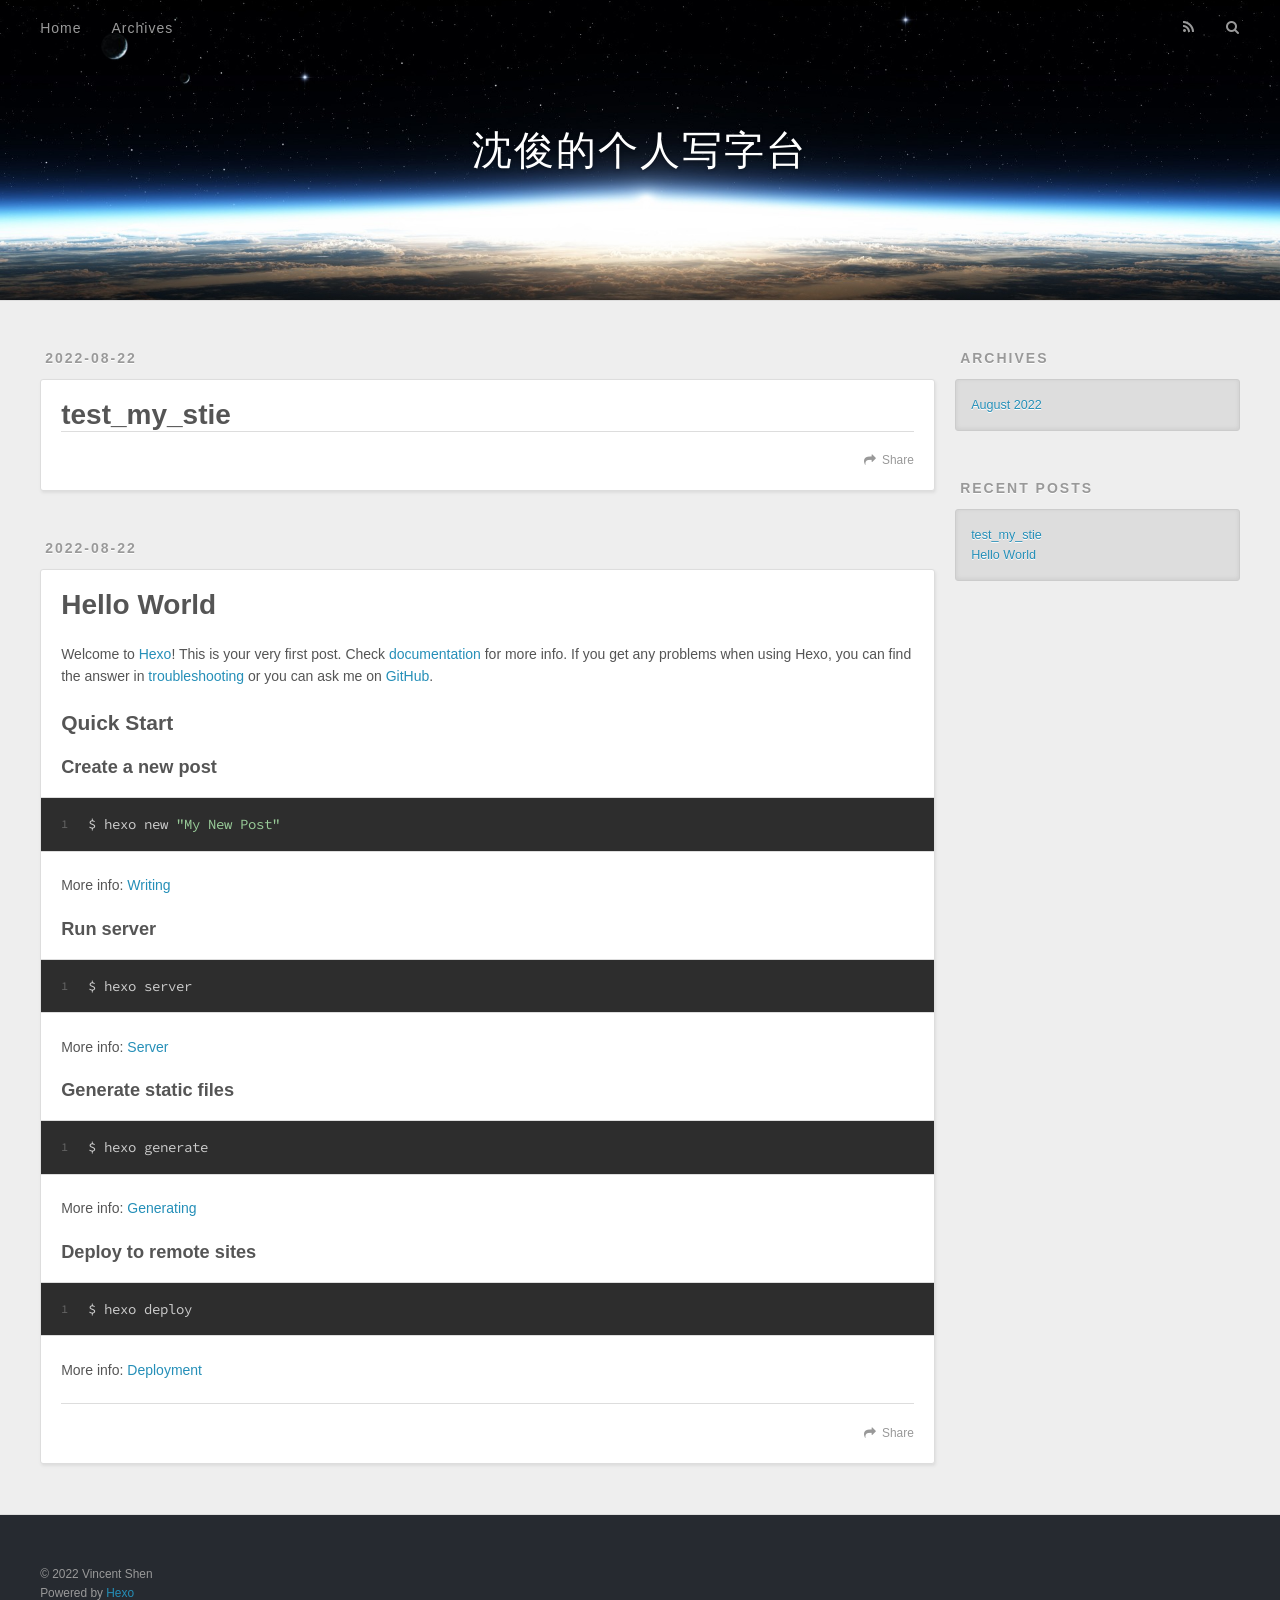
<file: index.html>
<!DOCTYPE html>
<html>
<head>
  <meta charset="utf-8">
  

  
  <title>沈俊的个人写字台</title>
  <meta name="viewport" content="width=device-width, initial-scale=1, maximum-scale=1">
  <meta property="og:type" content="website">
<meta property="og:title" content="沈俊的个人写字台">
<meta property="og:url" content="http://example.com/index.html">
<meta property="og:site_name" content="沈俊的个人写字台">
<meta property="og:locale" content="en_US">
<meta property="article:author" content="Vincent Shen">
<meta name="twitter:card" content="summary">
  
    <link rel="alternate" href="/atom.xml" title="沈俊的个人写字台" type="application/atom+xml">
  
  
    <link rel="icon" href="/favicon.png">
  
  
    <link href="//fonts.googleapis.com/css?family=Source+Code+Pro" rel="stylesheet" type="text/css">
  
  
<link rel="stylesheet" href="/css/style.css">

<meta name="generator" content="Hexo 5.4.2"></head>

<body>
  <div id="container">
    <div id="wrap">
      <header id="header">
  <div id="banner"></div>
  <div id="header-outer" class="outer">
    <div id="header-title" class="inner">
      <h1 id="logo-wrap">
        <a href="/" id="logo">沈俊的个人写字台</a>
      </h1>
      
    </div>
    <div id="header-inner" class="inner">
      <nav id="main-nav">
        <a id="main-nav-toggle" class="nav-icon"></a>
        
          <a class="main-nav-link" href="/">Home</a>
        
          <a class="main-nav-link" href="/archives">Archives</a>
        
      </nav>
      <nav id="sub-nav">
        
          <a id="nav-rss-link" class="nav-icon" href="/atom.xml" title="RSS Feed"></a>
        
        <a id="nav-search-btn" class="nav-icon" title="Search"></a>
      </nav>
      <div id="search-form-wrap">
        <form action="//google.com/search" method="get" accept-charset="UTF-8" class="search-form"><input type="search" name="q" class="search-form-input" placeholder="Search"><button type="submit" class="search-form-submit">&#xF002;</button><input type="hidden" name="sitesearch" value="http://example.com"></form>
      </div>
    </div>
  </div>
</header>
      <div class="outer">
        <section id="main">
  
    <article id="post-test-my-stie" class="article article-type-post" itemscope itemprop="blogPost">
  <div class="article-meta">
    <a href="/2022/08/22/test-my-stie/" class="article-date">
  <time datetime="2022-08-22T14:03:19.000Z" itemprop="datePublished">2022-08-22</time>
</a>
    
  </div>
  <div class="article-inner">
    
    
      <header class="article-header">
        
  
    <h1 itemprop="name">
      <a class="article-title" href="/2022/08/22/test-my-stie/">test_my_stie</a>
    </h1>
  

      </header>
    
    <div class="article-entry" itemprop="articleBody">
      
        
      
    </div>
    <footer class="article-footer">
      <a data-url="http://example.com/2022/08/22/test-my-stie/" data-id="cl74vc26k0001e6zw1lbbgifw" class="article-share-link">Share</a>
      
      
    </footer>
  </div>
  
</article>


  
    <article id="post-hello-world" class="article article-type-post" itemscope itemprop="blogPost">
  <div class="article-meta">
    <a href="/2022/08/22/hello-world/" class="article-date">
  <time datetime="2022-08-22T13:41:41.845Z" itemprop="datePublished">2022-08-22</time>
</a>
    
  </div>
  <div class="article-inner">
    
    
      <header class="article-header">
        
  
    <h1 itemprop="name">
      <a class="article-title" href="/2022/08/22/hello-world/">Hello World</a>
    </h1>
  

      </header>
    
    <div class="article-entry" itemprop="articleBody">
      
        <p>Welcome to <a target="_blank" rel="noopener" href="https://hexo.io/">Hexo</a>! This is your very first post. Check <a target="_blank" rel="noopener" href="https://hexo.io/docs/">documentation</a> for more info. If you get any problems when using Hexo, you can find the answer in <a target="_blank" rel="noopener" href="https://hexo.io/docs/troubleshooting.html">troubleshooting</a> or you can ask me on <a target="_blank" rel="noopener" href="https://github.com/hexojs/hexo/issues">GitHub</a>.</p>
<h2 id="Quick-Start"><a href="#Quick-Start" class="headerlink" title="Quick Start"></a>Quick Start</h2><h3 id="Create-a-new-post"><a href="#Create-a-new-post" class="headerlink" title="Create a new post"></a>Create a new post</h3><figure class="highlight bash"><table><tr><td class="gutter"><pre><span class="line">1</span><br></pre></td><td class="code"><pre><span class="line">$ hexo new <span class="string">&quot;My New Post&quot;</span></span><br></pre></td></tr></table></figure>

<p>More info: <a target="_blank" rel="noopener" href="https://hexo.io/docs/writing.html">Writing</a></p>
<h3 id="Run-server"><a href="#Run-server" class="headerlink" title="Run server"></a>Run server</h3><figure class="highlight bash"><table><tr><td class="gutter"><pre><span class="line">1</span><br></pre></td><td class="code"><pre><span class="line">$ hexo server</span><br></pre></td></tr></table></figure>

<p>More info: <a target="_blank" rel="noopener" href="https://hexo.io/docs/server.html">Server</a></p>
<h3 id="Generate-static-files"><a href="#Generate-static-files" class="headerlink" title="Generate static files"></a>Generate static files</h3><figure class="highlight bash"><table><tr><td class="gutter"><pre><span class="line">1</span><br></pre></td><td class="code"><pre><span class="line">$ hexo generate</span><br></pre></td></tr></table></figure>

<p>More info: <a target="_blank" rel="noopener" href="https://hexo.io/docs/generating.html">Generating</a></p>
<h3 id="Deploy-to-remote-sites"><a href="#Deploy-to-remote-sites" class="headerlink" title="Deploy to remote sites"></a>Deploy to remote sites</h3><figure class="highlight bash"><table><tr><td class="gutter"><pre><span class="line">1</span><br></pre></td><td class="code"><pre><span class="line">$ hexo deploy</span><br></pre></td></tr></table></figure>

<p>More info: <a target="_blank" rel="noopener" href="https://hexo.io/docs/one-command-deployment.html">Deployment</a></p>

      
    </div>
    <footer class="article-footer">
      <a data-url="http://example.com/2022/08/22/hello-world/" data-id="cl74vc26h0000e6zwdfj83pm4" class="article-share-link">Share</a>
      
      
    </footer>
  </div>
  
</article>


  


</section>
        
          <aside id="sidebar">
  
    

  
    

  
    
  
    
  <div class="widget-wrap">
    <h3 class="widget-title">Archives</h3>
    <div class="widget">
      <ul class="archive-list"><li class="archive-list-item"><a class="archive-list-link" href="/archives/2022/08/">August 2022</a></li></ul>
    </div>
  </div>


  
    
  <div class="widget-wrap">
    <h3 class="widget-title">Recent Posts</h3>
    <div class="widget">
      <ul>
        
          <li>
            <a href="/2022/08/22/test-my-stie/">test_my_stie</a>
          </li>
        
          <li>
            <a href="/2022/08/22/hello-world/">Hello World</a>
          </li>
        
      </ul>
    </div>
  </div>

  
</aside>
        
      </div>
      <footer id="footer">
  
  <div class="outer">
    <div id="footer-info" class="inner">
      &copy; 2022 Vincent Shen<br>
      Powered by <a href="http://hexo.io/" target="_blank">Hexo</a>
    </div>
  </div>
</footer>
    </div>
    <nav id="mobile-nav">
  
    <a href="/" class="mobile-nav-link">Home</a>
  
    <a href="/archives" class="mobile-nav-link">Archives</a>
  
</nav>
    

<script src="//ajax.googleapis.com/ajax/libs/jquery/2.0.3/jquery.min.js"></script>


  
<link rel="stylesheet" href="/fancybox/jquery.fancybox.css">

  
<script src="/fancybox/jquery.fancybox.pack.js"></script>




<script src="/js/script.js"></script>




  </div>
</body>
</html>
</file>
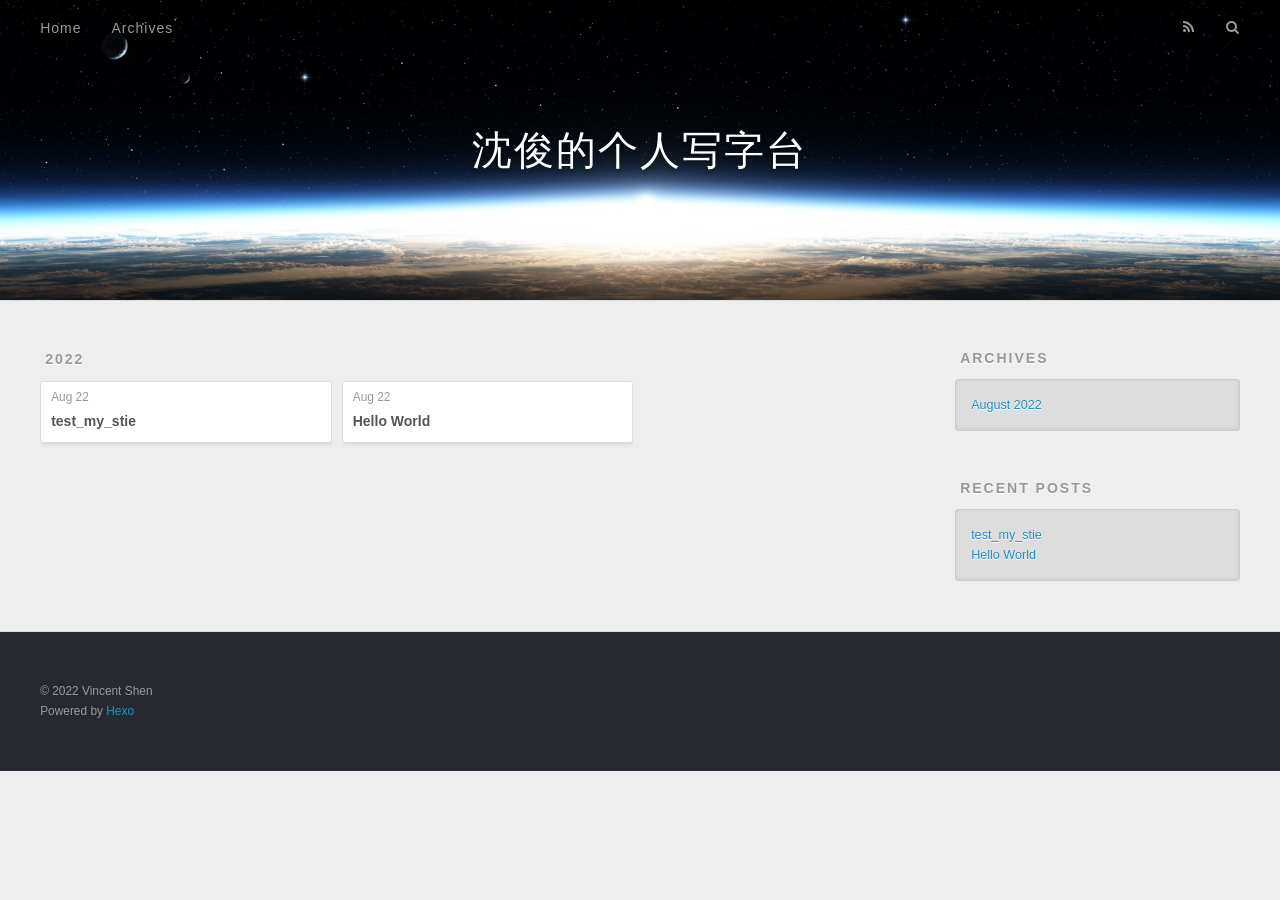
<file: archives/index.html>
<!DOCTYPE html>
<html>
<head>
  <meta charset="utf-8">
  

  
  <title>Archives | 沈俊的个人写字台</title>
  <meta name="viewport" content="width=device-width, initial-scale=1, maximum-scale=1">
  <meta property="og:type" content="website">
<meta property="og:title" content="沈俊的个人写字台">
<meta property="og:url" content="http://example.com/archives/index.html">
<meta property="og:site_name" content="沈俊的个人写字台">
<meta property="og:locale" content="en_US">
<meta property="article:author" content="Vincent Shen">
<meta name="twitter:card" content="summary">
  
    <link rel="alternate" href="/atom.xml" title="沈俊的个人写字台" type="application/atom+xml">
  
  
    <link rel="icon" href="/favicon.png">
  
  
    <link href="//fonts.googleapis.com/css?family=Source+Code+Pro" rel="stylesheet" type="text/css">
  
  
<link rel="stylesheet" href="/css/style.css">

<meta name="generator" content="Hexo 5.4.2"></head>

<body>
  <div id="container">
    <div id="wrap">
      <header id="header">
  <div id="banner"></div>
  <div id="header-outer" class="outer">
    <div id="header-title" class="inner">
      <h1 id="logo-wrap">
        <a href="/" id="logo">沈俊的个人写字台</a>
      </h1>
      
    </div>
    <div id="header-inner" class="inner">
      <nav id="main-nav">
        <a id="main-nav-toggle" class="nav-icon"></a>
        
          <a class="main-nav-link" href="/">Home</a>
        
          <a class="main-nav-link" href="/archives">Archives</a>
        
      </nav>
      <nav id="sub-nav">
        
          <a id="nav-rss-link" class="nav-icon" href="/atom.xml" title="RSS Feed"></a>
        
        <a id="nav-search-btn" class="nav-icon" title="Search"></a>
      </nav>
      <div id="search-form-wrap">
        <form action="//google.com/search" method="get" accept-charset="UTF-8" class="search-form"><input type="search" name="q" class="search-form-input" placeholder="Search"><button type="submit" class="search-form-submit">&#xF002;</button><input type="hidden" name="sitesearch" value="http://example.com"></form>
      </div>
    </div>
  </div>
</header>
      <div class="outer">
        <section id="main">
  
  
    
    
      
      
      <section class="archives-wrap">
        <div class="archive-year-wrap">
          <a href="/archives/2022" class="archive-year">2022</a>
        </div>
        <div class="archives">
    
    <article class="archive-article archive-type-post">
  <div class="archive-article-inner">
    <header class="archive-article-header">
      <a href="/2022/08/22/test-my-stie/" class="archive-article-date">
  <time datetime="2022-08-22T14:03:19.000Z" itemprop="datePublished">Aug 22</time>
</a>
      
  
    <h1 itemprop="name">
      <a class="archive-article-title" href="/2022/08/22/test-my-stie/">test_my_stie</a>
    </h1>
  

    </header>
  </div>
</article>
  
    
    
    <article class="archive-article archive-type-post">
  <div class="archive-article-inner">
    <header class="archive-article-header">
      <a href="/2022/08/22/hello-world/" class="archive-article-date">
  <time datetime="2022-08-22T13:41:41.845Z" itemprop="datePublished">Aug 22</time>
</a>
      
  
    <h1 itemprop="name">
      <a class="archive-article-title" href="/2022/08/22/hello-world/">Hello World</a>
    </h1>
  

    </header>
  </div>
</article>
  
  
    </div></section>
  


</section>
        
          <aside id="sidebar">
  
    

  
    

  
    
  
    
  <div class="widget-wrap">
    <h3 class="widget-title">Archives</h3>
    <div class="widget">
      <ul class="archive-list"><li class="archive-list-item"><a class="archive-list-link" href="/archives/2022/08/">August 2022</a></li></ul>
    </div>
  </div>


  
    
  <div class="widget-wrap">
    <h3 class="widget-title">Recent Posts</h3>
    <div class="widget">
      <ul>
        
          <li>
            <a href="/2022/08/22/test-my-stie/">test_my_stie</a>
          </li>
        
          <li>
            <a href="/2022/08/22/hello-world/">Hello World</a>
          </li>
        
      </ul>
    </div>
  </div>

  
</aside>
        
      </div>
      <footer id="footer">
  
  <div class="outer">
    <div id="footer-info" class="inner">
      &copy; 2022 Vincent Shen<br>
      Powered by <a href="http://hexo.io/" target="_blank">Hexo</a>
    </div>
  </div>
</footer>
    </div>
    <nav id="mobile-nav">
  
    <a href="/" class="mobile-nav-link">Home</a>
  
    <a href="/archives" class="mobile-nav-link">Archives</a>
  
</nav>
    

<script src="//ajax.googleapis.com/ajax/libs/jquery/2.0.3/jquery.min.js"></script>


  
<link rel="stylesheet" href="/fancybox/jquery.fancybox.css">

  
<script src="/fancybox/jquery.fancybox.pack.js"></script>




<script src="/js/script.js"></script>




  </div>
</body>
</html>
</file>
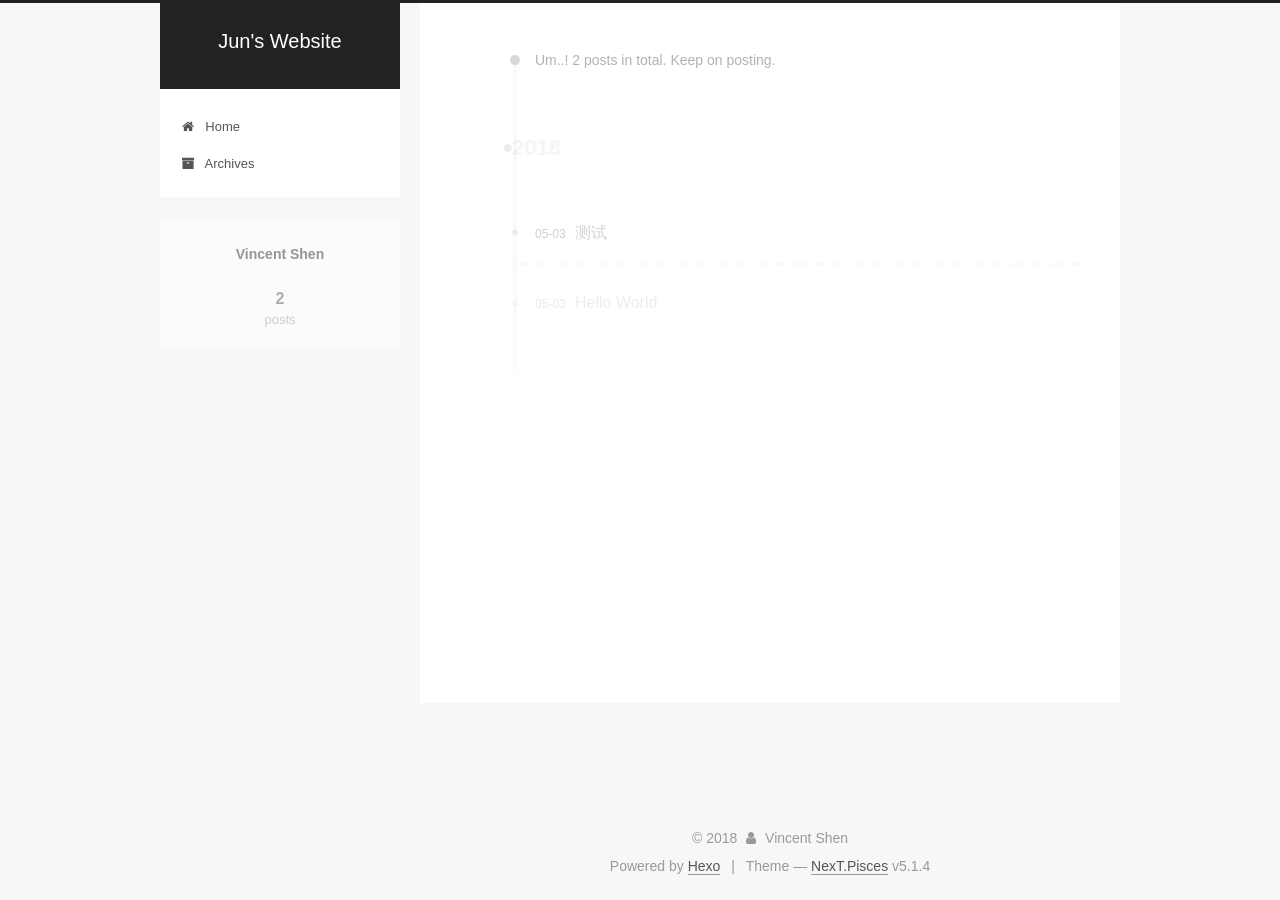
<file: archives/2018/index.html>
<!DOCTYPE html>



  


<html class="theme-next pisces use-motion" lang="">
<head>
  <meta charset="UTF-8"/>
<meta http-equiv="X-UA-Compatible" content="IE=edge" />
<meta name="viewport" content="width=device-width, initial-scale=1, maximum-scale=1"/>
<meta name="theme-color" content="#222">









<meta http-equiv="Cache-Control" content="no-transform" />
<meta http-equiv="Cache-Control" content="no-siteapp" />
















  
  
  <link href="/lib/fancybox/source/jquery.fancybox.css?v=2.1.5" rel="stylesheet" type="text/css" />







<link href="/lib/font-awesome/css/font-awesome.min.css?v=4.6.2" rel="stylesheet" type="text/css" />

<link href="/css/main.css?v=5.1.4" rel="stylesheet" type="text/css" />


  <link rel="apple-touch-icon" sizes="180x180" href="/images/apple-touch-icon-next.png?v=5.1.4">


  <link rel="icon" type="image/png" sizes="32x32" href="/images/favicon-32x32-next.png?v=5.1.4">


  <link rel="icon" type="image/png" sizes="16x16" href="/images/favicon-16x16-next.png?v=5.1.4">


  <link rel="mask-icon" href="/images/logo.svg?v=5.1.4" color="#222">





  <meta name="keywords" content="Hexo, NexT" />










<meta property="og:type" content="website">
<meta property="og:title" content="Jun&#39;s Website">
<meta property="og:url" content="http://yoursite.com/archives/2018/index.html">
<meta property="og:site_name" content="Jun&#39;s Website">
<meta property="og:locale" content="default">
<meta name="twitter:card" content="summary">
<meta name="twitter:title" content="Jun&#39;s Website">



<script type="text/javascript" id="hexo.configurations">
  var NexT = window.NexT || {};
  var CONFIG = {
    root: '/',
    scheme: 'Pisces',
    version: '5.1.4',
    sidebar: {"position":"left","display":"post","offset":12,"b2t":false,"scrollpercent":false,"onmobile":false},
    fancybox: true,
    tabs: true,
    motion: {"enable":true,"async":false,"transition":{"post_block":"fadeIn","post_header":"slideDownIn","post_body":"slideDownIn","coll_header":"slideLeftIn","sidebar":"slideUpIn"}},
    duoshuo: {
      userId: '0',
      author: 'Author'
    },
    algolia: {
      applicationID: '',
      apiKey: '',
      indexName: '',
      hits: {"per_page":10},
      labels: {"input_placeholder":"Search for Posts","hits_empty":"We didn't find any results for the search: ${query}","hits_stats":"${hits} results found in ${time} ms"}
    }
  };
</script>



  <link rel="canonical" href="http://yoursite.com/archives/2018/"/>





  <title>Archive | Jun's Website</title>
  








</head>

<body itemscope itemtype="http://schema.org/WebPage" lang="default">

  
  
    
  

  <div class="container sidebar-position-left page-archive">
    <div class="headband"></div>

    <header id="header" class="header" itemscope itemtype="http://schema.org/WPHeader">
      <div class="header-inner"><div class="site-brand-wrapper">
  <div class="site-meta ">
    

    <div class="custom-logo-site-title">
      <a href="/"  class="brand" rel="start">
        <span class="logo-line-before"><i></i></span>
        <span class="site-title">Jun's Website</span>
        <span class="logo-line-after"><i></i></span>
      </a>
    </div>
      
        <p class="site-subtitle"></p>
      
  </div>

  <div class="site-nav-toggle">
    <button>
      <span class="btn-bar"></span>
      <span class="btn-bar"></span>
      <span class="btn-bar"></span>
    </button>
  </div>
</div>

<nav class="site-nav">
  

  
    <ul id="menu" class="menu">
      
        
        <li class="menu-item menu-item-home">
          <a href="/" rel="section">
            
              <i class="menu-item-icon fa fa-fw fa-home"></i> <br />
            
            Home
          </a>
        </li>
      
        
        <li class="menu-item menu-item-archives">
          <a href="/archives/" rel="section">
            
              <i class="menu-item-icon fa fa-fw fa-archive"></i> <br />
            
            Archives
          </a>
        </li>
      

      
    </ul>
  

  
</nav>



 </div>
    </header>

    <main id="main" class="main">
      <div class="main-inner">
        <div class="content-wrap">
          <div id="content" class="content">
            

  
  
  
  <div class="post-block archive">
    <div id="posts" class="posts-collapse">
      <span class="archive-move-on"></span>

      <span class="archive-page-counter">
        
        
        
          
        
        Um..! 2 posts in total. Keep on posting.
      </span>

      

        
        
        

        
          
          <div class="collection-title">
            <h1 class="archive-year" id="archive-year-2018">2018</h1>
          </div>
        
        

        

  <article class="post post-type-normal" itemscope itemtype="http://schema.org/Article">
    <header class="post-header">

      <h2 class="post-title">
        
            <a class="post-title-link" href="/2018/05/03/测试/" itemprop="url">
              
                <span itemprop="name">测试</span>
              
            </a>
        
      </h2>

      <div class="post-meta">
        <time class="post-time" itemprop="dateCreated"
              datetime="2018-05-03T17:46:08+08:00"
              content="2018-05-03" >
          05-03
        </time>
      </div>

    </header>
  </article>



      

        
        
        

        
        

        

  <article class="post post-type-normal" itemscope itemtype="http://schema.org/Article">
    <header class="post-header">

      <h2 class="post-title">
        
            <a class="post-title-link" href="/2018/05/03/hello-world/" itemprop="url">
              
                <span itemprop="name">Hello World</span>
              
            </a>
        
      </h2>

      <div class="post-meta">
        <time class="post-time" itemprop="dateCreated"
              datetime="2018-05-03T16:20:05+08:00"
              content="2018-05-03" >
          05-03
        </time>
      </div>

    </header>
  </article>



      

    </div>
  </div>
  
  
  

  



          </div>
          


          

        </div>
        
          
  
  <div class="sidebar-toggle">
    <div class="sidebar-toggle-line-wrap">
      <span class="sidebar-toggle-line sidebar-toggle-line-first"></span>
      <span class="sidebar-toggle-line sidebar-toggle-line-middle"></span>
      <span class="sidebar-toggle-line sidebar-toggle-line-last"></span>
    </div>
  </div>

  <aside id="sidebar" class="sidebar">
    
    <div class="sidebar-inner">

      

      

      <section class="site-overview-wrap sidebar-panel sidebar-panel-active">
        <div class="site-overview">
          <div class="site-author motion-element" itemprop="author" itemscope itemtype="http://schema.org/Person">
            
              <p class="site-author-name" itemprop="name">Vincent Shen</p>
              <p class="site-description motion-element" itemprop="description"></p>
          </div>

          <nav class="site-state motion-element">

            
              <div class="site-state-item site-state-posts">
              
                <a href="/archives/">
              
                  <span class="site-state-item-count">2</span>
                  <span class="site-state-item-name">posts</span>
                </a>
              </div>
            

            

            

          </nav>

          

          

          
          

          
          

          

        </div>
      </section>

      

      

    </div>
  </aside>


        
      </div>
    </main>

    <footer id="footer" class="footer">
      <div class="footer-inner">
        <div class="copyright">&copy; <span itemprop="copyrightYear">2018</span>
  <span class="with-love">
    <i class="fa fa-user"></i>
  </span>
  <span class="author" itemprop="copyrightHolder">Vincent Shen</span>

  
</div>


  <div class="powered-by">Powered by <a class="theme-link" target="_blank" href="https://hexo.io">Hexo</a></div>



  <span class="post-meta-divider">|</span>



  <div class="theme-info">Theme &mdash; <a class="theme-link" target="_blank" href="https://github.com/iissnan/hexo-theme-next">NexT.Pisces</a> v5.1.4</div>




        







        
      </div>
    </footer>

    
      <div class="back-to-top">
        <i class="fa fa-arrow-up"></i>
        
      </div>
    

    

  </div>

  

<script type="text/javascript">
  if (Object.prototype.toString.call(window.Promise) !== '[object Function]') {
    window.Promise = null;
  }
</script>









  












  
  
    <script type="text/javascript" src="/lib/jquery/index.js?v=2.1.3"></script>
  

  
  
    <script type="text/javascript" src="/lib/fastclick/lib/fastclick.min.js?v=1.0.6"></script>
  

  
  
    <script type="text/javascript" src="/lib/jquery_lazyload/jquery.lazyload.js?v=1.9.7"></script>
  

  
  
    <script type="text/javascript" src="/lib/velocity/velocity.min.js?v=1.2.1"></script>
  

  
  
    <script type="text/javascript" src="/lib/velocity/velocity.ui.min.js?v=1.2.1"></script>
  

  
  
    <script type="text/javascript" src="/lib/fancybox/source/jquery.fancybox.pack.js?v=2.1.5"></script>
  


  


  <script type="text/javascript" src="/js/src/utils.js?v=5.1.4"></script>

  <script type="text/javascript" src="/js/src/motion.js?v=5.1.4"></script>



  
  


  <script type="text/javascript" src="/js/src/affix.js?v=5.1.4"></script>

  <script type="text/javascript" src="/js/src/schemes/pisces.js?v=5.1.4"></script>



  

  


  <script type="text/javascript" src="/js/src/bootstrap.js?v=5.1.4"></script>



  


  




	





  





  












  





  

  

  

  
  

  

  

  

</body>
</html>
</file>
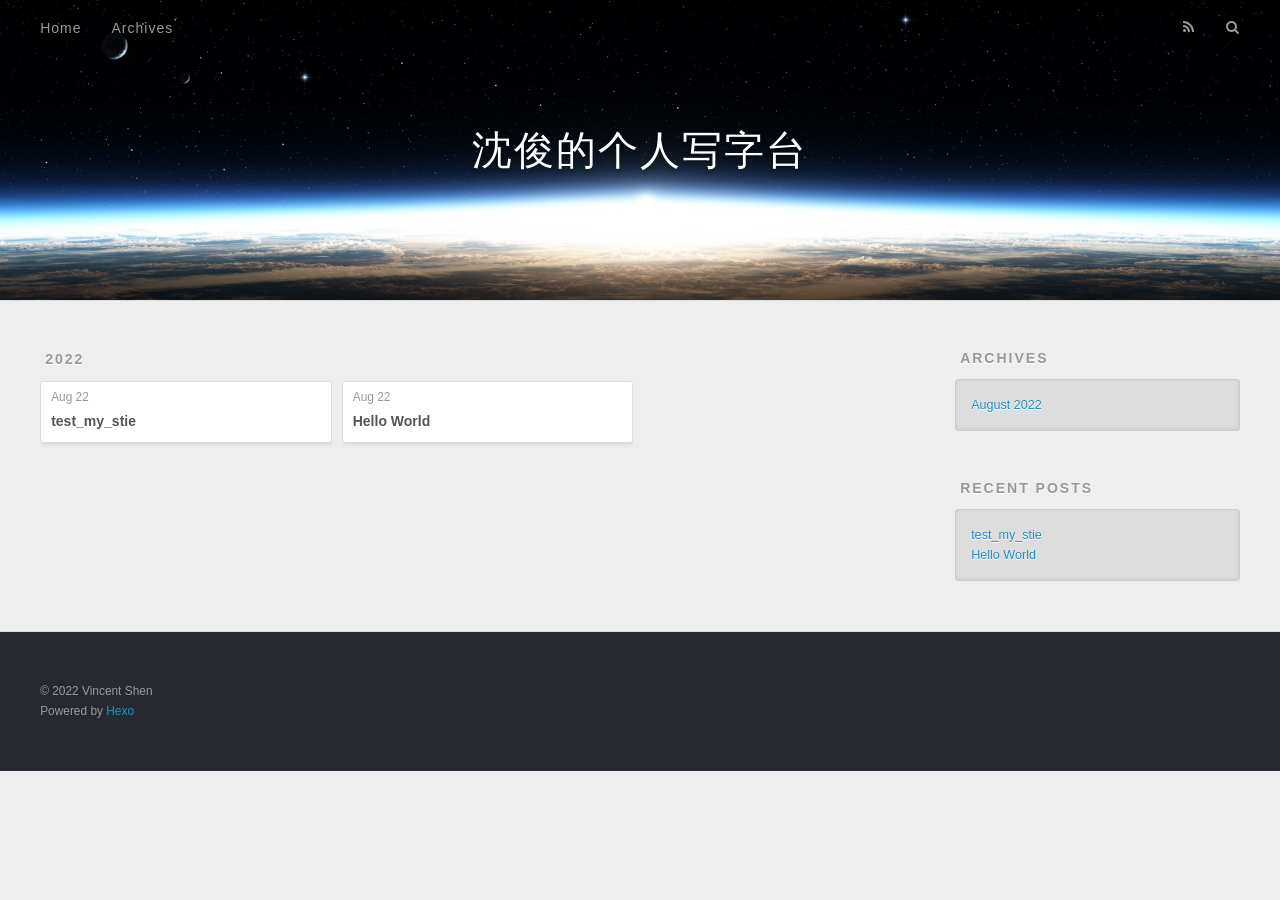
<file: archives/2022/index.html>
<!DOCTYPE html>
<html>
<head>
  <meta charset="utf-8">
  

  
  <title>Archives: 2022 | 沈俊的个人写字台</title>
  <meta name="viewport" content="width=device-width, initial-scale=1, maximum-scale=1">
  <meta property="og:type" content="website">
<meta property="og:title" content="沈俊的个人写字台">
<meta property="og:url" content="http://example.com/archives/2022/index.html">
<meta property="og:site_name" content="沈俊的个人写字台">
<meta property="og:locale" content="en_US">
<meta property="article:author" content="Vincent Shen">
<meta name="twitter:card" content="summary">
  
    <link rel="alternate" href="/atom.xml" title="沈俊的个人写字台" type="application/atom+xml">
  
  
    <link rel="icon" href="/favicon.png">
  
  
    <link href="//fonts.googleapis.com/css?family=Source+Code+Pro" rel="stylesheet" type="text/css">
  
  
<link rel="stylesheet" href="/css/style.css">

<meta name="generator" content="Hexo 5.4.2"></head>

<body>
  <div id="container">
    <div id="wrap">
      <header id="header">
  <div id="banner"></div>
  <div id="header-outer" class="outer">
    <div id="header-title" class="inner">
      <h1 id="logo-wrap">
        <a href="/" id="logo">沈俊的个人写字台</a>
      </h1>
      
    </div>
    <div id="header-inner" class="inner">
      <nav id="main-nav">
        <a id="main-nav-toggle" class="nav-icon"></a>
        
          <a class="main-nav-link" href="/">Home</a>
        
          <a class="main-nav-link" href="/archives">Archives</a>
        
      </nav>
      <nav id="sub-nav">
        
          <a id="nav-rss-link" class="nav-icon" href="/atom.xml" title="RSS Feed"></a>
        
        <a id="nav-search-btn" class="nav-icon" title="Search"></a>
      </nav>
      <div id="search-form-wrap">
        <form action="//google.com/search" method="get" accept-charset="UTF-8" class="search-form"><input type="search" name="q" class="search-form-input" placeholder="Search"><button type="submit" class="search-form-submit">&#xF002;</button><input type="hidden" name="sitesearch" value="http://example.com"></form>
      </div>
    </div>
  </div>
</header>
      <div class="outer">
        <section id="main">
  
  
    
    
      
      
      <section class="archives-wrap">
        <div class="archive-year-wrap">
          <a href="/archives/2022" class="archive-year">2022</a>
        </div>
        <div class="archives">
    
    <article class="archive-article archive-type-post">
  <div class="archive-article-inner">
    <header class="archive-article-header">
      <a href="/2022/08/22/test-my-stie/" class="archive-article-date">
  <time datetime="2022-08-22T14:03:19.000Z" itemprop="datePublished">Aug 22</time>
</a>
      
  
    <h1 itemprop="name">
      <a class="archive-article-title" href="/2022/08/22/test-my-stie/">test_my_stie</a>
    </h1>
  

    </header>
  </div>
</article>
  
    
    
    <article class="archive-article archive-type-post">
  <div class="archive-article-inner">
    <header class="archive-article-header">
      <a href="/2022/08/22/hello-world/" class="archive-article-date">
  <time datetime="2022-08-22T13:41:41.845Z" itemprop="datePublished">Aug 22</time>
</a>
      
  
    <h1 itemprop="name">
      <a class="archive-article-title" href="/2022/08/22/hello-world/">Hello World</a>
    </h1>
  

    </header>
  </div>
</article>
  
  
    </div></section>
  


</section>
        
          <aside id="sidebar">
  
    

  
    

  
    
  
    
  <div class="widget-wrap">
    <h3 class="widget-title">Archives</h3>
    <div class="widget">
      <ul class="archive-list"><li class="archive-list-item"><a class="archive-list-link" href="/archives/2022/08/">August 2022</a></li></ul>
    </div>
  </div>


  
    
  <div class="widget-wrap">
    <h3 class="widget-title">Recent Posts</h3>
    <div class="widget">
      <ul>
        
          <li>
            <a href="/2022/08/22/test-my-stie/">test_my_stie</a>
          </li>
        
          <li>
            <a href="/2022/08/22/hello-world/">Hello World</a>
          </li>
        
      </ul>
    </div>
  </div>

  
</aside>
        
      </div>
      <footer id="footer">
  
  <div class="outer">
    <div id="footer-info" class="inner">
      &copy; 2022 Vincent Shen<br>
      Powered by <a href="http://hexo.io/" target="_blank">Hexo</a>
    </div>
  </div>
</footer>
    </div>
    <nav id="mobile-nav">
  
    <a href="/" class="mobile-nav-link">Home</a>
  
    <a href="/archives" class="mobile-nav-link">Archives</a>
  
</nav>
    

<script src="//ajax.googleapis.com/ajax/libs/jquery/2.0.3/jquery.min.js"></script>


  
<link rel="stylesheet" href="/fancybox/jquery.fancybox.css">

  
<script src="/fancybox/jquery.fancybox.pack.js"></script>




<script src="/js/script.js"></script>




  </div>
</body>
</html>
</file>
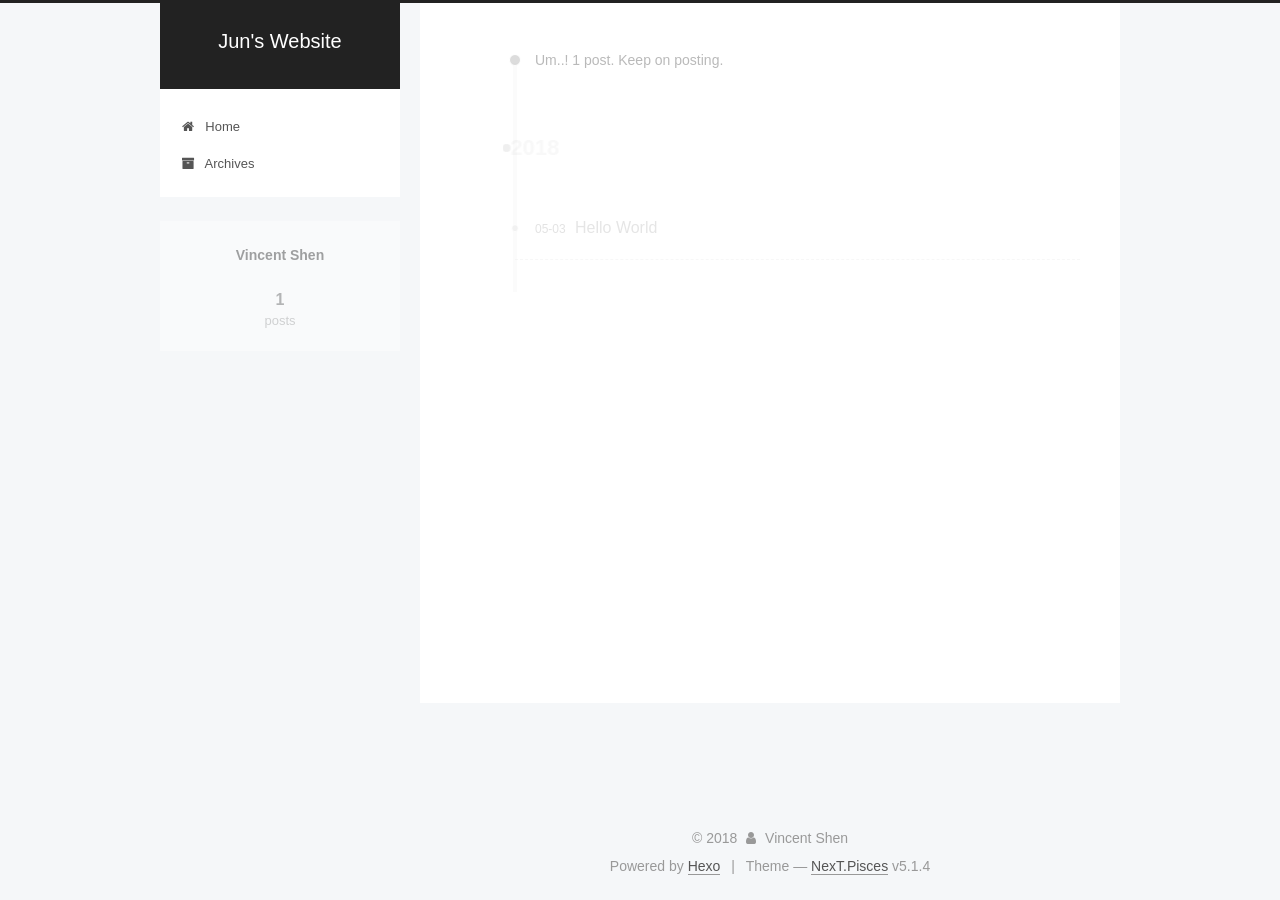
<file: archives/2018/05/index.html>
<!DOCTYPE html>



  


<html class="theme-next pisces use-motion" lang="">
<head>
  <meta charset="UTF-8"/>
<meta http-equiv="X-UA-Compatible" content="IE=edge" />
<meta name="viewport" content="width=device-width, initial-scale=1, maximum-scale=1"/>
<meta name="theme-color" content="#222">









<meta http-equiv="Cache-Control" content="no-transform" />
<meta http-equiv="Cache-Control" content="no-siteapp" />
















  
  
  <link href="/lib/fancybox/source/jquery.fancybox.css?v=2.1.5" rel="stylesheet" type="text/css" />







<link href="/lib/font-awesome/css/font-awesome.min.css?v=4.6.2" rel="stylesheet" type="text/css" />

<link href="/css/main.css?v=5.1.4" rel="stylesheet" type="text/css" />


  <link rel="apple-touch-icon" sizes="180x180" href="/images/apple-touch-icon-next.png?v=5.1.4">


  <link rel="icon" type="image/png" sizes="32x32" href="/images/favicon-32x32-next.png?v=5.1.4">


  <link rel="icon" type="image/png" sizes="16x16" href="/images/favicon-16x16-next.png?v=5.1.4">


  <link rel="mask-icon" href="/images/logo.svg?v=5.1.4" color="#222">





  <meta name="keywords" content="Hexo, NexT" />










<meta property="og:type" content="website">
<meta property="og:title" content="Jun&#39;s Website">
<meta property="og:url" content="http://yoursite.com/archives/2018/05/index.html">
<meta property="og:site_name" content="Jun&#39;s Website">
<meta property="og:locale" content="default">
<meta name="twitter:card" content="summary">
<meta name="twitter:title" content="Jun&#39;s Website">



<script type="text/javascript" id="hexo.configurations">
  var NexT = window.NexT || {};
  var CONFIG = {
    root: '/',
    scheme: 'Pisces',
    version: '5.1.4',
    sidebar: {"position":"left","display":"post","offset":12,"b2t":false,"scrollpercent":false,"onmobile":false},
    fancybox: true,
    tabs: true,
    motion: {"enable":true,"async":false,"transition":{"post_block":"fadeIn","post_header":"slideDownIn","post_body":"slideDownIn","coll_header":"slideLeftIn","sidebar":"slideUpIn"}},
    duoshuo: {
      userId: '0',
      author: 'Author'
    },
    algolia: {
      applicationID: '',
      apiKey: '',
      indexName: '',
      hits: {"per_page":10},
      labels: {"input_placeholder":"Search for Posts","hits_empty":"We didn't find any results for the search: ${query}","hits_stats":"${hits} results found in ${time} ms"}
    }
  };
</script>



  <link rel="canonical" href="http://yoursite.com/archives/2018/05/"/>





  <title>Archive | Jun's Website</title>
  








</head>

<body itemscope itemtype="http://schema.org/WebPage" lang="default">

  
  
    
  

  <div class="container sidebar-position-left page-archive">
    <div class="headband"></div>

    <header id="header" class="header" itemscope itemtype="http://schema.org/WPHeader">
      <div class="header-inner"><div class="site-brand-wrapper">
  <div class="site-meta ">
    

    <div class="custom-logo-site-title">
      <a href="/"  class="brand" rel="start">
        <span class="logo-line-before"><i></i></span>
        <span class="site-title">Jun's Website</span>
        <span class="logo-line-after"><i></i></span>
      </a>
    </div>
      
        <p class="site-subtitle"></p>
      
  </div>

  <div class="site-nav-toggle">
    <button>
      <span class="btn-bar"></span>
      <span class="btn-bar"></span>
      <span class="btn-bar"></span>
    </button>
  </div>
</div>

<nav class="site-nav">
  

  
    <ul id="menu" class="menu">
      
        
        <li class="menu-item menu-item-home">
          <a href="/" rel="section">
            
              <i class="menu-item-icon fa fa-fw fa-home"></i> <br />
            
            Home
          </a>
        </li>
      
        
        <li class="menu-item menu-item-archives">
          <a href="/archives/" rel="section">
            
              <i class="menu-item-icon fa fa-fw fa-archive"></i> <br />
            
            Archives
          </a>
        </li>
      

      
    </ul>
  

  
</nav>



 </div>
    </header>

    <main id="main" class="main">
      <div class="main-inner">
        <div class="content-wrap">
          <div id="content" class="content">
            

  
  
  
  <div class="post-block archive">
    <div id="posts" class="posts-collapse">
      <span class="archive-move-on"></span>

      <span class="archive-page-counter">
        
        
        
          
        
        Um..! 1 post. Keep on posting.
      </span>

      

        
        
        

        
          
          <div class="collection-title">
            <h1 class="archive-year" id="archive-year-2018">2018</h1>
          </div>
        
        

        

  <article class="post post-type-normal" itemscope itemtype="http://schema.org/Article">
    <header class="post-header">

      <h2 class="post-title">
        
            <a class="post-title-link" href="/2018/05/03/hello-world/" itemprop="url">
              
                <span itemprop="name">Hello World</span>
              
            </a>
        
      </h2>

      <div class="post-meta">
        <time class="post-time" itemprop="dateCreated"
              datetime="2018-05-03T16:20:05+08:00"
              content="2018-05-03" >
          05-03
        </time>
      </div>

    </header>
  </article>



      

    </div>
  </div>
  
  
  

  



          </div>
          


          

        </div>
        
          
  
  <div class="sidebar-toggle">
    <div class="sidebar-toggle-line-wrap">
      <span class="sidebar-toggle-line sidebar-toggle-line-first"></span>
      <span class="sidebar-toggle-line sidebar-toggle-line-middle"></span>
      <span class="sidebar-toggle-line sidebar-toggle-line-last"></span>
    </div>
  </div>

  <aside id="sidebar" class="sidebar">
    
    <div class="sidebar-inner">

      

      

      <section class="site-overview-wrap sidebar-panel sidebar-panel-active">
        <div class="site-overview">
          <div class="site-author motion-element" itemprop="author" itemscope itemtype="http://schema.org/Person">
            
              <p class="site-author-name" itemprop="name">Vincent Shen</p>
              <p class="site-description motion-element" itemprop="description"></p>
          </div>

          <nav class="site-state motion-element">

            
              <div class="site-state-item site-state-posts">
              
                <a href="/archives/">
              
                  <span class="site-state-item-count">1</span>
                  <span class="site-state-item-name">posts</span>
                </a>
              </div>
            

            

            

          </nav>

          

          

          
          

          
          

          

        </div>
      </section>

      

      

    </div>
  </aside>


        
      </div>
    </main>

    <footer id="footer" class="footer">
      <div class="footer-inner">
        <div class="copyright">&copy; <span itemprop="copyrightYear">2018</span>
  <span class="with-love">
    <i class="fa fa-user"></i>
  </span>
  <span class="author" itemprop="copyrightHolder">Vincent Shen</span>

  
</div>


  <div class="powered-by">Powered by <a class="theme-link" target="_blank" href="https://hexo.io">Hexo</a></div>



  <span class="post-meta-divider">|</span>



  <div class="theme-info">Theme &mdash; <a class="theme-link" target="_blank" href="https://github.com/iissnan/hexo-theme-next">NexT.Pisces</a> v5.1.4</div>




        







        
      </div>
    </footer>

    
      <div class="back-to-top">
        <i class="fa fa-arrow-up"></i>
        
      </div>
    

    

  </div>

  

<script type="text/javascript">
  if (Object.prototype.toString.call(window.Promise) !== '[object Function]') {
    window.Promise = null;
  }
</script>









  












  
  
    <script type="text/javascript" src="/lib/jquery/index.js?v=2.1.3"></script>
  

  
  
    <script type="text/javascript" src="/lib/fastclick/lib/fastclick.min.js?v=1.0.6"></script>
  

  
  
    <script type="text/javascript" src="/lib/jquery_lazyload/jquery.lazyload.js?v=1.9.7"></script>
  

  
  
    <script type="text/javascript" src="/lib/velocity/velocity.min.js?v=1.2.1"></script>
  

  
  
    <script type="text/javascript" src="/lib/velocity/velocity.ui.min.js?v=1.2.1"></script>
  

  
  
    <script type="text/javascript" src="/lib/fancybox/source/jquery.fancybox.pack.js?v=2.1.5"></script>
  


  


  <script type="text/javascript" src="/js/src/utils.js?v=5.1.4"></script>

  <script type="text/javascript" src="/js/src/motion.js?v=5.1.4"></script>



  
  


  <script type="text/javascript" src="/js/src/affix.js?v=5.1.4"></script>

  <script type="text/javascript" src="/js/src/schemes/pisces.js?v=5.1.4"></script>



  

  


  <script type="text/javascript" src="/js/src/bootstrap.js?v=5.1.4"></script>



  


  




	





  





  












  





  

  

  

  
  

  

  

  

</body>
</html>
</file>
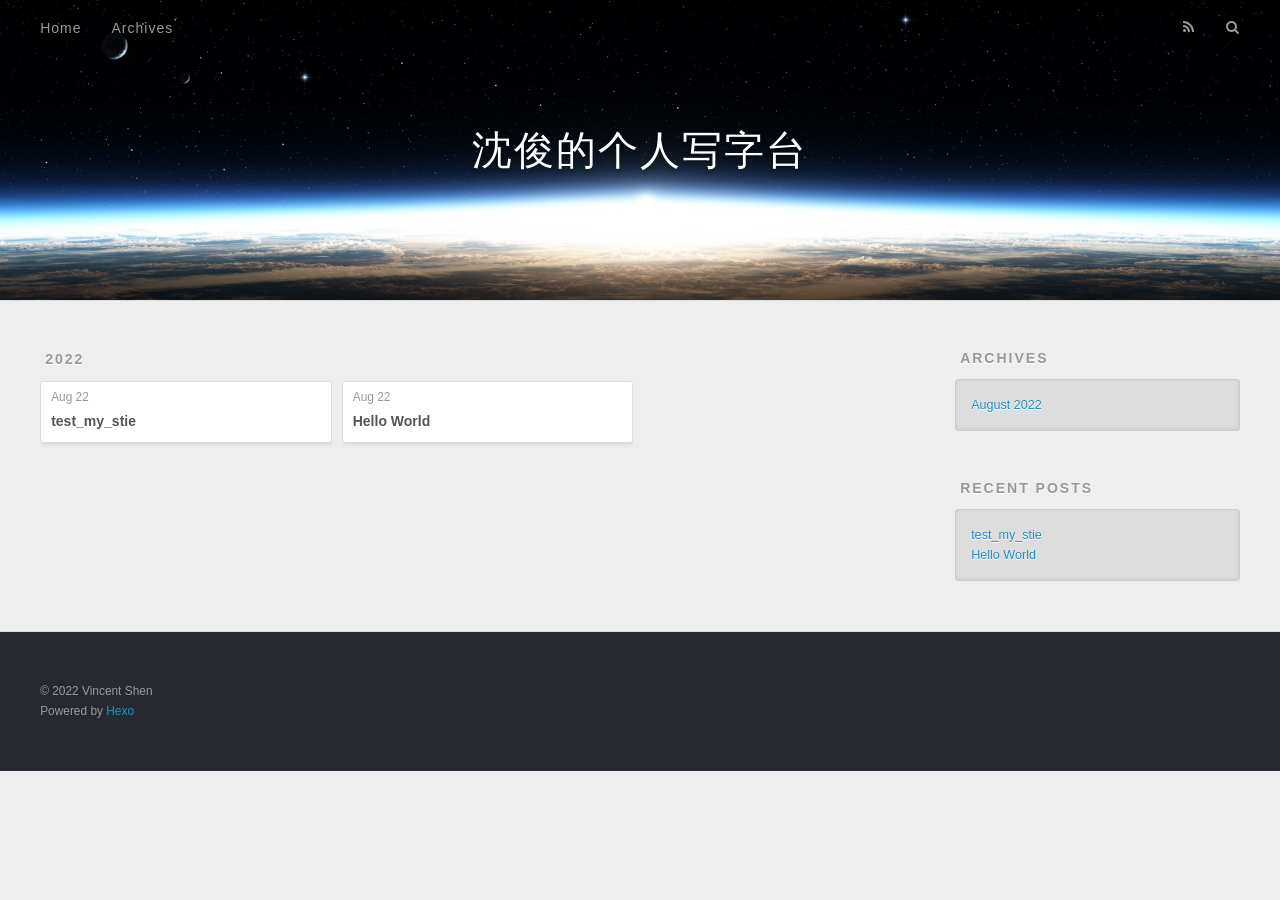
<file: archives/2022/08/index.html>
<!DOCTYPE html>
<html>
<head>
  <meta charset="utf-8">
  

  
  <title>Archives: 2022/8 | 沈俊的个人写字台</title>
  <meta name="viewport" content="width=device-width, initial-scale=1, maximum-scale=1">
  <meta property="og:type" content="website">
<meta property="og:title" content="沈俊的个人写字台">
<meta property="og:url" content="http://example.com/archives/2022/08/index.html">
<meta property="og:site_name" content="沈俊的个人写字台">
<meta property="og:locale" content="en_US">
<meta property="article:author" content="Vincent Shen">
<meta name="twitter:card" content="summary">
  
    <link rel="alternate" href="/atom.xml" title="沈俊的个人写字台" type="application/atom+xml">
  
  
    <link rel="icon" href="/favicon.png">
  
  
    <link href="//fonts.googleapis.com/css?family=Source+Code+Pro" rel="stylesheet" type="text/css">
  
  
<link rel="stylesheet" href="/css/style.css">

<meta name="generator" content="Hexo 5.4.2"></head>

<body>
  <div id="container">
    <div id="wrap">
      <header id="header">
  <div id="banner"></div>
  <div id="header-outer" class="outer">
    <div id="header-title" class="inner">
      <h1 id="logo-wrap">
        <a href="/" id="logo">沈俊的个人写字台</a>
      </h1>
      
    </div>
    <div id="header-inner" class="inner">
      <nav id="main-nav">
        <a id="main-nav-toggle" class="nav-icon"></a>
        
          <a class="main-nav-link" href="/">Home</a>
        
          <a class="main-nav-link" href="/archives">Archives</a>
        
      </nav>
      <nav id="sub-nav">
        
          <a id="nav-rss-link" class="nav-icon" href="/atom.xml" title="RSS Feed"></a>
        
        <a id="nav-search-btn" class="nav-icon" title="Search"></a>
      </nav>
      <div id="search-form-wrap">
        <form action="//google.com/search" method="get" accept-charset="UTF-8" class="search-form"><input type="search" name="q" class="search-form-input" placeholder="Search"><button type="submit" class="search-form-submit">&#xF002;</button><input type="hidden" name="sitesearch" value="http://example.com"></form>
      </div>
    </div>
  </div>
</header>
      <div class="outer">
        <section id="main">
  
  
    
    
      
      
      <section class="archives-wrap">
        <div class="archive-year-wrap">
          <a href="/archives/2022" class="archive-year">2022</a>
        </div>
        <div class="archives">
    
    <article class="archive-article archive-type-post">
  <div class="archive-article-inner">
    <header class="archive-article-header">
      <a href="/2022/08/22/test-my-stie/" class="archive-article-date">
  <time datetime="2022-08-22T14:03:19.000Z" itemprop="datePublished">Aug 22</time>
</a>
      
  
    <h1 itemprop="name">
      <a class="archive-article-title" href="/2022/08/22/test-my-stie/">test_my_stie</a>
    </h1>
  

    </header>
  </div>
</article>
  
    
    
    <article class="archive-article archive-type-post">
  <div class="archive-article-inner">
    <header class="archive-article-header">
      <a href="/2022/08/22/hello-world/" class="archive-article-date">
  <time datetime="2022-08-22T13:41:41.845Z" itemprop="datePublished">Aug 22</time>
</a>
      
  
    <h1 itemprop="name">
      <a class="archive-article-title" href="/2022/08/22/hello-world/">Hello World</a>
    </h1>
  

    </header>
  </div>
</article>
  
  
    </div></section>
  


</section>
        
          <aside id="sidebar">
  
    

  
    

  
    
  
    
  <div class="widget-wrap">
    <h3 class="widget-title">Archives</h3>
    <div class="widget">
      <ul class="archive-list"><li class="archive-list-item"><a class="archive-list-link" href="/archives/2022/08/">August 2022</a></li></ul>
    </div>
  </div>


  
    
  <div class="widget-wrap">
    <h3 class="widget-title">Recent Posts</h3>
    <div class="widget">
      <ul>
        
          <li>
            <a href="/2022/08/22/test-my-stie/">test_my_stie</a>
          </li>
        
          <li>
            <a href="/2022/08/22/hello-world/">Hello World</a>
          </li>
        
      </ul>
    </div>
  </div>

  
</aside>
        
      </div>
      <footer id="footer">
  
  <div class="outer">
    <div id="footer-info" class="inner">
      &copy; 2022 Vincent Shen<br>
      Powered by <a href="http://hexo.io/" target="_blank">Hexo</a>
    </div>
  </div>
</footer>
    </div>
    <nav id="mobile-nav">
  
    <a href="/" class="mobile-nav-link">Home</a>
  
    <a href="/archives" class="mobile-nav-link">Archives</a>
  
</nav>
    

<script src="//ajax.googleapis.com/ajax/libs/jquery/2.0.3/jquery.min.js"></script>


  
<link rel="stylesheet" href="/fancybox/jquery.fancybox.css">

  
<script src="/fancybox/jquery.fancybox.pack.js"></script>




<script src="/js/script.js"></script>




  </div>
</body>
</html>
</file>
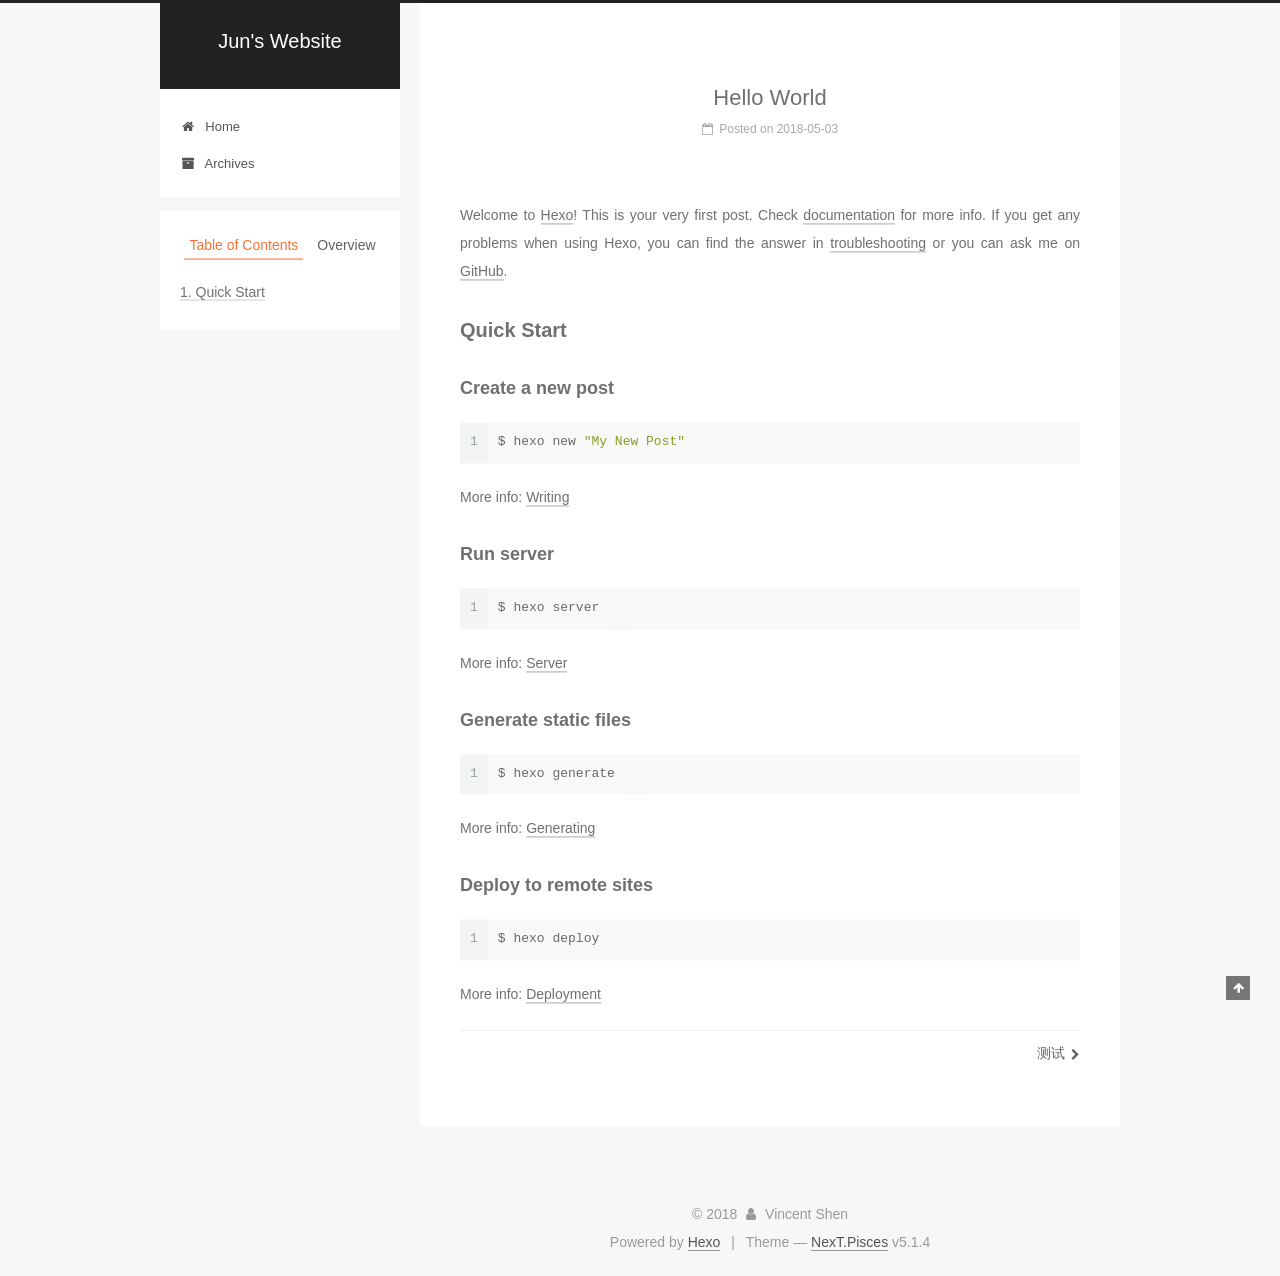
<file: 2018/05/03/hello-world/index.html>
<!DOCTYPE html>



  


<html class="theme-next pisces use-motion" lang="">
<head>
  <meta charset="UTF-8"/>
<meta http-equiv="X-UA-Compatible" content="IE=edge" />
<meta name="viewport" content="width=device-width, initial-scale=1, maximum-scale=1"/>
<meta name="theme-color" content="#222">









<meta http-equiv="Cache-Control" content="no-transform" />
<meta http-equiv="Cache-Control" content="no-siteapp" />
















  
  
  <link href="/lib/fancybox/source/jquery.fancybox.css?v=2.1.5" rel="stylesheet" type="text/css" />







<link href="/lib/font-awesome/css/font-awesome.min.css?v=4.6.2" rel="stylesheet" type="text/css" />

<link href="/css/main.css?v=5.1.4" rel="stylesheet" type="text/css" />


  <link rel="apple-touch-icon" sizes="180x180" href="/images/apple-touch-icon-next.png?v=5.1.4">


  <link rel="icon" type="image/png" sizes="32x32" href="/images/favicon-32x32-next.png?v=5.1.4">


  <link rel="icon" type="image/png" sizes="16x16" href="/images/favicon-16x16-next.png?v=5.1.4">


  <link rel="mask-icon" href="/images/logo.svg?v=5.1.4" color="#222">





  <meta name="keywords" content="Hexo, NexT" />










<meta name="description" content="Welcome to Hexo! This is your very first post. Check documentation for more info. If you get any problems when using Hexo, you can find the answer in troubleshooting or you can ask me on GitHub. Quick">
<meta property="og:type" content="article">
<meta property="og:title" content="Hello World">
<meta property="og:url" content="http://yoursite.com/2018/05/03/hello-world/index.html">
<meta property="og:site_name" content="Jun&#39;s Website">
<meta property="og:description" content="Welcome to Hexo! This is your very first post. Check documentation for more info. If you get any problems when using Hexo, you can find the answer in troubleshooting or you can ask me on GitHub. Quick">
<meta property="og:locale" content="default">
<meta property="og:updated_time" content="2018-05-03T08:20:05.978Z">
<meta name="twitter:card" content="summary">
<meta name="twitter:title" content="Hello World">
<meta name="twitter:description" content="Welcome to Hexo! This is your very first post. Check documentation for more info. If you get any problems when using Hexo, you can find the answer in troubleshooting or you can ask me on GitHub. Quick">



<script type="text/javascript" id="hexo.configurations">
  var NexT = window.NexT || {};
  var CONFIG = {
    root: '/',
    scheme: 'Pisces',
    version: '5.1.4',
    sidebar: {"position":"left","display":"post","offset":12,"b2t":false,"scrollpercent":false,"onmobile":false},
    fancybox: true,
    tabs: true,
    motion: {"enable":true,"async":false,"transition":{"post_block":"fadeIn","post_header":"slideDownIn","post_body":"slideDownIn","coll_header":"slideLeftIn","sidebar":"slideUpIn"}},
    duoshuo: {
      userId: '0',
      author: 'Author'
    },
    algolia: {
      applicationID: '',
      apiKey: '',
      indexName: '',
      hits: {"per_page":10},
      labels: {"input_placeholder":"Search for Posts","hits_empty":"We didn't find any results for the search: ${query}","hits_stats":"${hits} results found in ${time} ms"}
    }
  };
</script>



  <link rel="canonical" href="http://yoursite.com/2018/05/03/hello-world/"/>





  <title>Hello World | Jun's Website</title>
  








</head>

<body itemscope itemtype="http://schema.org/WebPage" lang="default">

  
  
    
  

  <div class="container sidebar-position-left page-post-detail">
    <div class="headband"></div>

    <header id="header" class="header" itemscope itemtype="http://schema.org/WPHeader">
      <div class="header-inner"><div class="site-brand-wrapper">
  <div class="site-meta ">
    

    <div class="custom-logo-site-title">
      <a href="/"  class="brand" rel="start">
        <span class="logo-line-before"><i></i></span>
        <span class="site-title">Jun's Website</span>
        <span class="logo-line-after"><i></i></span>
      </a>
    </div>
      
        <p class="site-subtitle"></p>
      
  </div>

  <div class="site-nav-toggle">
    <button>
      <span class="btn-bar"></span>
      <span class="btn-bar"></span>
      <span class="btn-bar"></span>
    </button>
  </div>
</div>

<nav class="site-nav">
  

  
    <ul id="menu" class="menu">
      
        
        <li class="menu-item menu-item-home">
          <a href="/" rel="section">
            
              <i class="menu-item-icon fa fa-fw fa-home"></i> <br />
            
            Home
          </a>
        </li>
      
        
        <li class="menu-item menu-item-archives">
          <a href="/archives/" rel="section">
            
              <i class="menu-item-icon fa fa-fw fa-archive"></i> <br />
            
            Archives
          </a>
        </li>
      

      
    </ul>
  

  
</nav>



 </div>
    </header>

    <main id="main" class="main">
      <div class="main-inner">
        <div class="content-wrap">
          <div id="content" class="content">
            

  <div id="posts" class="posts-expand">
    

  

  
  
  

  <article class="post post-type-normal" itemscope itemtype="http://schema.org/Article">
  
  
  
  <div class="post-block">
    <link itemprop="mainEntityOfPage" href="http://yoursite.com/2018/05/03/hello-world/">

    <span hidden itemprop="author" itemscope itemtype="http://schema.org/Person">
      <meta itemprop="name" content="Vincent Shen">
      <meta itemprop="description" content="">
      <meta itemprop="image" content="/images/avatar.gif">
    </span>

    <span hidden itemprop="publisher" itemscope itemtype="http://schema.org/Organization">
      <meta itemprop="name" content="Jun's Website">
    </span>

    
      <header class="post-header">

        
        
          <h1 class="post-title" itemprop="name headline">Hello World</h1>
        

        <div class="post-meta">
          <span class="post-time">
            
              <span class="post-meta-item-icon">
                <i class="fa fa-calendar-o"></i>
              </span>
              
                <span class="post-meta-item-text">Posted on</span>
              
              <time title="Post created" itemprop="dateCreated datePublished" datetime="2018-05-03T16:20:05+08:00">
                2018-05-03
              </time>
            

            

            
          </span>

          

          
            
          

          
          

          

          

          

        </div>
      </header>
    

    
    
    
    <div class="post-body" itemprop="articleBody">

      
      

      
        <p>Welcome to <a href="https://hexo.io/" target="_blank" rel="noopener">Hexo</a>! This is your very first post. Check <a href="https://hexo.io/docs/" target="_blank" rel="noopener">documentation</a> for more info. If you get any problems when using Hexo, you can find the answer in <a href="https://hexo.io/docs/troubleshooting.html" target="_blank" rel="noopener">troubleshooting</a> or you can ask me on <a href="https://github.com/hexojs/hexo/issues" target="_blank" rel="noopener">GitHub</a>.</p>
<h2 id="Quick-Start"><a href="#Quick-Start" class="headerlink" title="Quick Start"></a>Quick Start</h2><h3 id="Create-a-new-post"><a href="#Create-a-new-post" class="headerlink" title="Create a new post"></a>Create a new post</h3><figure class="highlight bash"><table><tr><td class="gutter"><pre><span class="line">1</span><br></pre></td><td class="code"><pre><span class="line">$ hexo new <span class="string">"My New Post"</span></span><br></pre></td></tr></table></figure>
<p>More info: <a href="https://hexo.io/docs/writing.html" target="_blank" rel="noopener">Writing</a></p>
<h3 id="Run-server"><a href="#Run-server" class="headerlink" title="Run server"></a>Run server</h3><figure class="highlight bash"><table><tr><td class="gutter"><pre><span class="line">1</span><br></pre></td><td class="code"><pre><span class="line">$ hexo server</span><br></pre></td></tr></table></figure>
<p>More info: <a href="https://hexo.io/docs/server.html" target="_blank" rel="noopener">Server</a></p>
<h3 id="Generate-static-files"><a href="#Generate-static-files" class="headerlink" title="Generate static files"></a>Generate static files</h3><figure class="highlight bash"><table><tr><td class="gutter"><pre><span class="line">1</span><br></pre></td><td class="code"><pre><span class="line">$ hexo generate</span><br></pre></td></tr></table></figure>
<p>More info: <a href="https://hexo.io/docs/generating.html" target="_blank" rel="noopener">Generating</a></p>
<h3 id="Deploy-to-remote-sites"><a href="#Deploy-to-remote-sites" class="headerlink" title="Deploy to remote sites"></a>Deploy to remote sites</h3><figure class="highlight bash"><table><tr><td class="gutter"><pre><span class="line">1</span><br></pre></td><td class="code"><pre><span class="line">$ hexo deploy</span><br></pre></td></tr></table></figure>
<p>More info: <a href="https://hexo.io/docs/deployment.html" target="_blank" rel="noopener">Deployment</a></p>

      
    </div>
    
    
    

    

    

    

    <footer class="post-footer">
      

      
      
      

      
        <div class="post-nav">
          <div class="post-nav-next post-nav-item">
            
          </div>

          <span class="post-nav-divider"></span>

          <div class="post-nav-prev post-nav-item">
            
              <a href="/2018/05/03/测试/" rel="prev" title="测试">
                测试 <i class="fa fa-chevron-right"></i>
              </a>
            
          </div>
        </div>
      

      
      
    </footer>
  </div>
  
  
  
  </article>



    <div class="post-spread">
      
    </div>
  </div>


          </div>
          


          

  



        </div>
        
          
  
  <div class="sidebar-toggle">
    <div class="sidebar-toggle-line-wrap">
      <span class="sidebar-toggle-line sidebar-toggle-line-first"></span>
      <span class="sidebar-toggle-line sidebar-toggle-line-middle"></span>
      <span class="sidebar-toggle-line sidebar-toggle-line-last"></span>
    </div>
  </div>

  <aside id="sidebar" class="sidebar">
    
    <div class="sidebar-inner">

      

      
        <ul class="sidebar-nav motion-element">
          <li class="sidebar-nav-toc sidebar-nav-active" data-target="post-toc-wrap">
            Table of Contents
          </li>
          <li class="sidebar-nav-overview" data-target="site-overview-wrap">
            Overview
          </li>
        </ul>
      

      <section class="site-overview-wrap sidebar-panel">
        <div class="site-overview">
          <div class="site-author motion-element" itemprop="author" itemscope itemtype="http://schema.org/Person">
            
              <p class="site-author-name" itemprop="name">Vincent Shen</p>
              <p class="site-description motion-element" itemprop="description"></p>
          </div>

          <nav class="site-state motion-element">

            
              <div class="site-state-item site-state-posts">
              
                <a href="/archives/">
              
                  <span class="site-state-item-count">2</span>
                  <span class="site-state-item-name">posts</span>
                </a>
              </div>
            

            

            

          </nav>

          

          

          
          

          
          

          

        </div>
      </section>

      
      <!--noindex-->
        <section class="post-toc-wrap motion-element sidebar-panel sidebar-panel-active">
          <div class="post-toc">

            
              
            

            
              <div class="post-toc-content"><ol class="nav"><li class="nav-item nav-level-2"><a class="nav-link" href="#Quick-Start"><span class="nav-number">1.</span> <span class="nav-text">Quick Start</span></a><ol class="nav-child"><li class="nav-item nav-level-3"><a class="nav-link" href="#Create-a-new-post"><span class="nav-number">1.1.</span> <span class="nav-text">Create a new post</span></a></li><li class="nav-item nav-level-3"><a class="nav-link" href="#Run-server"><span class="nav-number">1.2.</span> <span class="nav-text">Run server</span></a></li><li class="nav-item nav-level-3"><a class="nav-link" href="#Generate-static-files"><span class="nav-number">1.3.</span> <span class="nav-text">Generate static files</span></a></li><li class="nav-item nav-level-3"><a class="nav-link" href="#Deploy-to-remote-sites"><span class="nav-number">1.4.</span> <span class="nav-text">Deploy to remote sites</span></a></li></ol></li></ol></div>
            

          </div>
        </section>
      <!--/noindex-->
      

      

    </div>
  </aside>


        
      </div>
    </main>

    <footer id="footer" class="footer">
      <div class="footer-inner">
        <div class="copyright">&copy; <span itemprop="copyrightYear">2018</span>
  <span class="with-love">
    <i class="fa fa-user"></i>
  </span>
  <span class="author" itemprop="copyrightHolder">Vincent Shen</span>

  
</div>


  <div class="powered-by">Powered by <a class="theme-link" target="_blank" href="https://hexo.io">Hexo</a></div>



  <span class="post-meta-divider">|</span>



  <div class="theme-info">Theme &mdash; <a class="theme-link" target="_blank" href="https://github.com/iissnan/hexo-theme-next">NexT.Pisces</a> v5.1.4</div>




        







        
      </div>
    </footer>

    
      <div class="back-to-top">
        <i class="fa fa-arrow-up"></i>
        
      </div>
    

    

  </div>

  

<script type="text/javascript">
  if (Object.prototype.toString.call(window.Promise) !== '[object Function]') {
    window.Promise = null;
  }
</script>









  












  
  
    <script type="text/javascript" src="/lib/jquery/index.js?v=2.1.3"></script>
  

  
  
    <script type="text/javascript" src="/lib/fastclick/lib/fastclick.min.js?v=1.0.6"></script>
  

  
  
    <script type="text/javascript" src="/lib/jquery_lazyload/jquery.lazyload.js?v=1.9.7"></script>
  

  
  
    <script type="text/javascript" src="/lib/velocity/velocity.min.js?v=1.2.1"></script>
  

  
  
    <script type="text/javascript" src="/lib/velocity/velocity.ui.min.js?v=1.2.1"></script>
  

  
  
    <script type="text/javascript" src="/lib/fancybox/source/jquery.fancybox.pack.js?v=2.1.5"></script>
  


  


  <script type="text/javascript" src="/js/src/utils.js?v=5.1.4"></script>

  <script type="text/javascript" src="/js/src/motion.js?v=5.1.4"></script>



  
  


  <script type="text/javascript" src="/js/src/affix.js?v=5.1.4"></script>

  <script type="text/javascript" src="/js/src/schemes/pisces.js?v=5.1.4"></script>



  
  <script type="text/javascript" src="/js/src/scrollspy.js?v=5.1.4"></script>
<script type="text/javascript" src="/js/src/post-details.js?v=5.1.4"></script>



  


  <script type="text/javascript" src="/js/src/bootstrap.js?v=5.1.4"></script>



  


  




	





  





  












  





  

  

  

  
  

  

  

  

</body>
</html>
</file>
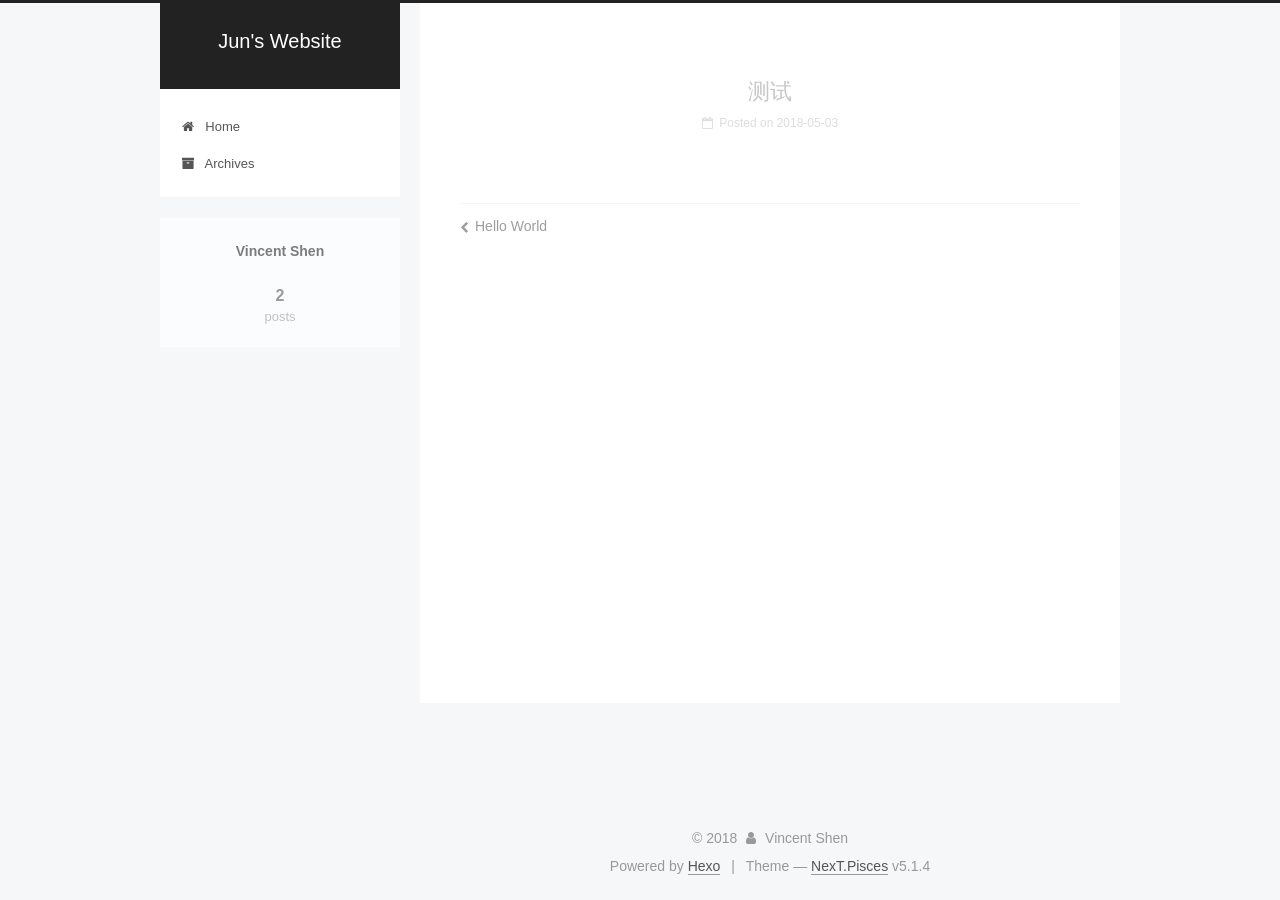
<file: 2018/05/03/测试/index.html>
<!DOCTYPE html>



  


<html class="theme-next pisces use-motion" lang="">
<head>
  <meta charset="UTF-8"/>
<meta http-equiv="X-UA-Compatible" content="IE=edge" />
<meta name="viewport" content="width=device-width, initial-scale=1, maximum-scale=1"/>
<meta name="theme-color" content="#222">









<meta http-equiv="Cache-Control" content="no-transform" />
<meta http-equiv="Cache-Control" content="no-siteapp" />
















  
  
  <link href="/lib/fancybox/source/jquery.fancybox.css?v=2.1.5" rel="stylesheet" type="text/css" />







<link href="/lib/font-awesome/css/font-awesome.min.css?v=4.6.2" rel="stylesheet" type="text/css" />

<link href="/css/main.css?v=5.1.4" rel="stylesheet" type="text/css" />


  <link rel="apple-touch-icon" sizes="180x180" href="/images/apple-touch-icon-next.png?v=5.1.4">


  <link rel="icon" type="image/png" sizes="32x32" href="/images/favicon-32x32-next.png?v=5.1.4">


  <link rel="icon" type="image/png" sizes="16x16" href="/images/favicon-16x16-next.png?v=5.1.4">


  <link rel="mask-icon" href="/images/logo.svg?v=5.1.4" color="#222">





  <meta name="keywords" content="Hexo, NexT" />










<meta property="og:type" content="article">
<meta property="og:title" content="测试">
<meta property="og:url" content="http://yoursite.com/2018/05/03/测试/index.html">
<meta property="og:site_name" content="Jun&#39;s Website">
<meta property="og:locale" content="default">
<meta property="og:updated_time" content="2018-05-03T09:46:08.094Z">
<meta name="twitter:card" content="summary">
<meta name="twitter:title" content="测试">



<script type="text/javascript" id="hexo.configurations">
  var NexT = window.NexT || {};
  var CONFIG = {
    root: '/',
    scheme: 'Pisces',
    version: '5.1.4',
    sidebar: {"position":"left","display":"post","offset":12,"b2t":false,"scrollpercent":false,"onmobile":false},
    fancybox: true,
    tabs: true,
    motion: {"enable":true,"async":false,"transition":{"post_block":"fadeIn","post_header":"slideDownIn","post_body":"slideDownIn","coll_header":"slideLeftIn","sidebar":"slideUpIn"}},
    duoshuo: {
      userId: '0',
      author: 'Author'
    },
    algolia: {
      applicationID: '',
      apiKey: '',
      indexName: '',
      hits: {"per_page":10},
      labels: {"input_placeholder":"Search for Posts","hits_empty":"We didn't find any results for the search: ${query}","hits_stats":"${hits} results found in ${time} ms"}
    }
  };
</script>



  <link rel="canonical" href="http://yoursite.com/2018/05/03/测试/"/>





  <title>测试 | Jun's Website</title>
  








</head>

<body itemscope itemtype="http://schema.org/WebPage" lang="default">

  
  
    
  

  <div class="container sidebar-position-left page-post-detail">
    <div class="headband"></div>

    <header id="header" class="header" itemscope itemtype="http://schema.org/WPHeader">
      <div class="header-inner"><div class="site-brand-wrapper">
  <div class="site-meta ">
    

    <div class="custom-logo-site-title">
      <a href="/"  class="brand" rel="start">
        <span class="logo-line-before"><i></i></span>
        <span class="site-title">Jun's Website</span>
        <span class="logo-line-after"><i></i></span>
      </a>
    </div>
      
        <p class="site-subtitle"></p>
      
  </div>

  <div class="site-nav-toggle">
    <button>
      <span class="btn-bar"></span>
      <span class="btn-bar"></span>
      <span class="btn-bar"></span>
    </button>
  </div>
</div>

<nav class="site-nav">
  

  
    <ul id="menu" class="menu">
      
        
        <li class="menu-item menu-item-home">
          <a href="/" rel="section">
            
              <i class="menu-item-icon fa fa-fw fa-home"></i> <br />
            
            Home
          </a>
        </li>
      
        
        <li class="menu-item menu-item-archives">
          <a href="/archives/" rel="section">
            
              <i class="menu-item-icon fa fa-fw fa-archive"></i> <br />
            
            Archives
          </a>
        </li>
      

      
    </ul>
  

  
</nav>



 </div>
    </header>

    <main id="main" class="main">
      <div class="main-inner">
        <div class="content-wrap">
          <div id="content" class="content">
            

  <div id="posts" class="posts-expand">
    

  

  
  
  

  <article class="post post-type-normal" itemscope itemtype="http://schema.org/Article">
  
  
  
  <div class="post-block">
    <link itemprop="mainEntityOfPage" href="http://yoursite.com/2018/05/03/测试/">

    <span hidden itemprop="author" itemscope itemtype="http://schema.org/Person">
      <meta itemprop="name" content="Vincent Shen">
      <meta itemprop="description" content="">
      <meta itemprop="image" content="/images/avatar.gif">
    </span>

    <span hidden itemprop="publisher" itemscope itemtype="http://schema.org/Organization">
      <meta itemprop="name" content="Jun's Website">
    </span>

    
      <header class="post-header">

        
        
          <h1 class="post-title" itemprop="name headline">测试</h1>
        

        <div class="post-meta">
          <span class="post-time">
            
              <span class="post-meta-item-icon">
                <i class="fa fa-calendar-o"></i>
              </span>
              
                <span class="post-meta-item-text">Posted on</span>
              
              <time title="Post created" itemprop="dateCreated datePublished" datetime="2018-05-03T17:46:08+08:00">
                2018-05-03
              </time>
            

            

            
          </span>

          

          
            
          

          
          

          

          

          

        </div>
      </header>
    

    
    
    
    <div class="post-body" itemprop="articleBody">

      
      

      
        
      
    </div>
    
    
    

    

    

    

    <footer class="post-footer">
      

      
      
      

      
        <div class="post-nav">
          <div class="post-nav-next post-nav-item">
            
              <a href="/2018/05/03/hello-world/" rel="next" title="Hello World">
                <i class="fa fa-chevron-left"></i> Hello World
              </a>
            
          </div>

          <span class="post-nav-divider"></span>

          <div class="post-nav-prev post-nav-item">
            
          </div>
        </div>
      

      
      
    </footer>
  </div>
  
  
  
  </article>



    <div class="post-spread">
      
    </div>
  </div>


          </div>
          


          

  



        </div>
        
          
  
  <div class="sidebar-toggle">
    <div class="sidebar-toggle-line-wrap">
      <span class="sidebar-toggle-line sidebar-toggle-line-first"></span>
      <span class="sidebar-toggle-line sidebar-toggle-line-middle"></span>
      <span class="sidebar-toggle-line sidebar-toggle-line-last"></span>
    </div>
  </div>

  <aside id="sidebar" class="sidebar">
    
    <div class="sidebar-inner">

      

      

      <section class="site-overview-wrap sidebar-panel sidebar-panel-active">
        <div class="site-overview">
          <div class="site-author motion-element" itemprop="author" itemscope itemtype="http://schema.org/Person">
            
              <p class="site-author-name" itemprop="name">Vincent Shen</p>
              <p class="site-description motion-element" itemprop="description"></p>
          </div>

          <nav class="site-state motion-element">

            
              <div class="site-state-item site-state-posts">
              
                <a href="/archives/">
              
                  <span class="site-state-item-count">2</span>
                  <span class="site-state-item-name">posts</span>
                </a>
              </div>
            

            

            

          </nav>

          

          

          
          

          
          

          

        </div>
      </section>

      

      

    </div>
  </aside>


        
      </div>
    </main>

    <footer id="footer" class="footer">
      <div class="footer-inner">
        <div class="copyright">&copy; <span itemprop="copyrightYear">2018</span>
  <span class="with-love">
    <i class="fa fa-user"></i>
  </span>
  <span class="author" itemprop="copyrightHolder">Vincent Shen</span>

  
</div>


  <div class="powered-by">Powered by <a class="theme-link" target="_blank" href="https://hexo.io">Hexo</a></div>



  <span class="post-meta-divider">|</span>



  <div class="theme-info">Theme &mdash; <a class="theme-link" target="_blank" href="https://github.com/iissnan/hexo-theme-next">NexT.Pisces</a> v5.1.4</div>




        







        
      </div>
    </footer>

    
      <div class="back-to-top">
        <i class="fa fa-arrow-up"></i>
        
      </div>
    

    

  </div>

  

<script type="text/javascript">
  if (Object.prototype.toString.call(window.Promise) !== '[object Function]') {
    window.Promise = null;
  }
</script>









  












  
  
    <script type="text/javascript" src="/lib/jquery/index.js?v=2.1.3"></script>
  

  
  
    <script type="text/javascript" src="/lib/fastclick/lib/fastclick.min.js?v=1.0.6"></script>
  

  
  
    <script type="text/javascript" src="/lib/jquery_lazyload/jquery.lazyload.js?v=1.9.7"></script>
  

  
  
    <script type="text/javascript" src="/lib/velocity/velocity.min.js?v=1.2.1"></script>
  

  
  
    <script type="text/javascript" src="/lib/velocity/velocity.ui.min.js?v=1.2.1"></script>
  

  
  
    <script type="text/javascript" src="/lib/fancybox/source/jquery.fancybox.pack.js?v=2.1.5"></script>
  


  


  <script type="text/javascript" src="/js/src/utils.js?v=5.1.4"></script>

  <script type="text/javascript" src="/js/src/motion.js?v=5.1.4"></script>



  
  


  <script type="text/javascript" src="/js/src/affix.js?v=5.1.4"></script>

  <script type="text/javascript" src="/js/src/schemes/pisces.js?v=5.1.4"></script>



  
  <script type="text/javascript" src="/js/src/scrollspy.js?v=5.1.4"></script>
<script type="text/javascript" src="/js/src/post-details.js?v=5.1.4"></script>



  


  <script type="text/javascript" src="/js/src/bootstrap.js?v=5.1.4"></script>



  


  




	





  





  












  





  

  

  

  
  

  

  

  

</body>
</html>
</file>
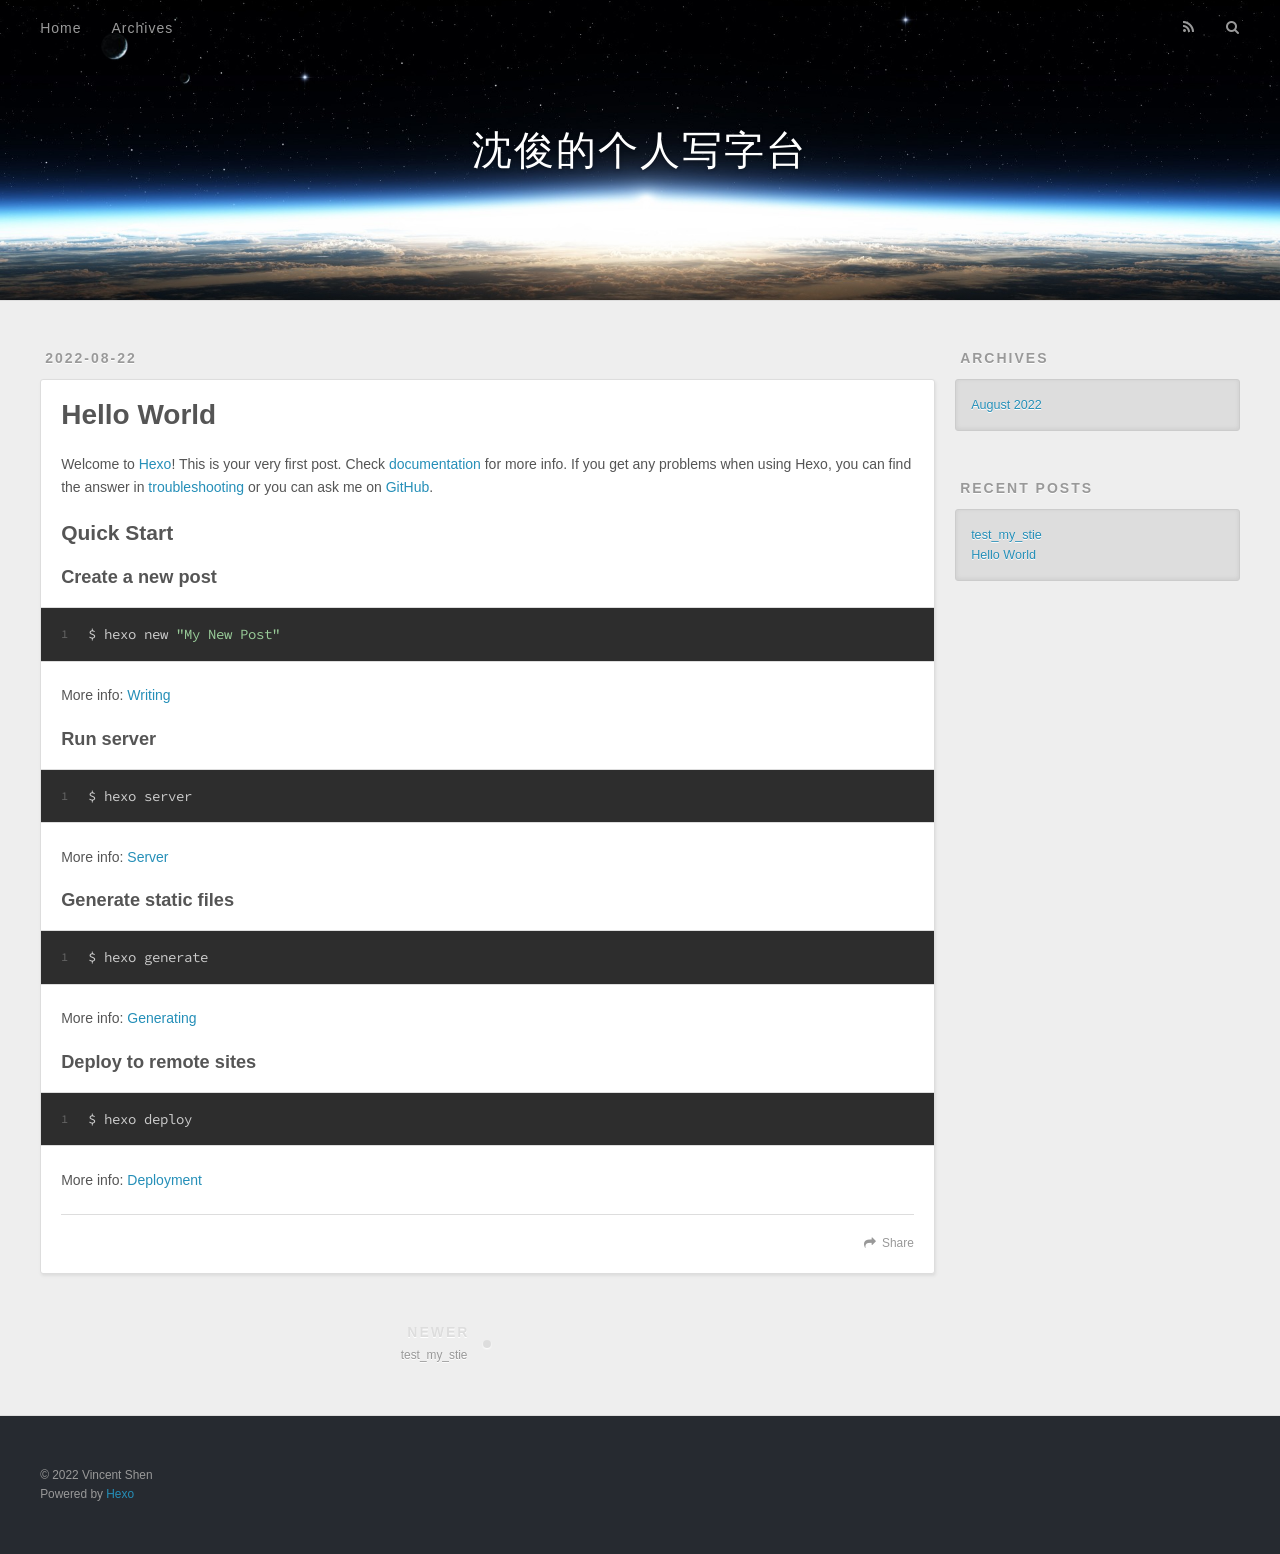
<file: 2022/08/22/hello-world/index.html>
<!DOCTYPE html>
<html>
<head>
  <meta charset="utf-8">
  

  
  <title>Hello World | 沈俊的个人写字台</title>
  <meta name="viewport" content="width=device-width, initial-scale=1, maximum-scale=1">
  <meta name="description" content="Welcome to Hexo! This is your very first post. Check documentation for more info. If you get any problems when using Hexo, you can find the answer in troubleshooting or you can ask me on GitHub. Quick">
<meta property="og:type" content="article">
<meta property="og:title" content="Hello World">
<meta property="og:url" content="http://example.com/2022/08/22/hello-world/index.html">
<meta property="og:site_name" content="沈俊的个人写字台">
<meta property="og:description" content="Welcome to Hexo! This is your very first post. Check documentation for more info. If you get any problems when using Hexo, you can find the answer in troubleshooting or you can ask me on GitHub. Quick">
<meta property="og:locale" content="en_US">
<meta property="article:published_time" content="2022-08-22T13:41:41.845Z">
<meta property="article:modified_time" content="2022-08-22T13:41:41.845Z">
<meta property="article:author" content="Vincent Shen">
<meta name="twitter:card" content="summary">
  
    <link rel="alternate" href="/atom.xml" title="沈俊的个人写字台" type="application/atom+xml">
  
  
    <link rel="icon" href="/favicon.png">
  
  
    <link href="//fonts.googleapis.com/css?family=Source+Code+Pro" rel="stylesheet" type="text/css">
  
  
<link rel="stylesheet" href="/css/style.css">

<meta name="generator" content="Hexo 5.4.2"></head>

<body>
  <div id="container">
    <div id="wrap">
      <header id="header">
  <div id="banner"></div>
  <div id="header-outer" class="outer">
    <div id="header-title" class="inner">
      <h1 id="logo-wrap">
        <a href="/" id="logo">沈俊的个人写字台</a>
      </h1>
      
    </div>
    <div id="header-inner" class="inner">
      <nav id="main-nav">
        <a id="main-nav-toggle" class="nav-icon"></a>
        
          <a class="main-nav-link" href="/">Home</a>
        
          <a class="main-nav-link" href="/archives">Archives</a>
        
      </nav>
      <nav id="sub-nav">
        
          <a id="nav-rss-link" class="nav-icon" href="/atom.xml" title="RSS Feed"></a>
        
        <a id="nav-search-btn" class="nav-icon" title="Search"></a>
      </nav>
      <div id="search-form-wrap">
        <form action="//google.com/search" method="get" accept-charset="UTF-8" class="search-form"><input type="search" name="q" class="search-form-input" placeholder="Search"><button type="submit" class="search-form-submit">&#xF002;</button><input type="hidden" name="sitesearch" value="http://example.com"></form>
      </div>
    </div>
  </div>
</header>
      <div class="outer">
        <section id="main"><article id="post-hello-world" class="article article-type-post" itemscope itemprop="blogPost">
  <div class="article-meta">
    <a href="/2022/08/22/hello-world/" class="article-date">
  <time datetime="2022-08-22T13:41:41.845Z" itemprop="datePublished">2022-08-22</time>
</a>
    
  </div>
  <div class="article-inner">
    
    
      <header class="article-header">
        
  
    <h1 class="article-title" itemprop="name">
      Hello World
    </h1>
  

      </header>
    
    <div class="article-entry" itemprop="articleBody">
      
        <p>Welcome to <a target="_blank" rel="noopener" href="https://hexo.io/">Hexo</a>! This is your very first post. Check <a target="_blank" rel="noopener" href="https://hexo.io/docs/">documentation</a> for more info. If you get any problems when using Hexo, you can find the answer in <a target="_blank" rel="noopener" href="https://hexo.io/docs/troubleshooting.html">troubleshooting</a> or you can ask me on <a target="_blank" rel="noopener" href="https://github.com/hexojs/hexo/issues">GitHub</a>.</p>
<h2 id="Quick-Start"><a href="#Quick-Start" class="headerlink" title="Quick Start"></a>Quick Start</h2><h3 id="Create-a-new-post"><a href="#Create-a-new-post" class="headerlink" title="Create a new post"></a>Create a new post</h3><figure class="highlight bash"><table><tr><td class="gutter"><pre><span class="line">1</span><br></pre></td><td class="code"><pre><span class="line">$ hexo new <span class="string">&quot;My New Post&quot;</span></span><br></pre></td></tr></table></figure>

<p>More info: <a target="_blank" rel="noopener" href="https://hexo.io/docs/writing.html">Writing</a></p>
<h3 id="Run-server"><a href="#Run-server" class="headerlink" title="Run server"></a>Run server</h3><figure class="highlight bash"><table><tr><td class="gutter"><pre><span class="line">1</span><br></pre></td><td class="code"><pre><span class="line">$ hexo server</span><br></pre></td></tr></table></figure>

<p>More info: <a target="_blank" rel="noopener" href="https://hexo.io/docs/server.html">Server</a></p>
<h3 id="Generate-static-files"><a href="#Generate-static-files" class="headerlink" title="Generate static files"></a>Generate static files</h3><figure class="highlight bash"><table><tr><td class="gutter"><pre><span class="line">1</span><br></pre></td><td class="code"><pre><span class="line">$ hexo generate</span><br></pre></td></tr></table></figure>

<p>More info: <a target="_blank" rel="noopener" href="https://hexo.io/docs/generating.html">Generating</a></p>
<h3 id="Deploy-to-remote-sites"><a href="#Deploy-to-remote-sites" class="headerlink" title="Deploy to remote sites"></a>Deploy to remote sites</h3><figure class="highlight bash"><table><tr><td class="gutter"><pre><span class="line">1</span><br></pre></td><td class="code"><pre><span class="line">$ hexo deploy</span><br></pre></td></tr></table></figure>

<p>More info: <a target="_blank" rel="noopener" href="https://hexo.io/docs/one-command-deployment.html">Deployment</a></p>

      
    </div>
    <footer class="article-footer">
      <a data-url="http://example.com/2022/08/22/hello-world/" data-id="cl74vc26h0000e6zwdfj83pm4" class="article-share-link">Share</a>
      
      
    </footer>
  </div>
  
    
<nav id="article-nav">
  
    <a href="/2022/08/22/test-my-stie/" id="article-nav-newer" class="article-nav-link-wrap">
      <strong class="article-nav-caption">Newer</strong>
      <div class="article-nav-title">
        
          test_my_stie
        
      </div>
    </a>
  
  
</nav>

  
</article>

</section>
        
          <aside id="sidebar">
  
    

  
    

  
    
  
    
  <div class="widget-wrap">
    <h3 class="widget-title">Archives</h3>
    <div class="widget">
      <ul class="archive-list"><li class="archive-list-item"><a class="archive-list-link" href="/archives/2022/08/">August 2022</a></li></ul>
    </div>
  </div>


  
    
  <div class="widget-wrap">
    <h3 class="widget-title">Recent Posts</h3>
    <div class="widget">
      <ul>
        
          <li>
            <a href="/2022/08/22/test-my-stie/">test_my_stie</a>
          </li>
        
          <li>
            <a href="/2022/08/22/hello-world/">Hello World</a>
          </li>
        
      </ul>
    </div>
  </div>

  
</aside>
        
      </div>
      <footer id="footer">
  
  <div class="outer">
    <div id="footer-info" class="inner">
      &copy; 2022 Vincent Shen<br>
      Powered by <a href="http://hexo.io/" target="_blank">Hexo</a>
    </div>
  </div>
</footer>
    </div>
    <nav id="mobile-nav">
  
    <a href="/" class="mobile-nav-link">Home</a>
  
    <a href="/archives" class="mobile-nav-link">Archives</a>
  
</nav>
    

<script src="//ajax.googleapis.com/ajax/libs/jquery/2.0.3/jquery.min.js"></script>


  
<link rel="stylesheet" href="/fancybox/jquery.fancybox.css">

  
<script src="/fancybox/jquery.fancybox.pack.js"></script>




<script src="/js/script.js"></script>




  </div>
</body>
</html>
</file>
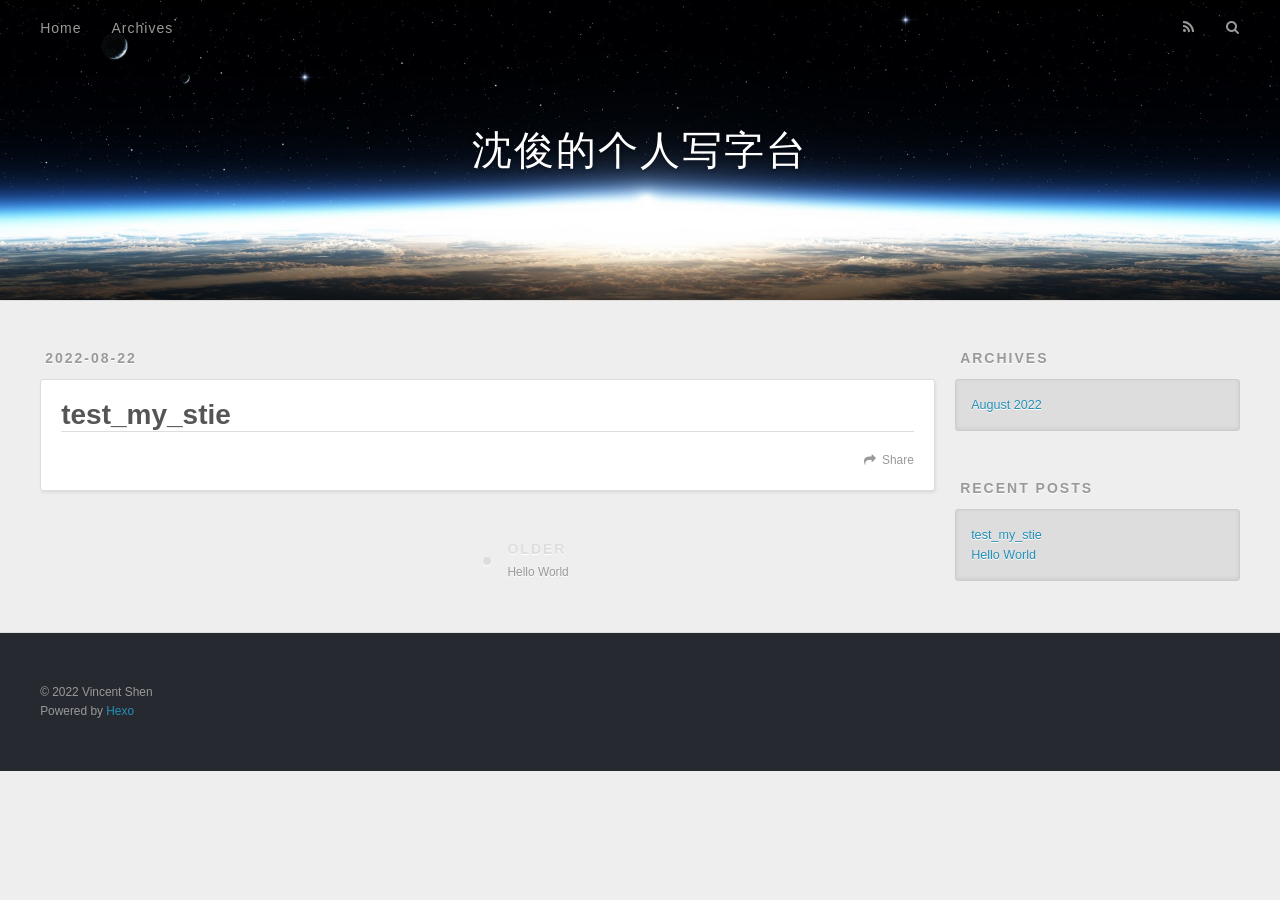
<file: 2022/08/22/test-my-stie/index.html>
<!DOCTYPE html>
<html>
<head>
  <meta charset="utf-8">
  

  
  <title>test_my_stie | 沈俊的个人写字台</title>
  <meta name="viewport" content="width=device-width, initial-scale=1, maximum-scale=1">
  <meta property="og:type" content="article">
<meta property="og:title" content="test_my_stie">
<meta property="og:url" content="http://example.com/2022/08/22/test-my-stie/index.html">
<meta property="og:site_name" content="沈俊的个人写字台">
<meta property="og:locale" content="en_US">
<meta property="article:published_time" content="2022-08-22T14:03:19.000Z">
<meta property="article:modified_time" content="2022-08-22T14:03:19.365Z">
<meta property="article:author" content="Vincent Shen">
<meta name="twitter:card" content="summary">
  
    <link rel="alternate" href="/atom.xml" title="沈俊的个人写字台" type="application/atom+xml">
  
  
    <link rel="icon" href="/favicon.png">
  
  
    <link href="//fonts.googleapis.com/css?family=Source+Code+Pro" rel="stylesheet" type="text/css">
  
  
<link rel="stylesheet" href="/css/style.css">

<meta name="generator" content="Hexo 5.4.2"></head>

<body>
  <div id="container">
    <div id="wrap">
      <header id="header">
  <div id="banner"></div>
  <div id="header-outer" class="outer">
    <div id="header-title" class="inner">
      <h1 id="logo-wrap">
        <a href="/" id="logo">沈俊的个人写字台</a>
      </h1>
      
    </div>
    <div id="header-inner" class="inner">
      <nav id="main-nav">
        <a id="main-nav-toggle" class="nav-icon"></a>
        
          <a class="main-nav-link" href="/">Home</a>
        
          <a class="main-nav-link" href="/archives">Archives</a>
        
      </nav>
      <nav id="sub-nav">
        
          <a id="nav-rss-link" class="nav-icon" href="/atom.xml" title="RSS Feed"></a>
        
        <a id="nav-search-btn" class="nav-icon" title="Search"></a>
      </nav>
      <div id="search-form-wrap">
        <form action="//google.com/search" method="get" accept-charset="UTF-8" class="search-form"><input type="search" name="q" class="search-form-input" placeholder="Search"><button type="submit" class="search-form-submit">&#xF002;</button><input type="hidden" name="sitesearch" value="http://example.com"></form>
      </div>
    </div>
  </div>
</header>
      <div class="outer">
        <section id="main"><article id="post-test-my-stie" class="article article-type-post" itemscope itemprop="blogPost">
  <div class="article-meta">
    <a href="/2022/08/22/test-my-stie/" class="article-date">
  <time datetime="2022-08-22T14:03:19.000Z" itemprop="datePublished">2022-08-22</time>
</a>
    
  </div>
  <div class="article-inner">
    
    
      <header class="article-header">
        
  
    <h1 class="article-title" itemprop="name">
      test_my_stie
    </h1>
  

      </header>
    
    <div class="article-entry" itemprop="articleBody">
      
        
      
    </div>
    <footer class="article-footer">
      <a data-url="http://example.com/2022/08/22/test-my-stie/" data-id="cl74vc26k0001e6zw1lbbgifw" class="article-share-link">Share</a>
      
      
    </footer>
  </div>
  
    
<nav id="article-nav">
  
  
    <a href="/2022/08/22/hello-world/" id="article-nav-older" class="article-nav-link-wrap">
      <strong class="article-nav-caption">Older</strong>
      <div class="article-nav-title">Hello World</div>
    </a>
  
</nav>

  
</article>

</section>
        
          <aside id="sidebar">
  
    

  
    

  
    
  
    
  <div class="widget-wrap">
    <h3 class="widget-title">Archives</h3>
    <div class="widget">
      <ul class="archive-list"><li class="archive-list-item"><a class="archive-list-link" href="/archives/2022/08/">August 2022</a></li></ul>
    </div>
  </div>


  
    
  <div class="widget-wrap">
    <h3 class="widget-title">Recent Posts</h3>
    <div class="widget">
      <ul>
        
          <li>
            <a href="/2022/08/22/test-my-stie/">test_my_stie</a>
          </li>
        
          <li>
            <a href="/2022/08/22/hello-world/">Hello World</a>
          </li>
        
      </ul>
    </div>
  </div>

  
</aside>
        
      </div>
      <footer id="footer">
  
  <div class="outer">
    <div id="footer-info" class="inner">
      &copy; 2022 Vincent Shen<br>
      Powered by <a href="http://hexo.io/" target="_blank">Hexo</a>
    </div>
  </div>
</footer>
    </div>
    <nav id="mobile-nav">
  
    <a href="/" class="mobile-nav-link">Home</a>
  
    <a href="/archives" class="mobile-nav-link">Archives</a>
  
</nav>
    

<script src="//ajax.googleapis.com/ajax/libs/jquery/2.0.3/jquery.min.js"></script>


  
<link rel="stylesheet" href="/fancybox/jquery.fancybox.css">

  
<script src="/fancybox/jquery.fancybox.pack.js"></script>




<script src="/js/script.js"></script>




  </div>
</body>
</html>
</file>
<file: css/style.css>
body {
  width: 100%;
}
body:before,
body:after {
  content: "";
  display: table;
}
body:after {
  clear: both;
}
html,
body,
div,
span,
applet,
object,
iframe,
h1,
h2,
h3,
h4,
h5,
h6,
p,
blockquote,
pre,
a,
abbr,
acronym,
address,
big,
cite,
code,
del,
dfn,
em,
img,
ins,
kbd,
q,
s,
samp,
small,
strike,
strong,
sub,
sup,
tt,
var,
dl,
dt,
dd,
ol,
ul,
li,
fieldset,
form,
label,
legend,
table,
caption,
tbody,
tfoot,
thead,
tr,
th,
td {
  margin: 0;
  padding: 0;
  border: 0;
  outline: 0;
  font-weight: inherit;
  font-style: inherit;
  font-family: inherit;
  font-size: 100%;
  vertical-align: baseline;
}
body {
  line-height: 1;
  color: #000;
  background: #fff;
}
ol,
ul {
  list-style: none;
}
table {
  border-collapse: separate;
  border-spacing: 0;
  vertical-align: middle;
}
caption,
th,
td {
  text-align: left;
  font-weight: normal;
  vertical-align: middle;
}
a img {
  border: none;
}
input,
button {
  margin: 0;
  padding: 0;
}
input::-moz-focus-inner,
button::-moz-focus-inner {
  border: 0;
  padding: 0;
}
@font-face {
  font-family: FontAwesome;
  font-style: normal;
  font-weight: normal;
  src: url("fonts/fontawesome-webfont.eot?v=#4.0.3");
  src: url("fonts/fontawesome-webfont.eot?#iefix&v=#4.0.3") format("embedded-opentype"), url("fonts/fontawesome-webfont.woff?v=#4.0.3") format("woff"), url("fonts/fontawesome-webfont.ttf?v=#4.0.3") format("truetype"), url("fonts/fontawesome-webfont.svg#fontawesomeregular?v=#4.0.3") format("svg");
}
html,
body,
#container {
  height: 100%;
}
body {
  background: #eee;
  font: 14px -apple-system, BlinkMacSystemFont, "Segoe UI", "Roboto", "Oxygen", "Ubuntu", "Cantarell", "Fira Sans", "Droid Sans", "Helvetica Neue", sans-serif;
  -webkit-text-size-adjust: 100%;
}
.outer {
  max-width: 1220px;
  margin: 0 auto;
  padding: 0 20px;
}
.outer:before,
.outer:after {
  content: "";
  display: table;
}
.outer:after {
  clear: both;
}
.inner {
  display: inline;
  float: left;
  width: 98.33333333333333%;
  margin: 0 0.833333333333333%;
}
.left,
.alignleft {
  float: left;
}
.right,
.alignright {
  float: right;
}
.clear {
  clear: both;
}
#container {
  position: relative;
}
.mobile-nav-on {
  overflow: hidden;
}
#wrap {
  height: 100%;
  width: 100%;
  position: absolute;
  top: 0;
  left: 0;
  -webkit-transition: 0.2s ease-out;
  -moz-transition: 0.2s ease-out;
  -ms-transition: 0.2s ease-out;
  transition: 0.2s ease-out;
  z-index: 1;
  background: #eee;
}
.mobile-nav-on #wrap {
  left: 280px;
}
@media screen and (min-width: 768px) {
  #main {
    display: inline;
    float: left;
    width: 73.33333333333333%;
    margin: 0 0.833333333333333%;
  }
}
.article-date,
.article-category-link,
.archive-year,
.widget-title {
  text-decoration: none;
  text-transform: uppercase;
  letter-spacing: 2px;
  color: #999;
  margin-bottom: 1em;
  margin-left: 5px;
  line-height: 1em;
  text-shadow: 0 1px #fff;
  font-weight: bold;
}
.article-inner,
.archive-article-inner {
  background: #fff;
  -webkit-box-shadow: 1px 2px 3px #ddd;
  box-shadow: 1px 2px 3px #ddd;
  border: 1px solid #ddd;
  border-radius: 3px;
}
.article-entry h1,
.widget h1 {
  font-size: 2em;
}
.article-entry h2,
.widget h2 {
  font-size: 1.5em;
}
.article-entry h3,
.widget h3 {
  font-size: 1.3em;
}
.article-entry h4,
.widget h4 {
  font-size: 1.2em;
}
.article-entry h5,
.widget h5 {
  font-size: 1em;
}
.article-entry h6,
.widget h6 {
  font-size: 1em;
  color: #999;
}
.article-entry hr,
.widget hr {
  border: 1px dashed #ddd;
}
.article-entry strong,
.widget strong {
  font-weight: bold;
}
.article-entry em,
.widget em,
.article-entry cite,
.widget cite {
  font-style: italic;
}
.article-entry sup,
.widget sup,
.article-entry sub,
.widget sub {
  font-size: 0.75em;
  line-height: 0;
  position: relative;
  vertical-align: baseline;
}
.article-entry sup,
.widget sup {
  top: -0.5em;
}
.article-entry sub,
.widget sub {
  bottom: -0.2em;
}
.article-entry small,
.widget small {
  font-size: 0.85em;
}
.article-entry acronym,
.widget acronym,
.article-entry abbr,
.widget abbr {
  border-bottom: 1px dotted;
}
.article-entry ul,
.widget ul,
.article-entry ol,
.widget ol,
.article-entry dl,
.widget dl {
  margin: 0 20px;
  line-height: 1.6em;
}
.article-entry ul ul,
.widget ul ul,
.article-entry ol ul,
.widget ol ul,
.article-entry ul ol,
.widget ul ol,
.article-entry ol ol,
.widget ol ol {
  margin-top: 0;
  margin-bottom: 0;
}
.article-entry ul,
.widget ul {
  list-style: disc;
}
.article-entry ol,
.widget ol {
  list-style: decimal;
}
.article-entry dt,
.widget dt {
  font-weight: bold;
}
#header {
  height: 300px;
  position: relative;
  border-bottom: 1px solid #ddd;
}
#header:before,
#header:after {
  content: "";
  position: absolute;
  left: 0;
  right: 0;
  height: 40px;
}
#header:before {
  top: 0;
  background: -webkit-linear-gradient(rgba(0,0,0,0.2), transparent);
  background: -moz-linear-gradient(rgba(0,0,0,0.2), transparent);
  background: -ms-linear-gradient(rgba(0,0,0,0.2), transparent);
  background: linear-gradient(rgba(0,0,0,0.2), transparent);
}
#header:after {
  bottom: 0;
  background: -webkit-linear-gradient(transparent, rgba(0,0,0,0.2));
  background: -moz-linear-gradient(transparent, rgba(0,0,0,0.2));
  background: -ms-linear-gradient(transparent, rgba(0,0,0,0.2));
  background: linear-gradient(transparent, rgba(0,0,0,0.2));
}
#header-outer {
  height: 100%;
  position: relative;
}
#header-inner {
  position: relative;
  overflow: hidden;
}
#banner {
  position: absolute;
  top: 0;
  left: 0;
  width: 100%;
  height: 100%;
  background: url("images/banner.jpg") center #000;
  background-size: cover;
  z-index: -1;
}
#header-title {
  text-align: center;
  height: 40px;
  position: absolute;
  top: 50%;
  left: 0;
  margin-top: -20px;
}
#logo,
#subtitle {
  text-decoration: none;
  color: #fff;
  font-weight: 300;
  text-shadow: 0 1px 4px rgba(0,0,0,0.3);
}
#logo {
  font-size: 40px;
  line-height: 40px;
  letter-spacing: 2px;
}
#subtitle {
  font-size: 16px;
  line-height: 16px;
  letter-spacing: 1px;
}
#subtitle-wrap {
  margin-top: 16px;
}
#main-nav {
  float: left;
  margin-left: -15px;
}
.nav-icon,
.main-nav-link {
  float: left;
  color: #fff;
  opacity: 0.6;
  text-decoration: none;
  text-shadow: 0 1px rgba(0,0,0,0.2);
  -webkit-transition: opacity 0.2s;
  -moz-transition: opacity 0.2s;
  -ms-transition: opacity 0.2s;
  transition: opacity 0.2s;
  display: block;
  padding: 20px 15px;
}
.nav-icon:hover,
.main-nav-link:hover {
  opacity: 1;
}
.nav-icon {
  font-family: FontAwesome;
  text-align: center;
  font-size: 14px;
  width: 14px;
  height: 14px;
  padding: 20px 15px;
  position: relative;
  cursor: pointer;
}
.main-nav-link {
  font-weight: 300;
  letter-spacing: 1px;
}
@media screen and (max-width: 479px) {
  .main-nav-link {
    display: none;
  }
}
#main-nav-toggle {
  display: none;
}
#main-nav-toggle:before {
  content: "\f0c9";
}
@media screen and (max-width: 479px) {
  #main-nav-toggle {
    display: block;
  }
}
#sub-nav {
  float: right;
  margin-right: -15px;
}
#nav-rss-link:before {
  content: "\f09e";
}
#nav-search-btn:before {
  content: "\f002";
}
#search-form-wrap {
  position: absolute;
  top: 15px;
  width: 150px;
  height: 30px;
  right: -150px;
  opacity: 0;
  -webkit-transition: 0.2s ease-out;
  -moz-transition: 0.2s ease-out;
  -ms-transition: 0.2s ease-out;
  transition: 0.2s ease-out;
}
#search-form-wrap.on {
  opacity: 1;
  right: 0;
}
@media screen and (max-width: 479px) {
  #search-form-wrap {
    width: 100%;
    right: -100%;
  }
}
.search-form {
  position: absolute;
  top: 0;
  left: 0;
  right: 0;
  background: #fff;
  padding: 5px 15px;
  border-radius: 15px;
  -webkit-box-shadow: 0 0 10px rgba(0,0,0,0.3);
  box-shadow: 0 0 10px rgba(0,0,0,0.3);
}
.search-form-input {
  border: none;
  background: none;
  color: #555;
  width: 100%;
  font: 13px -apple-system, BlinkMacSystemFont, "Segoe UI", "Roboto", "Oxygen", "Ubuntu", "Cantarell", "Fira Sans", "Droid Sans", "Helvetica Neue", sans-serif;
  outline: none;
}
.search-form-input::-webkit-search-results-decoration,
.search-form-input::-webkit-search-cancel-button {
  -webkit-appearance: none;
}
.search-form-submit {
  position: absolute;
  top: 50%;
  right: 10px;
  margin-top: -7px;
  font: 13px FontAwesome;
  border: none;
  background: none;
  color: #bbb;
  cursor: pointer;
}
.search-form-submit:hover,
.search-form-submit:focus {
  color: #777;
}
.article {
  margin: 50px 0;
}
.article-inner {
  overflow: hidden;
}
.article-meta:before,
.article-meta:after {
  content: "";
  display: table;
}
.article-meta:after {
  clear: both;
}
.article-date {
  float: left;
}
.article-category {
  float: left;
  line-height: 1em;
  color: #ccc;
  text-shadow: 0 1px #fff;
  margin-left: 8px;
}
.article-category:before {
  content: "\2022";
}
.article-category-link {
  margin: 0 12px 1em;
}
.article-header {
  padding: 20px 20px 0;
}
.article-title {
  text-decoration: none;
  font-size: 2em;
  font-weight: bold;
  color: #555;
  line-height: 1.1em;
  -webkit-transition: color 0.2s;
  -moz-transition: color 0.2s;
  -ms-transition: color 0.2s;
  transition: color 0.2s;
}
a.article-title:hover {
  color: #258fb8;
}
.article-entry {
  color: #555;
  padding: 0 20px;
}
.article-entry:before,
.article-entry:after {
  content: "";
  display: table;
}
.article-entry:after {
  clear: both;
}
.article-entry p,
.article-entry table {
  line-height: 1.6em;
  margin: 1.6em 0;
}
.article-entry h1,
.article-entry h2,
.article-entry h3,
.article-entry h4,
.article-entry h5,
.article-entry h6 {
  font-weight: bold;
}
.article-entry h1,
.article-entry h2,
.article-entry h3,
.article-entry h4,
.article-entry h5,
.article-entry h6 {
  line-height: 1.1em;
  margin: 1.1em 0;
}
.article-entry a {
  color: #258fb8;
  text-decoration: none;
}
.article-entry a:hover {
  text-decoration: underline;
}
.article-entry ul,
.article-entry ol,
.article-entry dl {
  margin-top: 1.6em;
  margin-bottom: 1.6em;
}
.article-entry img,
.article-entry video {
  max-width: 100%;
  height: auto;
  display: block;
  margin: auto;
}
.article-entry iframe {
  border: none;
}
.article-entry table {
  width: 100%;
  border-collapse: collapse;
  border-spacing: 0;
}
.article-entry th {
  font-weight: bold;
  border-bottom: 3px solid #ddd;
  padding-bottom: 0.5em;
}
.article-entry td {
  border-bottom: 1px solid #ddd;
  padding: 10px 0;
}
.article-entry blockquote {
  font-family: Georgia, "Times New Roman", serif;
  font-size: 1.4em;
  margin: 1.6em 20px;
  text-align: center;
}
.article-entry blockquote footer {
  font-size: 14px;
  margin: 1.6em 0;
  font-family: -apple-system, BlinkMacSystemFont, "Segoe UI", "Roboto", "Oxygen", "Ubuntu", "Cantarell", "Fira Sans", "Droid Sans", "Helvetica Neue", sans-serif;
}
.article-entry blockquote footer cite:before {
  content: "—";
  padding: 0 0.5em;
}
.article-entry .pullquote {
  text-align: left;
  width: 45%;
  margin: 0;
}
.article-entry .pullquote.left {
  margin-left: 0.5em;
  margin-right: 1em;
}
.article-entry .pullquote.right {
  margin-right: 0.5em;
  margin-left: 1em;
}
.article-entry .caption {
  color: #999;
  display: block;
  font-size: 0.9em;
  margin-top: 0.5em;
  position: relative;
  text-align: center;
}
.article-entry .video-container {
  position: relative;
  padding-top: 56.25%;
  height: 0;
  overflow: hidden;
}
.article-entry .video-container iframe,
.article-entry .video-container object,
.article-entry .video-container embed {
  position: absolute;
  top: 0;
  left: 0;
  width: 100%;
  height: 100%;
  margin-top: 0;
}
.article-more-link a {
  display: inline-block;
  line-height: 1em;
  padding: 6px 15px;
  border-radius: 15px;
  background: #eee;
  color: #999;
  text-shadow: 0 1px #fff;
  text-decoration: none;
}
.article-more-link a:hover {
  background: #258fb8;
  color: #fff;
  text-decoration: none;
  text-shadow: 0 1px #1e7293;
}
.article-footer {
  font-size: 0.85em;
  line-height: 1.6em;
  border-top: 1px solid #ddd;
  padding-top: 1.6em;
  margin: 0 20px 20px;
}
.article-footer:before,
.article-footer:after {
  content: "";
  display: table;
}
.article-footer:after {
  clear: both;
}
.article-footer a {
  color: #999;
  text-decoration: none;
}
.article-footer a:hover {
  color: #555;
}
.article-tag-list-item {
  float: left;
  margin-right: 10px;
}
.article-tag-list-link:before {
  content: "#";
}
.article-comment-link {
  float: right;
}
.article-comment-link:before {
  content: "\f075";
  font-family: FontAwesome;
  padding-right: 8px;
}
.article-share-link {
  cursor: pointer;
  float: right;
  margin-left: 20px;
}
.article-share-link:before {
  content: "\f064";
  font-family: FontAwesome;
  padding-right: 6px;
}
#article-nav {
  position: relative;
}
#article-nav:before,
#article-nav:after {
  content: "";
  display: table;
}
#article-nav:after {
  clear: both;
}
@media screen and (min-width: 768px) {
  #article-nav {
    margin: 50px 0;
  }
  #article-nav:before {
    width: 8px;
    height: 8px;
    position: absolute;
    top: 50%;
    left: 50%;
    margin-top: -4px;
    margin-left: -4px;
    content: "";
    border-radius: 50%;
    background: #ddd;
    -webkit-box-shadow: 0 1px 2px #fff;
    box-shadow: 0 1px 2px #fff;
  }
}
.article-nav-link-wrap {
  text-decoration: none;
  text-shadow: 0 1px #fff;
  color: #999;
  -webkit-box-sizing: border-box;
  -moz-box-sizing: border-box;
  box-sizing: border-box;
  margin-top: 50px;
  text-align: center;
  display: block;
}
.article-nav-link-wrap:hover {
  color: #555;
}
@media screen and (min-width: 768px) {
  .article-nav-link-wrap {
    width: 50%;
    margin-top: 0;
  }
}
@media screen and (min-width: 768px) {
  #article-nav-newer {
    float: left;
    text-align: right;
    padding-right: 20px;
  }
}
@media screen and (min-width: 768px) {
  #article-nav-older {
    float: right;
    text-align: left;
    padding-left: 20px;
  }
}
.article-nav-caption {
  text-transform: uppercase;
  letter-spacing: 2px;
  color: #ddd;
  line-height: 1em;
  font-weight: bold;
}
#article-nav-newer .article-nav-caption {
  margin-right: -2px;
}
.article-nav-title {
  font-size: 0.85em;
  line-height: 1.6em;
  margin-top: 0.5em;
}
.article-share-box {
  position: absolute;
  display: none;
  background: #fff;
  -webkit-box-shadow: 1px 2px 10px rgba(0,0,0,0.2);
  box-shadow: 1px 2px 10px rgba(0,0,0,0.2);
  border-radius: 3px;
  margin-left: -145px;
  overflow: hidden;
  z-index: 1;
}
.article-share-box.on {
  display: block;
}
.article-share-input {
  width: 100%;
  background: none;
  -webkit-box-sizing: border-box;
  -moz-box-sizing: border-box;
  box-sizing: border-box;
  font: 14px -apple-system, BlinkMacSystemFont, "Segoe UI", "Roboto", "Oxygen", "Ubuntu", "Cantarell", "Fira Sans", "Droid Sans", "Helvetica Neue", sans-serif;
  padding: 0 15px;
  color: #555;
  outline: none;
  border: 1px solid #ddd;
  border-radius: 3px 3px 0 0;
  height: 36px;
  line-height: 36px;
}
.article-share-links {
  background: #eee;
}
.article-share-links:before,
.article-share-links:after {
  content: "";
  display: table;
}
.article-share-links:after {
  clear: both;
}
.article-share-twitter,
.article-share-facebook,
.article-share-pinterest,
.article-share-google {
  width: 50px;
  height: 36px;
  display: block;
  float: left;
  position: relative;
  color: #999;
  text-shadow: 0 1px #fff;
}
.article-share-twitter:before,
.article-share-facebook:before,
.article-share-pinterest:before,
.article-share-google:before {
  font-size: 20px;
  font-family: FontAwesome;
  width: 20px;
  height: 20px;
  position: absolute;
  top: 50%;
  left: 50%;
  margin-top: -10px;
  margin-left: -10px;
  text-align: center;
}
.article-share-twitter:hover,
.article-share-facebook:hover,
.article-share-pinterest:hover,
.article-share-google:hover {
  color: #fff;
}
.article-share-twitter:before {
  content: "\f099";
}
.article-share-twitter:hover {
  background: #00aced;
  text-shadow: 0 1px #008abe;
}
.article-share-facebook:before {
  content: "\f09a";
}
.article-share-facebook:hover {
  background: #3b5998;
  text-shadow: 0 1px #2f477a;
}
.article-share-pinterest:before {
  content: "\f0d2";
}
.article-share-pinterest:hover {
  background: #cb2027;
  text-shadow: 0 1px #a21a1f;
}
.article-share-google:before {
  content: "\f0d5";
}
.article-share-google:hover {
  background: #dd4b39;
  text-shadow: 0 1px #be3221;
}
.article-gallery {
  background: #000;
  position: relative;
}
.article-gallery-photos {
  position: relative;
  overflow: hidden;
}
.article-gallery-img {
  display: none;
  max-width: 100%;
}
.article-gallery-img:first-child {
  display: block;
}
.article-gallery-img.loaded {
  position: absolute;
  display: block;
}
.article-gallery-img img {
  display: block;
  max-width: 100%;
  margin: 0 auto;
}
#comments {
  background: #fff;
  -webkit-box-shadow: 1px 2px 3px #ddd;
  box-shadow: 1px 2px 3px #ddd;
  padding: 20px;
  border: 1px solid #ddd;
  border-radius: 3px;
  margin: 50px 0;
}
#comments a {
  color: #258fb8;
}
.archives-wrap {
  margin: 50px 0;
}
.archives:before,
.archives:after {
  content: "";
  display: table;
}
.archives:after {
  clear: both;
}
.archive-year-wrap {
  margin-bottom: 1em;
}
.archives {
  -webkit-column-gap: 10px;
  -moz-column-gap: 10px;
  column-gap: 10px;
}
@media screen and (min-width: 480px) and (max-width: 767px) {
  .archives {
    -webkit-column-count: 2;
    -moz-column-count: 2;
    column-count: 2;
  }
}
@media screen and (min-width: 768px) {
  .archives {
    -webkit-column-count: 3;
    -moz-column-count: 3;
    column-count: 3;
  }
}
.archive-article {
  -webkit-column-break-inside: avoid;
  page-break-inside: avoid;
  overflow: hidden;
  break-inside: avoid-column;
}
.archive-article-inner {
  padding: 10px;
  margin-bottom: 15px;
}
.archive-article-title {
  text-decoration: none;
  font-weight: bold;
  color: #555;
  -webkit-transition: color 0.2s;
  -moz-transition: color 0.2s;
  -ms-transition: color 0.2s;
  transition: color 0.2s;
  line-height: 1.6em;
}
.archive-article-title:hover {
  color: #258fb8;
}
.archive-article-footer {
  margin-top: 1em;
}
.archive-article-date {
  color: #999;
  text-decoration: none;
  font-size: 0.85em;
  line-height: 1em;
  margin-bottom: 0.5em;
  display: block;
}
#page-nav {
  margin: 50px auto;
  background: #fff;
  -webkit-box-shadow: 1px 2px 3px #ddd;
  box-shadow: 1px 2px 3px #ddd;
  border: 1px solid #ddd;
  border-radius: 3px;
  text-align: center;
  color: #999;
  overflow: hidden;
}
#page-nav:before,
#page-nav:after {
  content: "";
  display: table;
}
#page-nav:after {
  clear: both;
}
#page-nav a,
#page-nav span {
  padding: 10px 20px;
  line-height: 1;
  height: 2ex;
}
#page-nav a {
  color: #999;
  text-decoration: none;
}
#page-nav a:hover {
  background: #999;
  color: #fff;
}
#page-nav .prev {
  float: left;
}
#page-nav .next {
  float: right;
}
#page-nav .page-number {
  display: inline-block;
}
@media screen and (max-width: 479px) {
  #page-nav .page-number {
    display: none;
  }
}
#page-nav .current {
  color: #555;
  font-weight: bold;
}
#page-nav .space {
  color: #ddd;
}
#footer {
  background: #262a30;
  padding: 50px 0;
  border-top: 1px solid #ddd;
  color: #999;
}
#footer a {
  color: #258fb8;
  text-decoration: none;
}
#footer a:hover {
  text-decoration: underline;
}
#footer-info {
  line-height: 1.6em;
  font-size: 0.85em;
}
.article-entry pre,
.article-entry .highlight {
  background: #2d2d2d;
  margin: 0 -20px;
  padding: 15px 20px;
  border-style: solid;
  border-color: #ddd;
  border-width: 1px 0;
  overflow: auto;
  color: #ccc;
  line-height: 22.400000000000002px;
}
.article-entry .highlight .gutter pre,
.article-entry .gist .gist-file .gist-data .line-numbers {
  color: #666;
  font-size: 0.85em;
}
.article-entry pre,
.article-entry code {
  font-family: "Source Code Pro", Consolas, Monaco, Menlo, Consolas, monospace;
}
.article-entry code {
  background: #eee;
  text-shadow: 0 1px #fff;
  padding: 0 0.3em;
}
.article-entry pre code {
  background: none;
  text-shadow: none;
  padding: 0;
}
.article-entry .highlight pre {
  border: none;
  margin: 0;
  padding: 0;
}
.article-entry .highlight table {
  margin: 0;
  width: auto;
}
.article-entry .highlight td {
  border: none;
  padding: 0;
}
.article-entry .highlight figcaption {
  font-size: 0.85em;
  color: #999;
  line-height: 1em;
  margin-bottom: 1em;
}
.article-entry .highlight figcaption:before,
.article-entry .highlight figcaption:after {
  content: "";
  display: table;
}
.article-entry .highlight figcaption:after {
  clear: both;
}
.article-entry .highlight figcaption a {
  float: right;
}
.article-entry .highlight .gutter pre {
  text-align: right;
  padding-right: 20px;
}
.article-entry .highlight .line {
  height: 22.400000000000002px;
}
.article-entry .highlight .line.marked {
  background: #515151;
}
.article-entry .gist {
  margin: 0 -20px;
  border-style: solid;
  border-color: #ddd;
  border-width: 1px 0;
  background: #2d2d2d;
  padding: 15px 20px 15px 0;
}
.article-entry .gist .gist-file {
  border: none;
  font-family: "Source Code Pro", Consolas, Monaco, Menlo, Consolas, monospace;
  margin: 0;
}
.article-entry .gist .gist-file .gist-data {
  background: none;
  border: none;
}
.article-entry .gist .gist-file .gist-data .line-numbers {
  background: none;
  border: none;
  padding: 0 20px 0 0;
}
.article-entry .gist .gist-file .gist-data .line-data {
  padding: 0 !important;
}
.article-entry .gist .gist-file .highlight {
  margin: 0;
  padding: 0;
  border: none;
}
.article-entry .gist .gist-file .gist-meta {
  background: #2d2d2d;
  color: #999;
  font: 0.85em -apple-system, BlinkMacSystemFont, "Segoe UI", "Roboto", "Oxygen", "Ubuntu", "Cantarell", "Fira Sans", "Droid Sans", "Helvetica Neue", sans-serif;
  text-shadow: 0 0;
  padding: 0;
  margin-top: 1em;
  margin-left: 20px;
}
.article-entry .gist .gist-file .gist-meta a {
  color: #258fb8;
  font-weight: normal;
}
.article-entry .gist .gist-file .gist-meta a:hover {
  text-decoration: underline;
}
pre .comment,
pre .title {
  color: #999;
}
pre .variable,
pre .attribute,
pre .tag,
pre .regexp,
pre .ruby .constant,
pre .xml .tag .title,
pre .xml .pi,
pre .xml .doctype,
pre .html .doctype,
pre .css .id,
pre .css .class,
pre .css .pseudo {
  color: #f2777a;
}
pre .number,
pre .preprocessor,
pre .built_in,
pre .literal,
pre .params,
pre .constant {
  color: #f99157;
}
pre .class,
pre .ruby .class .title,
pre .css .rules .attribute {
  color: #9c9;
}
pre .string,
pre .value,
pre .inheritance,
pre .header,
pre .ruby .symbol,
pre .xml .cdata {
  color: #9c9;
}
pre .css .hexcolor {
  color: #6cc;
}
pre .function,
pre .python .decorator,
pre .python .title,
pre .ruby .function .title,
pre .ruby .title .keyword,
pre .perl .sub,
pre .javascript .title,
pre .coffeescript .title {
  color: #69c;
}
pre .keyword,
pre .javascript .function {
  color: #c9c;
}
@media screen and (max-width: 479px) {
  #mobile-nav {
    position: absolute;
    top: 0;
    left: 0;
    width: 280px;
    height: 100%;
    background: #191919;
    border-right: 1px solid #fff;
  }
}
@media screen and (max-width: 479px) {
  .mobile-nav-link {
    display: block;
    color: #999;
    text-decoration: none;
    padding: 15px 20px;
    font-weight: bold;
  }
  .mobile-nav-link:hover {
    color: #fff;
  }
}
@media screen and (min-width: 768px) {
  #sidebar {
    display: inline;
    float: left;
    width: 23.333333333333332%;
    margin: 0 0.833333333333333%;
  }
}
.widget-wrap {
  margin: 50px 0;
}
.widget {
  color: #777;
  text-shadow: 0 1px #fff;
  background: #ddd;
  -webkit-box-shadow: 0 -1px 4px #ccc inset;
  box-shadow: 0 -1px 4px #ccc inset;
  border: 1px solid #ccc;
  padding: 15px;
  border-radius: 3px;
}
.widget a {
  color: #258fb8;
  text-decoration: none;
}
.widget a:hover {
  text-decoration: underline;
}
.widget ul ul,
.widget ol ul,
.widget dl ul,
.widget ul ol,
.widget ol ol,
.widget dl ol,
.widget ul dl,
.widget ol dl,
.widget dl dl {
  margin-left: 15px;
  list-style: disc;
}
.widget {
  line-height: 1.6em;
  word-wrap: break-word;
  font-size: 0.9em;
}
.widget ul,
.widget ol {
  list-style: none;
  margin: 0;
}
.widget ul ul,
.widget ol ul,
.widget ul ol,
.widget ol ol {
  margin: 0 20px;
}
.widget ul ul,
.widget ol ul {
  list-style: disc;
}
.widget ul ol,
.widget ol ol {
  list-style: decimal;
}
.category-list-count,
.tag-list-count,
.archive-list-count {
  padding-left: 5px;
  color: #999;
  font-size: 0.85em;
}
.category-list-count:before,
.tag-list-count:before,
.archive-list-count:before {
  content: "(";
}
.category-list-count:after,
.tag-list-count:after,
.archive-list-count:after {
  content: ")";
}
.tagcloud a {
  margin-right: 5px;
  display: inline-block;
}
</file>
<file: css/main.css>
/* normalize.css v3.0.2 | MIT License | git.io/normalize */
html {
  font-family: sans-serif; /* 1 */
  -ms-text-size-adjust: 100%; /* 2 */
  -webkit-text-size-adjust: 100%; /* 2 */
}
body {
  margin: 0;
}
article,
aside,
details,
figcaption,
figure,
footer,
header,
hgroup,
main,
menu,
nav,
section,
summary {
  display: block;
}
audio,
canvas,
progress,
video {
  display: inline-block; /* 1 */
  vertical-align: baseline; /* 2 */
}
audio:not([controls]) {
  display: none;
  height: 0;
}
[hidden],
template {
  display: none;
}
a {
  background-color: transparent;
}
a:active,
a:hover {
  outline: 0;
}
abbr[title] {
  border-bottom: 1px dotted;
}
b,
strong {
  font-weight: bold;
}
dfn {
  font-style: italic;
}
h1 {
  font-size: 2em;
  margin: 0.67em 0;
}
mark {
  background: #ff0;
  color: #000;
}
small {
  font-size: 80%;
}
sub,
sup {
  font-size: 75%;
  line-height: 0;
  position: relative;
  vertical-align: baseline;
}
sup {
  top: -0.5em;
}
sub {
  bottom: -0.25em;
}
img {
  border: 0;
}
svg:not(:root) {
  overflow: hidden;
}
figure {
  margin: 1em 40px;
}
hr {
  -moz-box-sizing: content-box;
  box-sizing: content-box;
  height: 0;
}
pre {
  overflow: auto;
}
code,
kbd,
pre,
samp {
  font-family: monospace, monospace;
  font-size: 1em;
}
button,
input,
optgroup,
select,
textarea {
  color: inherit; /* 1 */
  font: inherit; /* 2 */
  margin: 0; /* 3 */
}
button {
  overflow: visible;
}
button,
select {
  text-transform: none;
}
button,
html input[type="button"],
input[type="reset"],
input[type="submit"] {
  -webkit-appearance: button; /* 2 */
  cursor: pointer; /* 3 */
}
button[disabled],
html input[disabled] {
  cursor: default;
}
button::-moz-focus-inner,
input::-moz-focus-inner {
  border: 0;
  padding: 0;
}
input {
  line-height: normal;
}
input[type="checkbox"],
input[type="radio"] {
  box-sizing: border-box; /* 1 */
  padding: 0; /* 2 */
}
input[type="number"]::-webkit-inner-spin-button,
input[type="number"]::-webkit-outer-spin-button {
  height: auto;
}
input[type="search"] {
  -webkit-appearance: textfield; /* 1 */
  -moz-box-sizing: content-box;
  -webkit-box-sizing: content-box; /* 2 */
  box-sizing: content-box;
}
input[type="search"]::-webkit-search-cancel-button,
input[type="search"]::-webkit-search-decoration {
  -webkit-appearance: none;
}
fieldset {
  border: 1px solid #c0c0c0;
  margin: 0 2px;
  padding: 0.35em 0.625em 0.75em;
}
legend {
  border: 0; /* 1 */
  padding: 0; /* 2 */
}
textarea {
  overflow: auto;
}
optgroup {
  font-weight: bold;
}
table {
  border-collapse: collapse;
  border-spacing: 0;
}
td,
th {
  padding: 0;
}
::selection {
  background: #262a30;
  color: #fff;
}
body {
  position: relative;
  font-family: 'Lato', "PingFang SC", "Microsoft YaHei", sans-serif;
  font-size: 14px;
  line-height: 2;
  color: #555;
  background: #f5f7f9;
}
@media (max-width: 767px) {
  body {
    padding-right: 0 !important;
  }
}
@media (min-width: 768px) and (max-width: 991px) {
  body {
    padding-right: 0 !important;
  }
}
@media (min-width: 1600px) {
  body {
    font-size: 16px;
  }
}
h1,
h2,
h3,
h4,
h5,
h6 {
  margin: 0;
  padding: 0;
  font-weight: bold;
  line-height: 1.5;
  font-family: 'Lato', "PingFang SC", "Microsoft YaHei", sans-serif;
}
h2,
h3,
h4,
h5,
h6 {
  margin: 20px 0 15px;
}
h1 {
  font-size: 22px;
}
@media (max-width: 767px) {
  h1 {
    font-size: 18px;
  }
}
h2 {
  font-size: 20px;
}
@media (max-width: 767px) {
  h2 {
    font-size: 16px;
  }
}
h3 {
  font-size: 18px;
}
@media (max-width: 767px) {
  h3 {
    font-size: 14px;
  }
}
h4 {
  font-size: 16px;
}
@media (max-width: 767px) {
  h4 {
    font-size: 12px;
  }
}
h5 {
  font-size: 14px;
}
@media (max-width: 767px) {
  h5 {
    font-size: 10px;
  }
}
h6 {
  font-size: 12px;
}
@media (max-width: 767px) {
  h6 {
    font-size: 8px;
  }
}
p {
  margin: 0 0 20px 0;
}
a {
  color: #555;
  text-decoration: none;
  outline: none;
  border-bottom: 1px solid #999;
  word-wrap: break-word;
}
a:hover {
  color: #222;
  border-bottom-color: #222;
}
blockquote {
  margin: 0;
  padding: 0;
}
img {
  display: block;
  margin: auto;
  max-width: 100%;
  height: auto;
}
hr {
  margin: 40px 0;
  height: 3px;
  border: none;
  background-color: #ddd;
  background-image: repeating-linear-gradient(-45deg, #fff, #fff 4px, transparent 4px, transparent 8px);
}
blockquote {
  padding: 0 15px;
  color: #666;
  border-left: 4px solid #ddd;
}
blockquote cite::before {
  content: "-";
  padding: 0 5px;
}
dt {
  font-weight: 700;
}
dd {
  margin: 0;
  padding: 0;
}
kbd {
  border: 1px solid #ccc;
  border-radius: 0.2em;
  box-shadow: 0.1em 0.1em 0.2em rgba(0,0,0,0.1);
  background-color: #f9f9f9;
  font-family: inherit;
  background-image: -webkit-linear-gradient(top, #eee, #fff, #eee);
  padding: 0.1em 0.3em;
  white-space: nowrap;
}
.text-left {
  text-align: left;
}
.text-center {
  text-align: center;
}
.text-right {
  text-align: right;
}
.text-justify {
  text-align: justify;
}
.text-nowrap {
  white-space: nowrap;
}
.text-lowercase {
  text-transform: lowercase;
}
.text-uppercase {
  text-transform: uppercase;
}
.text-capitalize {
  text-transform: capitalize;
}
.center-block {
  display: block;
  margin-left: auto;
  margin-right: auto;
}
.clearfix:before,
.clearfix:after {
  content: " ";
  display: table;
}
.clearfix:after {
  clear: both;
}
.pullquote {
  width: 45%;
}
.pullquote.left {
  float: left;
  margin-left: 5px;
  margin-right: 10px;
}
.pullquote.right {
  float: right;
  margin-left: 10px;
  margin-right: 5px;
}
.affix.affix.affix {
  position: fixed;
}
.translation {
  margin-top: -20px;
  font-size: 14px;
  color: #999;
}
.scrollbar-measure {
  width: 100px;
  height: 100px;
  overflow: scroll;
  position: absolute;
  top: -9999px;
}
.use-motion .motion-element {
  opacity: 0;
}
table {
  margin: 20px 0;
  width: 100%;
  border-collapse: collapse;
  border-spacing: 0;
  border: 1px solid #ddd;
  font-size: 14px;
  table-layout: fixed;
  word-wrap: break-all;
}
table>tbody>tr:nth-of-type(odd) {
  background-color: #f9f9f9;
}
table>tbody>tr:hover {
  background-color: #f5f5f5;
}
caption,
th,
td {
  padding: 8px;
  text-align: left;
  vertical-align: middle;
  font-weight: normal;
}
th,
td {
  border-bottom: 3px solid #ddd;
  border-right: 1px solid #eee;
}
th {
  padding-bottom: 10px;
  font-weight: 700;
}
td {
  border-bottom-width: 1px;
}
html,
body {
  height: 100%;
}
.container {
  position: relative;
  min-height: 100%;
}
.header-inner {
  margin: 0 auto;
  padding: 100px 0 70px;
  width: 700px;
}
@media (min-width: 1600px) {
  .container .header-inner {
    width: 900px;
  }
}
.main {
  padding-bottom: 150px;
}
.main-inner {
  margin: 0 auto;
  width: 700px;
}
@media (min-width: 1600px) {
  .container .main-inner {
    width: 900px;
  }
}
.footer {
  position: absolute;
  left: 0;
  bottom: 0;
  width: 100%;
  min-height: 50px;
}
.footer-inner {
  box-sizing: border-box;
  margin: 20px auto;
  width: 700px;
}
@media (min-width: 1600px) {
  .container .footer-inner {
    width: 900px;
  }
}
pre,
.highlight {
  overflow: auto;
  margin: 20px 0;
  padding: 0;
  font-size: 13px;
  color: #4d4d4c;
  background: #f7f7f7;
  line-height: 1.6;
}
pre,
code {
  font-family: consolas, Menlo, "PingFang SC", "Microsoft YaHei", monospace;
}
code {
  padding: 2px 4px;
  word-wrap: break-word;
  color: #555;
  background: #eee;
  border-radius: 3px;
  font-size: 13px;
}
pre {
  padding: 10px;
}
pre code {
  padding: 0;
  color: #4d4d4c;
  background: none;
  text-shadow: none;
}
.highlight {
  border-radius: 1px;
}
.highlight pre {
  border: none;
  margin: 0;
  padding: 10px 0;
}
.highlight table {
  margin: 0;
  width: auto;
  border: none;
}
.highlight td {
  border: none;
  padding: 0;
}
.highlight figcaption {
  font-size: 1em;
  color: #4d4d4c;
  line-height: 1em;
  margin-bottom: 1em;
}
.highlight figcaption:before,
.highlight figcaption:after {
  content: " ";
  display: table;
}
.highlight figcaption:after {
  clear: both;
}
.highlight figcaption a {
  float: right;
  color: #4d4d4c;
}
.highlight figcaption a:hover {
  border-bottom-color: #4d4d4c;
}
.highlight .gutter pre {
  padding-left: 10px;
  padding-right: 10px;
  color: #869194;
  text-align: right;
  background-color: #eff2f3;
}
.highlight .code pre {
  width: 100%;
  padding-left: 10px;
  padding-right: 10px;
  background-color: #f7f7f7;
}
.highlight .line {
  height: 20px;
}
.gutter {
  -webkit-user-select: none;
  -moz-user-select: none;
  -ms-user-select: none;
  user-select: none;
}
.gist table {
  width: auto;
}
.gist table td {
  border: none;
}
pre .deletion {
  background: #fdd;
}
pre .addition {
  background: #dfd;
}
pre .meta {
  color: #8959a8;
}
pre .comment {
  color: #8e908c;
}
pre .variable,
pre .attribute,
pre .tag,
pre .regexp,
pre .ruby .constant,
pre .xml .tag .title,
pre .xml .pi,
pre .xml .doctype,
pre .html .doctype,
pre .css .id,
pre .css .class,
pre .css .pseudo {
  color: #c82829;
}
pre .number,
pre .preprocessor,
pre .built_in,
pre .literal,
pre .params,
pre .constant,
pre .command {
  color: #f5871f;
}
pre .ruby .class .title,
pre .css .rules .attribute,
pre .string,
pre .value,
pre .inheritance,
pre .header,
pre .ruby .symbol,
pre .xml .cdata,
pre .special,
pre .number,
pre .formula {
  color: #718c00;
}
pre .title,
pre .css .hexcolor {
  color: #3e999f;
}
pre .function,
pre .python .decorator,
pre .python .title,
pre .ruby .function .title,
pre .ruby .title .keyword,
pre .perl .sub,
pre .javascript .title,
pre .coffeescript .title {
  color: #4271ae;
}
pre .keyword,
pre .javascript .function {
  color: #8959a8;
}
.full-image.full-image.full-image.full-image {
  border: none;
  max-width: 100%;
  width: auto;
  margin: 20px auto 25px;
}
@media (min-width: 992px) {
  .full-image.full-image.full-image.full-image {
    max-width: none;
    width: 118%;
    margin: 0 -9%;
  }
}
.blockquote-center,
.page-home .post-type-quote blockquote,
.page-post-detail .post-type-quote blockquote {
  position: relative;
  margin: 40px 0;
  padding: 0;
  border-left: none;
  text-align: center;
}
.blockquote-center::before,
.page-home .post-type-quote blockquote::before,
.page-post-detail .post-type-quote blockquote::before,
.blockquote-center::after,
.page-home .post-type-quote blockquote::after,
.page-post-detail .post-type-quote blockquote::after {
  position: absolute;
  content: ' ';
  display: block;
  width: 100%;
  height: 24px;
  opacity: 0.2;
  background-repeat: no-repeat;
  background-position: 0 -6px;
  background-size: 22px 22px;
}
.blockquote-center::before,
.page-home .post-type-quote blockquote::before,
.page-post-detail .post-type-quote blockquote::before {
  top: -20px;
  background-image: url("../images/quote-l.svg");
  border-top: 1px solid #ccc;
}
.blockquote-center::after,
.page-home .post-type-quote blockquote::after,
.page-post-detail .post-type-quote blockquote::after {
  bottom: -20px;
  background-image: url("../images/quote-r.svg");
  border-bottom: 1px solid #ccc;
  background-position: 100% 8px;
}
.blockquote-center p,
.page-home .post-type-quote blockquote p,
.page-post-detail .post-type-quote blockquote p,
.blockquote-center div,
.page-home .post-type-quote blockquote div,
.page-post-detail .post-type-quote blockquote div {
  text-align: center;
}
.post .post-body .group-picture img {
  box-sizing: border-box;
  padding: 0 3px;
  border: none;
}
.post .group-picture-row {
  overflow: hidden;
  margin-top: 6px;
}
.post .group-picture-row:first-child {
  margin-top: 0;
}
.post .group-picture-column {
  float: left;
}
.page-post-detail .post-body .group-picture-column {
  float: none;
  margin-top: 10px;
  width: auto !important;
}
.page-post-detail .post-body .group-picture-column img {
  margin: 0 auto;
}
.page-archive .group-picture-container {
  overflow: hidden;
}
.page-archive .group-picture-row {
  float: left;
}
.page-archive .group-picture-row:first-child {
  margin-top: 6px;
}
.page-archive .group-picture-column {
  max-width: 150px;
  max-height: 150px;
}
.post-body .note {
  position: relative;
  padding: 15px;
  margin-bottom: 20px;
  border: 1px solid #eee;
  border-left-width: 5px;
  border-radius: 3px;
}
.post-body .note h2,
.post-body .note h3,
.post-body .note h4,
.post-body .note h5,
.post-body .note h6 {
  margin-top: 0;
  margin-bottom: 0;
  border-bottom: initial;
  padding-top: 0 !important;
}
.post-body .note p:first-child,
.post-body .note ul:first-child,
.post-body .note ol:first-child,
.post-body .note table:first-child,
.post-body .note pre:first-child,
.post-body .note blockquote:first-child {
  margin-top: 0;
}
.post-body .note p:last-child,
.post-body .note ul:last-child,
.post-body .note ol:last-child,
.post-body .note table:last-child,
.post-body .note pre:last-child,
.post-body .note blockquote:last-child {
  margin-bottom: 0;
}
.post-body .note.default {
  border-left-color: #777;
}
.post-body .note.default h2,
.post-body .note.default h3,
.post-body .note.default h4,
.post-body .note.default h5,
.post-body .note.default h6 {
  color: #777;
}
.post-body .note.primary {
  border-left-color: #6f42c1;
}
.post-body .note.primary h2,
.post-body .note.primary h3,
.post-body .note.primary h4,
.post-body .note.primary h5,
.post-body .note.primary h6 {
  color: #6f42c1;
}
.post-body .note.info {
  border-left-color: #428bca;
}
.post-body .note.info h2,
.post-body .note.info h3,
.post-body .note.info h4,
.post-body .note.info h5,
.post-body .note.info h6 {
  color: #428bca;
}
.post-body .note.success {
  border-left-color: #5cb85c;
}
.post-body .note.success h2,
.post-body .note.success h3,
.post-body .note.success h4,
.post-body .note.success h5,
.post-body .note.success h6 {
  color: #5cb85c;
}
.post-body .note.warning {
  border-left-color: #f0ad4e;
}
.post-body .note.warning h2,
.post-body .note.warning h3,
.post-body .note.warning h4,
.post-body .note.warning h5,
.post-body .note.warning h6 {
  color: #f0ad4e;
}
.post-body .note.danger {
  border-left-color: #d9534f;
}
.post-body .note.danger h2,
.post-body .note.danger h3,
.post-body .note.danger h4,
.post-body .note.danger h5,
.post-body .note.danger h6 {
  color: #d9534f;
}
.post-body .label {
  display: inline;
  padding: 0 2px;
  white-space: nowrap;
}
.post-body .label.default {
  background-color: #f0f0f0;
}
.post-body .label.primary {
  background-color: #efe6f7;
}
.post-body .label.info {
  background-color: #e5f2f8;
}
.post-body .label.success {
  background-color: #e7f4e9;
}
.post-body .label.warning {
  background-color: #fcf6e1;
}
.post-body .label.danger {
  background-color: #fae8eb;
}
.post-body .tabs {
  position: relative;
  display: block;
  margin-bottom: 20px;
  padding-top: 10px;
}
.post-body .tabs ul.nav-tabs {
  margin: 0;
  padding: 0;
  display: flex;
  margin-bottom: -1px;
}
@media (max-width: 413px) {
  .post-body .tabs ul.nav-tabs {
    display: block;
    margin-bottom: 5px;
  }
}
.post-body .tabs ul.nav-tabs li.tab {
  list-style-type: none !important;
  margin: 0 0.25em 0 0;
  border-top: 3px solid transparent;
  border-left: 1px solid transparent;
  border-right: 1px solid transparent;
}
@media (max-width: 413px) {
  .post-body .tabs ul.nav-tabs li.tab {
    margin: initial;
    border-top: 1px solid transparent;
    border-left: 3px solid transparent;
    border-right: 1px solid transparent;
    border-bottom: 1px solid transparent;
  }
}
.post-body .tabs ul.nav-tabs li.tab a {
  outline: 0;
  border-bottom: initial;
  display: block;
  line-height: 1.8em;
  padding: 0.25em 0.75em;
  transition-duration: 0.2s;
  transition-timing-function: ease-out;
  transition-delay: 0s;
}
.post-body .tabs ul.nav-tabs li.tab a i {
  width: 1.285714285714286em;
}
.post-body .tabs ul.nav-tabs li.tab.active {
  border-top: 3px solid #fc6423;
  border-left: 1px solid #ddd;
  border-right: 1px solid #ddd;
  background-color: #fff;
}
@media (max-width: 413px) {
  .post-body .tabs ul.nav-tabs li.tab.active {
    border-top: 1px solid #ddd;
    border-left: 3px solid #fc6423;
    border-right: 1px solid #ddd;
    border-bottom: 1px solid #ddd;
  }
}
.post-body .tabs ul.nav-tabs li.tab.active a {
  cursor: default;
  color: #555;
}
.post-body .tabs .tab-content {
  background-color: #fff;
}
.post-body .tabs .tab-content .tab-pane {
  border: 1px solid #ddd;
  padding: 20px 20px 0 20px;
}
.post-body .tabs .tab-content .tab-pane:not(.active) {
  display: none !important;
}
.post-body .tabs .tab-content .tab-pane.active {
  display: block !important;
}
.btn {
  display: inline-block;
  padding: 0 20px;
  font-size: 14px;
  color: #555;
  background: #fff;
  border: 2px solid #555;
  text-decoration: none;
  border-radius: 2px;
  transition-property: background-color;
  transition-duration: 0.2s;
  transition-timing-function: ease-in-out;
  transition-delay: 0s;
  line-height: 2;
}
.btn:hover {
  border-color: #222;
  color: #fff;
  background: #222;
}
.btn +.btn {
  margin: 0 0 8px 8px;
}
.btn .fa-fw {
  width: 1.285714285714286em;
  text-align: left;
}
.btn-bar {
  display: block;
  width: 22px;
  height: 2px;
  background: #555;
  border-radius: 1px;
}
.btn-bar+.btn-bar {
  margin-top: 4px;
}
.pagination {
  margin: 120px 0 40px;
  text-align: center;
  border-top: 1px solid #eee;
}
.page-number-basic,
.pagination .prev,
.pagination .next,
.pagination .page-number,
.pagination .space {
  display: inline-block;
  position: relative;
  top: -1px;
  margin: 0 10px;
  padding: 0 11px;
}
@media (max-width: 767px) {
  .page-number-basic,
  .pagination .prev,
  .pagination .next,
  .pagination .page-number,
  .pagination .space {
    margin: 0 5px;
  }
}
.pagination .prev,
.pagination .next,
.pagination .page-number {
  border-bottom: 0;
  border-top: 1px solid #eee;
  transition-property: border-color;
  transition-duration: 0.2s;
  transition-timing-function: ease-in-out;
  transition-delay: 0s;
}
.pagination .prev:hover,
.pagination .next:hover,
.pagination .page-number:hover {
  border-top-color: #222;
}
.pagination .space {
  padding: 0;
  margin: 0;
}
.pagination .prev {
  margin-left: 0;
}
.pagination .next {
  margin-right: 0;
}
.pagination .page-number.current {
  color: #fff;
  background: #ccc;
  border-top-color: #ccc;
}
@media (max-width: 767px) {
  .pagination {
    border-top: none;
  }
  .pagination .prev,
  .pagination .next,
  .pagination .page-number {
    margin-bottom: 10px;
    border-top: 0;
    border-bottom: 1px solid #eee;
    padding: 0 10px;
  }
  .pagination .prev:hover,
  .pagination .next:hover,
  .pagination .page-number:hover {
    border-bottom-color: #222;
  }
}
.comments {
  margin: 60px 20px 0;
}
.tag-cloud {
  text-align: center;
}
.tag-cloud a {
  display: inline-block;
  margin: 10px;
}
.back-to-top {
  box-sizing: border-box;
  position: fixed;
  bottom: -100px;
  right: 30px;
  z-index: 1050;
  padding: 0 6px;
  width: 24px;
  background: #222;
  font-size: 12px;
  opacity: 0.6;
  color: #fff;
  cursor: pointer;
  text-align: center;
  -webkit-transform: translateZ(0);
  transition-property: bottom;
  transition-duration: 0.2s;
  transition-timing-function: ease-in-out;
  transition-delay: 0s;
}
@media (min-width: 768px) and (max-width: 991px) {
  .back-to-top {
    display: none !important;
  }
}
@media (max-width: 767px) {
  .back-to-top {
    display: none !important;
  }
}
.back-to-top.back-to-top-on {
  bottom: 30px;
}
.header {
  background: transparent;
}
.header-inner {
  position: relative;
}
.headband {
  height: 3px;
  background: #222;
}
.site-meta {
  margin: 0;
  text-align: center;
}
@media (max-width: 767px) {
  .site-meta {
    text-align: center;
  }
}
.brand {
  position: relative;
  display: inline-block;
  padding: 0 40px;
  color: #fff;
  background: #222;
  border-bottom: none;
}
.brand:hover {
  color: #fff;
}
.logo {
  display: inline-block;
  margin-right: 5px;
  line-height: 36px;
  vertical-align: top;
}
.site-title {
  display: inline-block;
  vertical-align: top;
  line-height: 36px;
  font-size: 20px;
  font-weight: normal;
  font-family: 'Lato', "PingFang SC", "Microsoft YaHei", sans-serif;
}
.site-subtitle {
  margin-top: 10px;
  font-size: 13px;
  color: #ddd;
}
.use-motion .brand {
  opacity: 0;
}
.use-motion .logo,
.use-motion .site-title,
.use-motion .site-subtitle {
  opacity: 0;
  position: relative;
  top: -10px;
}
.site-nav-toggle {
  display: none;
  position: absolute;
  top: 10px;
  left: 10px;
}
@media (max-width: 767px) {
  .site-nav-toggle {
    display: block;
  }
}
.site-nav-toggle button {
  margin-top: 2px;
  padding: 9px 10px;
  background: transparent;
  border: none;
}
@media (max-width: 767px) {
  .site-nav {
    display: none;
    margin: 0 -10px;
    padding: 0 10px;
    clear: both;
    border-top: 1px solid #ddd;
  }
}
@media (min-width: 768px) and (max-width: 991px) {
  .site-nav {
    display: block !important;
  }
}
@media (min-width: 992px) {
  .site-nav {
    display: block !important;
  }
}
.menu {
  margin-top: 20px;
  padding-left: 0;
  text-align: center;
}
.menu .menu-item {
  display: inline-block;
  margin: 0 10px;
  list-style: none;
}
@media screen and (max-width: 767px) {
  .menu .menu-item {
    margin-top: 10px;
  }
}
.menu .menu-item a {
  display: block;
  font-size: 13px;
  line-height: inherit;
  border-bottom: 1px solid transparent;
  transition-property: border-color;
  transition-duration: 0.2s;
  transition-timing-function: ease-in-out;
  transition-delay: 0s;
}
.menu .menu-item a:hover,
.menu-item-active a {
  border-bottom-color: #222;
}
.menu .menu-item .fa {
  margin-right: 5px;
}
.use-motion .menu-item {
  opacity: 0;
}
.post-body {
  font-family: 'Lato', "PingFang SC", "Microsoft YaHei", sans-serif;
}
@media (max-width: 767px) {
  .post-body {
    word-break: break-word;
  }
}
.post-body .fancybox img {
  display: block !important;
  margin: 0 auto;
  cursor: pointer;
  cursor: zoom-in;
  cursor: -webkit-zoom-in;
}
.post-body .image-caption,
.post-body .figure .caption {
  margin: -20px auto 15px;
  text-align: center;
  font-size: 14px;
  color: #999;
  font-weight: bold;
  line-height: 1;
}
.post-sticky-flag {
  display: inline-block;
  font-size: 16px;
  -ms-transform: rotate(30deg);
  -webkit-transform: rotate(30deg);
  -moz-transform: rotate(30deg);
  -ms-transform: rotate(30deg);
  -o-transform: rotate(30deg);
  transform: rotate(30deg);
}
.use-motion .post-block,
.use-motion .pagination,
.use-motion .comments {
  opacity: 0;
}
.use-motion .post-header {
  opacity: 0;
}
.use-motion .post-body {
  opacity: 0;
}
.use-motion .collection-title {
  opacity: 0;
}
.posts-expand {
  padding-top: 40px;
}
@media (max-width: 767px) {
  .posts-expand {
    margin: 0 20px;
  }
  .post-body pre .gutter pre {
    padding-right: 10px;
  }
  .post-body .highlight {
    margin-left: 0px;
    margin-right: 0px;
    padding: 0;
  }
  .post-body .highlight .gutter pre {
    padding-right: 10px;
  }
}
@media (min-width: 992px) {
  .posts-expand .post-body {
    text-align: justify;
  }
}
.posts-expand .post-body h2,
.posts-expand .post-body h3,
.posts-expand .post-body h4,
.posts-expand .post-body h5,
.posts-expand .post-body h6 {
  padding-top: 10px;
}
.posts-expand .post-body h2 .header-anchor,
.posts-expand .post-body h3 .header-anchor,
.posts-expand .post-body h4 .header-anchor,
.posts-expand .post-body h5 .header-anchor,
.posts-expand .post-body h6 .header-anchor {
  float: right;
  margin-left: 10px;
  color: #ccc;
  border-bottom-style: none;
  visibility: hidden;
}
.posts-expand .post-body h2 .header-anchor:hover,
.posts-expand .post-body h3 .header-anchor:hover,
.posts-expand .post-body h4 .header-anchor:hover,
.posts-expand .post-body h5 .header-anchor:hover,
.posts-expand .post-body h6 .header-anchor:hover {
  color: inherit;
}
.posts-expand .post-body h2:hover .header-anchor,
.posts-expand .post-body h3:hover .header-anchor,
.posts-expand .post-body h4:hover .header-anchor,
.posts-expand .post-body h5:hover .header-anchor,
.posts-expand .post-body h6:hover .header-anchor {
  visibility: visible;
}
.posts-expand .post-body ul li {
  list-style: circle;
}
.posts-expand .post-body img {
  box-sizing: border-box;
  margin: auto;
  padding: 3px;
  border: 1px solid #ddd;
}
.posts-expand .post-body .fancybox img {
  margin: 0 auto 25px;
}
@media (max-width: 767px) {
  .posts-collapse {
    margin: 0 20px;
  }
  .posts-collapse .post-title,
  .posts-collapse .post-meta {
    display: block;
    width: auto;
    text-align: left;
  }
}
.posts-collapse {
  position: relative;
  z-index: 1010;
  margin-left: 55px;
}
.posts-collapse::after {
  content: " ";
  position: absolute;
  top: 20px;
  left: 0;
  margin-left: -2px;
  width: 4px;
  height: 100%;
  background: #f5f5f5;
  z-index: -1;
}
@media (max-width: 767px) {
  .posts-collapse {
    margin: 0 20px;
  }
}
.posts-collapse .collection-title {
  position: relative;
  margin: 60px 0;
}
.posts-collapse .collection-title h1,
.posts-collapse .collection-title h2 {
  margin-left: 20px;
}
.posts-collapse .collection-title small {
  color: #bbb;
  margin-left: 5px;
}
.posts-collapse .collection-title::before {
  content: " ";
  position: absolute;
  left: 0;
  top: 50%;
  margin-left: -4px;
  margin-top: -4px;
  width: 8px;
  height: 8px;
  background: #bbb;
  border-radius: 50%;
}
.posts-collapse .post {
  margin: 30px 0;
}
.posts-collapse .post-header {
  position: relative;
  transition-duration: 0.2s;
  transition-timing-function: ease-in-out;
  transition-delay: 0s;
  transition-property: border;
  border-bottom: 1px dashed #ccc;
}
.posts-collapse .post-header::before {
  content: " ";
  position: absolute;
  left: 0;
  top: 12px;
  width: 6px;
  height: 6px;
  margin-left: -4px;
  background: #bbb;
  border-radius: 50%;
  border: 1px solid #fff;
  transition-duration: 0.2s;
  transition-timing-function: ease-in-out;
  transition-delay: 0s;
  transition-property: background;
}
.posts-collapse .post-header:hover {
  border-bottom-color: #666;
}
.posts-collapse .post-header:hover::before {
  background: #222;
}
.posts-collapse .post-meta {
  position: absolute;
  font-size: 12px;
  left: 20px;
  top: 5px;
}
.posts-collapse .post-comments-count {
  display: none;
}
.posts-collapse .post-title {
  margin-left: 60px;
  font-size: 16px;
  font-weight: normal;
  line-height: inherit;
}
.posts-collapse .post-title::after {
  margin-left: 3px;
  opacity: 0.6;
}
.posts-collapse .post-title a {
  color: #666;
  border-bottom: none;
}
.page-home .post-type-quote .post-header,
.page-post-detail .post-type-quote .post-header,
.page-home .post-type-quote .post-tags,
.page-post-detail .post-type-quote .post-tags {
  display: none;
}
.posts-expand .post-title {
  text-align: center;
  word-break: break-word;
  font-weight: 400;
}
.posts-expand .post-title-link {
  display: inline-block;
  position: relative;
  color: #555;
  border-bottom: none;
  line-height: 1.2;
  vertical-align: top;
}
.posts-expand .post-title-link::before {
  content: "";
  position: absolute;
  width: 100%;
  height: 2px;
  bottom: 0;
  left: 0;
  background-color: #000;
  visibility: hidden;
  -webkit-transform: scaleX(0);
  -moz-transform: scaleX(0);
  -ms-transform: scaleX(0);
  -o-transform: scaleX(0);
  transform: scaleX(0);
  transition-duration: 0.2s;
  transition-timing-function: ease-in-out;
  transition-delay: 0s;
}
.posts-expand .post-title-link:hover::before {
  visibility: visible;
  -webkit-transform: scaleX(1);
  -moz-transform: scaleX(1);
  -ms-transform: scaleX(1);
  -o-transform: scaleX(1);
  transform: scaleX(1);
}
.posts-expand .post-title-link .fa {
  font-size: 16px;
}
.posts-expand .post-meta {
  margin: 3px 0 60px 0;
  color: #999;
  font-family: 'Lato', "PingFang SC", "Microsoft YaHei", sans-serif;
  font-size: 12px;
  text-align: center;
}
.posts-expand .post-meta .post-category-list {
  display: inline-block;
  margin: 0;
  padding: 3px;
}
.posts-expand .post-meta .post-category-list-link {
  color: #999;
}
.posts-expand .post-meta .post-description {
  font-size: 14px;
  margin-top: 2px;
}
.post-meta-divider {
  margin: 0 0.5em;
}
.post-meta-item-icon {
  margin-right: 3px;
}
@media (min-width: 768px) and (max-width: 991px) {
  .post-meta-item-icon {
    display: inline-block;
  }
}
@media (max-width: 767px) {
  .post-meta-item-icon {
    display: inline-block;
  }
}
@media (min-width: 768px) and (max-width: 991px) {
  .post-meta-item-text {
    display: none;
  }
}
@media (max-width: 767px) {
  .post-meta-item-text {
    display: none;
  }
}
@media (max-width: 767px) {
  .posts-expand .post-comments-count {
    display: none;
  }
}
.post-button {
  margin-top: 40px;
}
.posts-expand .post-tags {
  margin-top: 40px;
  text-align: center;
}
.posts-expand .post-tags a {
  display: inline-block;
  margin-right: 10px;
  font-size: 13px;
}
.post-nav {
  display: table;
  margin-top: 15px;
  width: 100%;
  border-top: 1px solid #eee;
}
.post-nav-divider {
  display: table-cell;
  width: 10%;
}
.post-nav-item {
  display: table-cell;
  padding: 10px 0 0 0;
  width: 45%;
  vertical-align: top;
}
.post-nav-item a {
  position: relative;
  display: block;
  line-height: 25px;
  font-size: 14px;
  color: #555;
  border-bottom: none;
}
.post-nav-item a:hover {
  color: #222;
  border-bottom: none;
}
.post-nav-item a:active {
  top: 2px;
}
.post-nav-item .fa {
  position: absolute;
  top: 8px;
  left: 0;
  font-size: 12px;
}
.post-nav-next a {
  padding-left: 15px;
}
.post-nav-prev {
  text-align: right;
}
.post-nav-prev a {
  padding-right: 15px;
}
.post-nav-prev .fa {
  right: 0;
  left: auto;
}
.posts-expand .post-eof {
  display: block;
  margin: 80px auto 60px;
  width: 8%;
  height: 1px;
  background: #ccc;
  text-align: center;
}
.post:last-child .post-eof.post-eof.post-eof {
  display: none;
}
.post-gallery {
  display: table;
  table-layout: fixed;
  width: 100%;
  border-collapse: separate;
}
.post-gallery-row {
  display: table-row;
}
.post-gallery .post-gallery-img {
  display: table-cell;
  text-align: center;
  vertical-align: middle;
  border: none;
}
.post-gallery .post-gallery-img img {
  max-width: 100%;
  max-height: 100%;
  border: none;
}
.fancybox-close,
.fancybox-close:hover {
  border: none;
}
.rtl.post-body p,
.rtl.post-body a,
.rtl.post-body h1,
.rtl.post-body h2,
.rtl.post-body h3,
.rtl.post-body h4,
.rtl.post-body h5,
.rtl.post-body h6,
.rtl.post-body li,
.rtl.post-body ul,
.rtl.post-body ol {
  direction: rtl;
  font-family: UKIJ Ekran;
}
.rtl.post-title {
  font-family: UKIJ Ekran;
}
.sidebar {
  position: fixed;
  right: 0;
  top: 0;
  bottom: 0;
  width: 0;
  z-index: 1040;
  box-shadow: inset 0 2px 6px #000;
  background: #222;
  -webkit-transform: translateZ(0);
}
.sidebar a {
  color: #999;
  border-bottom-color: #555;
}
.sidebar a:hover {
  color: #eee;
}
@media (min-width: 768px) and (max-width: 991px) {
  .sidebar {
    display: none !important;
  }
}
@media (max-width: 767px) {
  .sidebar {
    display: none !important;
  }
}
.sidebar-inner {
  position: relative;
  padding: 20px 10px;
  color: #999;
  text-align: center;
}
.site-overview-wrap {
  overflow: hidden;
}
.site-overview {
  overflow-y: auto;
  overflow-x: hidden;
}
.sidebar-toggle {
  position: fixed;
  right: 30px;
  bottom: 45px;
  width: 14px;
  height: 14px;
  padding: 5px;
  background: #222;
  line-height: 0;
  z-index: 1050;
  cursor: pointer;
  -webkit-transform: translateZ(0);
}
@media (min-width: 768px) and (max-width: 991px) {
  .sidebar-toggle {
    display: none !important;
  }
}
@media (max-width: 767px) {
  .sidebar-toggle {
    display: none !important;
  }
}
.sidebar-toggle-line {
  position: relative;
  display: inline-block;
  vertical-align: top;
  height: 2px;
  width: 100%;
  background: #fff;
  margin-top: 3px;
}
.sidebar-toggle-line:first-child {
  margin-top: 0;
}
.site-author-image {
  display: block;
  margin: 0 auto;
  padding: 2px;
  max-width: 120px;
  height: auto;
  border: 1px solid #eee;
}
.site-author-name {
  margin: 0;
  text-align: center;
  color: #222;
  font-weight: 600;
}
.site-description {
  margin-top: 0;
  text-align: center;
  font-size: 13px;
  color: #999;
}
.site-state {
  overflow: hidden;
  line-height: 1.4;
  white-space: nowrap;
  text-align: center;
}
.site-state-item {
  display: inline-block;
  padding: 0 15px;
  border-left: 1px solid #eee;
}
.site-state-item:first-child {
  border-left: none;
}
.site-state-item a {
  border-bottom: none;
}
.site-state-item-count {
  display: block;
  text-align: center;
  color: inherit;
  font-weight: 600;
  font-size: 16px;
}
.site-state-item-name {
  font-size: 13px;
  color: #999;
}
.feed-link {
  margin-top: 20px;
}
.feed-link a {
  display: inline-block;
  padding: 0 15px;
  color: #fc6423;
  border: 1px solid #fc6423;
  border-radius: 4px;
}
.feed-link a i {
  color: #fc6423;
  font-size: 14px;
}
.feed-link a:hover {
  color: #fff;
  background: #fc6423;
}
.feed-link a:hover i {
  color: #fff;
}
.links-of-author {
  margin-top: 20px;
}
.links-of-author a {
  display: inline-block;
  vertical-align: middle;
  margin-right: 10px;
  margin-bottom: 10px;
  border-bottom-color: #555;
  font-size: 13px;
}
.links-of-author a:before {
  display: inline-block;
  vertical-align: middle;
  margin-right: 3px;
  content: " ";
  width: 4px;
  height: 4px;
  border-radius: 50%;
  background: #e495bf;
}
.links-of-blogroll {
  font-size: 13px;
}
.links-of-blogroll-title {
  margin-top: 20px;
  font-size: 14px;
  font-weight: 600;
}
.links-of-blogroll-list {
  margin: 0;
  padding: 0;
  list-style: none;
}
.links-of-blogroll-item {
  padding: 2px 10px;
}
.links-of-blogroll-item a {
  max-width: 280px;
  box-sizing: border-box;
  display: inline-block;
  overflow: hidden;
  white-space: nowrap;
  text-overflow: ellipsis;
}
.sidebar-nav {
  margin: 0 0 20px;
  padding-left: 0;
}
.sidebar-nav li {
  display: inline-block;
  cursor: pointer;
  border-bottom: 1px solid transparent;
  font-size: 14px;
  color: #555;
}
.sidebar-nav li:hover {
  color: #fc6423;
}
.page-post-detail .sidebar-nav-toc {
  padding: 0 5px;
}
.page-post-detail .sidebar-nav-overview {
  margin-left: 10px;
}
.sidebar-nav .sidebar-nav-active {
  color: #fc6423;
  border-bottom-color: #fc6423;
}
.sidebar-nav .sidebar-nav-active:hover {
  color: #fc6423;
}
.sidebar-panel {
  display: none;
}
.sidebar-panel-active {
  display: block;
}
.post-toc-empty {
  font-size: 14px;
  color: #666;
}
.post-toc-wrap {
  overflow: hidden;
}
.post-toc {
  overflow: auto;
}
.post-toc ol {
  margin: 0;
  padding: 0 2px 5px 10px;
  text-align: left;
  list-style: none;
  font-size: 14px;
}
.post-toc ol > ol {
  padding-left: 0;
}
.post-toc ol a {
  transition-duration: 0.2s;
  transition-timing-function: ease-in-out;
  transition-delay: 0s;
  transition-property: all;
  color: #666;
  border-bottom-color: #ccc;
}
.post-toc ol a:hover {
  color: #000;
  border-bottom-color: #000;
}
.post-toc .nav-item {
  overflow: hidden;
  text-overflow: ellipsis;
  text-align: justify;
  white-space: nowrap;
  line-height: 1.8;
}
.post-toc .nav .nav-child {
  display: none;
}
.post-toc .nav .active > .nav-child {
  display: block;
}
.post-toc .nav .active-current > .nav-child {
  display: block;
}
.post-toc .nav .active-current > .nav-child > .nav-item {
  display: block;
}
.post-toc .nav .active > a {
  color: #fc6423;
  border-bottom-color: #fc6423;
}
.post-toc .nav .active-current > a {
  color: #fc6423;
}
.post-toc .nav .active-current > a:hover {
  color: #fc6423;
}
.footer {
  font-size: 14px;
  color: #999;
}
.footer img {
  border: none;
}
.footer-inner {
  text-align: center;
}
.with-love {
  display: inline-block;
  margin: 0 5px;
}
.powered-by,
.theme-info {
  display: inline-block;
}
.cc-license {
  margin-top: 10px;
  text-align: center;
}
.cc-license .cc-opacity {
  opacity: 0.7;
  border-bottom: none;
}
.cc-license .cc-opacity:hover {
  opacity: 0.9;
}
.cc-license img {
  display: inline-block;
}
.theme-next #ds-thread #ds-reset {
  color: #555;
}
.theme-next #ds-thread #ds-reset .ds-replybox {
  margin-bottom: 30px;
}
.theme-next #ds-thread #ds-reset .ds-replybox .ds-avatar,
.theme-next #ds-reset .ds-avatar img {
  box-shadow: none;
}
.theme-next #ds-thread #ds-reset .ds-textarea-wrapper {
  border-color: #c7d4e1;
  background: none;
  border-top-right-radius: 3px;
  border-top-left-radius: 3px;
}
.theme-next #ds-thread #ds-reset .ds-textarea-wrapper textarea {
  height: 60px;
}
.theme-next #ds-reset .ds-rounded-top {
  border-radius: 0;
}
.theme-next #ds-thread #ds-reset .ds-post-toolbar {
  box-sizing: border-box;
  border: 1px solid #c7d4e1;
  background: #f6f8fa;
}
.theme-next #ds-thread #ds-reset .ds-post-options {
  height: 40px;
  border: none;
  background: none;
}
.theme-next #ds-thread #ds-reset .ds-toolbar-buttons {
  top: 11px;
}
.theme-next #ds-thread #ds-reset .ds-sync {
  top: 5px;
}
.theme-next #ds-thread #ds-reset .ds-post-button {
  top: 4px;
  right: 5px;
  width: 90px;
  height: 30px;
  border: 1px solid #c5ced7;
  border-radius: 3px;
  background-image: linear-gradient(#fbfbfc, #f5f7f9);
  color: #60676d;
}
.theme-next #ds-thread #ds-reset .ds-post-button:hover {
  background-position: 0 -30px;
  color: #60676d;
}
.theme-next #ds-thread #ds-reset .ds-comments-info {
  padding: 10px 0;
}
.theme-next #ds-thread #ds-reset .ds-sort {
  display: none;
}
.theme-next #ds-thread #ds-reset li.ds-tab a.ds-current {
  border: none;
  background: #f6f8fa;
  color: #60676d;
}
.theme-next #ds-thread #ds-reset li.ds-tab a.ds-current:hover {
  background-color: #e9f0f7;
  color: #60676d;
}
.theme-next #ds-thread #ds-reset li.ds-tab a {
  border-radius: 2px;
  padding: 5px;
}
.theme-next #ds-thread #ds-reset .ds-login-buttons p {
  color: #999;
  line-height: 36px;
}
.theme-next #ds-thread #ds-reset .ds-login-buttons .ds-service-list li {
  height: 28px;
}
.theme-next #ds-thread #ds-reset .ds-service-list a {
  background: none;
  padding: 5px;
  border: 1px solid;
  border-radius: 3px;
  text-align: center;
}
.theme-next #ds-thread #ds-reset .ds-service-list a:hover {
  color: #fff;
  background: #666;
}
.theme-next #ds-thread #ds-reset .ds-service-list .ds-weibo {
  color: #fc9b00;
  border-color: #fc9b00;
}
.theme-next #ds-thread #ds-reset .ds-service-list .ds-weibo:hover {
  background: #fc9b00;
}
.theme-next #ds-thread #ds-reset .ds-service-list .ds-qq {
  color: #60a3ec;
  border-color: #60a3ec;
}
.theme-next #ds-thread #ds-reset .ds-service-list .ds-qq:hover {
  background: #60a3ec;
}
.theme-next #ds-thread #ds-reset .ds-service-list .ds-renren {
  color: #2e7ac4;
  border-color: #2e7ac4;
}
.theme-next #ds-thread #ds-reset .ds-service-list .ds-renren:hover {
  background: #2e7ac4;
}
.theme-next #ds-thread #ds-reset .ds-service-list .ds-douban {
  color: #37994c;
  border-color: #37994c;
}
.theme-next #ds-thread #ds-reset .ds-service-list .ds-douban:hover {
  background: #37994c;
}
.theme-next #ds-thread #ds-reset .ds-service-list .ds-kaixin {
  color: #fef20d;
  border-color: #fef20d;
}
.theme-next #ds-thread #ds-reset .ds-service-list .ds-kaixin:hover {
  background: #fef20d;
}
.theme-next #ds-thread #ds-reset .ds-service-list .ds-netease {
  color: #f00;
  border-color: #f00;
}
.theme-next #ds-thread #ds-reset .ds-service-list .ds-netease:hover {
  background: #f00;
}
.theme-next #ds-thread #ds-reset .ds-service-list .ds-sohu {
  color: #ffcb05;
  border-color: #ffcb05;
}
.theme-next #ds-thread #ds-reset .ds-service-list .ds-sohu:hover {
  background: #ffcb05;
}
.theme-next #ds-thread #ds-reset .ds-service-list .ds-baidu {
  color: #2831e0;
  border-color: #2831e0;
}
.theme-next #ds-thread #ds-reset .ds-service-list .ds-baidu:hover {
  background: #2831e0;
}
.theme-next #ds-thread #ds-reset .ds-service-list .ds-google {
  color: #166bec;
  border-color: #166bec;
}
.theme-next #ds-thread #ds-reset .ds-service-list .ds-google:hover {
  background: #166bec;
}
.theme-next #ds-thread #ds-reset .ds-service-list .ds-weixin {
  color: #00ce0d;
  border-color: #00ce0d;
}
.theme-next #ds-thread #ds-reset .ds-service-list .ds-weixin:hover {
  background: #00ce0d;
}
.theme-next #ds-thread #ds-reset .ds-service-list .ds-more-services {
  border: none;
}
.theme-next #ds-thread #ds-reset .ds-service-list .ds-more-services:hover {
  background: none;
}
.theme-next #ds-reset .duoshuo-ua-admin {
  display: inline-block;
  color: #f00;
}
.theme-next #ds-reset .duoshuo-ua-platform,
.theme-next #ds-reset .duoshuo-ua-browser {
  color: #ccc;
}
.theme-next #ds-reset .duoshuo-ua-platform .fa,
.theme-next #ds-reset .duoshuo-ua-browser .fa {
  display: inline-block;
  margin-right: 3px;
}
.theme-next #ds-reset .duoshuo-ua-separator {
  display: inline-block;
  margin-left: 5px;
}
.theme-next .this_ua {
  background-color: #ccc !important;
  border-radius: 4px;
  padding: 0 5px !important;
  margin: 1px 1px !important;
  border: 1px solid #bbb !important;
  color: #fff;
  display: inline-block !important;
}
.theme-next .this_ua.admin {
  background-color: #d9534f !important;
  border-color: #d9534f !important;
}
.theme-next .this_ua.platform.iOS,
.theme-next .this_ua.platform.Mac,
.theme-next .this_ua.platform.Windows {
  background-color: #39b3d7 !important;
  border-color: #46b8da !important;
}
.theme-next .this_ua.platform.Linux {
  background-color: #3a3a3a !important;
  border-color: #1f1f1f !important;
}
.theme-next .this_ua.platform.Android {
  background-color: #00c47d !important;
  border-color: #01b171 !important;
}
.theme-next .this_ua.browser.Mobile,
.theme-next .this_ua.browser.Chrome {
  background-color: #5cb85c !important;
  border-color: #4cae4c !important;
}
.theme-next .this_ua.browser.Firefox {
  background-color: #f0ad4e !important;
  border-color: #eea236 !important;
}
.theme-next .this_ua.browser.Maxthon,
.theme-next .this_ua.browser.IE {
  background-color: #428bca !important;
  border-color: #357ebd !important;
}
.theme-next .this_ua.browser.baidu,
.theme-next .this_ua.browser.UCBrowser,
.theme-next .this_ua.browser.Opera {
  background-color: #d9534f !important;
  border-color: #d43f3a !important;
}
.theme-next .this_ua.browser.Android,
.theme-next .this_ua.browser.QQBrowser {
  background-color: #78ace9 !important;
  border-color: #4cae4c !important;
}
.post-spread {
  margin-top: 20px;
  text-align: center;
}
.jiathis_style {
  display: inline-block;
}
.jiathis_style a {
  border: none;
}
.fa {
  font-family: FontAwesome !important;
}
.post-spread {
  margin-top: 20px;
  text-align: center;
}
.bdshare-slide-button-box a {
  border: none;
}
.bdsharebuttonbox {
  display: inline-block;
}
.bdsharebuttonbox a {
  border: none;
}
.local-search-pop-overlay {
  position: fixed;
  width: 100%;
  height: 100%;
  top: 0;
  left: 0;
  z-index: 2080;
  background-color: rgba(0,0,0,0.3);
}
.local-search-popup {
  display: none;
  position: fixed;
  top: 10%;
  left: 50%;
  margin-left: -350px;
  width: 700px;
  height: 80%;
  padding: 0;
  background: #fff;
  color: #333;
  z-index: 9999;
  border-radius: 5px;
}
@media (max-width: 767px) {
  .local-search-popup {
    padding: 0;
    top: 0;
    left: 0;
    margin: 0;
    width: 100%;
    height: 100%;
    border-radius: 0;
  }
}
.local-search-popup ul.search-result-list {
  padding: 0;
  margin: 0 5px;
}
.local-search-popup p.search-result {
  border-bottom: 1px dashed #ccc;
  padding: 5px 0;
}
.local-search-popup a.search-result-title {
  font-weight: bold;
  font-size: 16px;
}
.local-search-popup .search-keyword {
  border-bottom: 1px dashed #f00;
  font-weight: bold;
  color: #f00;
}
.local-search-popup .local-search-header {
  padding: 5px;
  height: 36px;
  background: #f5f5f5;
  border-top-left-radius: 5px;
  border-top-right-radius: 5px;
}
.local-search-popup #local-search-result {
  overflow: auto;
  position: relative;
  padding: 5px 25px;
  height: calc(100% - 55px);
}
.local-search-popup .local-search-input-wrapper {
  display: inline-block;
  width: calc(100% - 90px);
  height: 36px;
  line-height: 36px;
  padding: 0 5px;
}
.local-search-popup .local-search-input-wrapper input {
  padding: 8px 0;
  height: 20px;
  display: block;
  width: 100%;
  outline: none;
  border: none;
  background: transparent;
  vertical-align: middle;
}
.local-search-popup .search-icon,
.local-search-popup .popup-btn-close {
  display: inline-block;
  font-size: 18px;
  color: #999;
  height: 36px;
  width: 18px;
  padding-left: 10px;
  padding-right: 10px;
}
.local-search-popup .search-icon {
  float: left;
}
.local-search-popup .popup-btn-close {
  border-left: 1px solid #eee;
  float: right;
  cursor: pointer;
}
.local-search-popup #no-result {
  position: absolute;
  left: 50%;
  top: 50%;
  -webkit-transform: translate(-50%, -50%);
  -webkit-transform: translate(-50%, -50%);
  -moz-transform: translate(-50%, -50%);
  -ms-transform: translate(-50%, -50%);
  -o-transform: translate(-50%, -50%);
  transform: translate(-50%, -50%);
  color: #ccc;
}
@media (min-width: 768px) and (max-width: 991px) {
  .busuanzi-count {
    width: auto;
  }
}
@media (max-width: 767px) {
  .busuanzi-count {
    width: auto;
  }
}
.site-uv,
.site-pv,
.page-pv {
  display: inline-block;
}
.site-uv .busuanzi-value,
.site-pv .busuanzi-value,
.page-pv .busuanzi-value {
  margin: 0 5px;
}
.site-uv {
  margin-right: 10px;
}
.site-uv::after {
  content: "|";
  padding-left: 10px;
}
.page-archive .archive-page-counter {
  position: relative;
  top: 3px;
  left: 20px;
}
@media (max-width: 767px) {
  .page-archive .archive-page-counter {
    top: 5px;
  }
}
.page-archive .posts-collapse .archive-move-on {
  position: absolute;
  top: 11px;
  left: 0;
  margin-left: -6px;
  width: 10px;
  height: 10px;
  opacity: 0.5;
  background: #555;
  border: 1px solid #fff;
  border-radius: 50%;
}
.category-all-page .category-all-title {
  text-align: center;
}
.category-all-page .category-all {
  margin-top: 20px;
}
.category-all-page .category-list {
  margin: 0;
  padding: 0;
  list-style: none;
}
.category-all-page .category-list-item {
  margin: 5px 10px;
}
.category-all-page .category-list-count {
  color: #bbb;
}
.category-all-page .category-list-count:before {
  display: inline;
  content: " (";
}
.category-all-page .category-list-count:after {
  display: inline;
  content: ") ";
}
.category-all-page .category-list-child {
  padding-left: 10px;
}
#schedule ul#event-list {
  padding-left: 30px;
}
#schedule ul#event-list hr {
  margin: 20px 0 45px 0 !important;
  background: #222;
}
#schedule ul#event-list hr:after {
  display: inline-block;
  content: 'NOW';
  background: #222;
  color: #fff;
  font-weight: bold;
  text-align: right;
  padding: 0 5px;
}
#schedule ul#event-list li.event {
  margin: 20px 0px;
  background: #f9f9f9;
  padding-left: 10px;
  min-height: 40px;
}
#schedule ul#event-list li.event h2.event-summary {
  margin: 0;
  padding-bottom: 3px;
}
#schedule ul#event-list li.event h2.event-summary:before {
  display: inline-block;
  font-family: FontAwesome;
  font-size: 8px;
  content: '\f111';
  vertical-align: middle;
  margin-right: 25px;
  color: #bbb;
}
#schedule ul#event-list li.event span.event-relative-time {
  display: inline-block;
  font-size: 12px;
  font-weight: 400;
  padding-left: 12px;
  color: #bbb;
}
#schedule ul#event-list li.event span.event-details {
  display: block;
  color: #bbb;
  margin-left: 56px;
  padding-top: 3px;
  padding-bottom: 6px;
  text-indent: -24px;
  line-height: 18px;
}
#schedule ul#event-list li.event span.event-details:before {
  text-indent: 0;
  display: inline-block;
  width: 14px;
  font-family: FontAwesome;
  text-align: center;
  margin-right: 9px;
  color: #bbb;
}
#schedule ul#event-list li.event span.event-details.event-location:before {
  content: '\f041';
}
#schedule ul#event-list li.event span.event-details.event-duration:before {
  content: '\f017';
}
#schedule ul#event-list li.event-past {
  background: #fcfcfc;
}
#schedule ul#event-list li.event-past > * {
  opacity: 0.6;
}
#schedule ul#event-list li.event-past h2.event-summary {
  color: #bbb;
}
#schedule ul#event-list li.event-past h2.event-summary:before {
  color: #dfdfdf;
}
#schedule ul#event-list li.event-now {
  background: #222;
  color: #fff;
  padding: 15px 0 15px 10px;
}
#schedule ul#event-list li.event-now h2.event-summary:before {
  -webkit-transform: scale(1.2);
  -moz-transform: scale(1.2);
  -ms-transform: scale(1.2);
  -o-transform: scale(1.2);
  transform: scale(1.2);
  color: #fff;
  animation: dot-flash 1s alternate infinite ease-in-out;
}
#schedule ul#event-list li.event-now * {
  color: #fff !important;
}
@-moz-keyframes dot-flash {
  from {
    opacity: 1;
    -webkit-transform: scale(1.1);
    -moz-transform: scale(1.1);
    -ms-transform: scale(1.1);
    -o-transform: scale(1.1);
    transform: scale(1.1);
  }
  to {
    opacity: 0;
    -webkit-transform: scale(1);
    -moz-transform: scale(1);
    -ms-transform: scale(1);
    -o-transform: scale(1);
    transform: scale(1);
  }
}
@-webkit-keyframes dot-flash {
  from {
    opacity: 1;
    -webkit-transform: scale(1.1);
    -moz-transform: scale(1.1);
    -ms-transform: scale(1.1);
    -o-transform: scale(1.1);
    transform: scale(1.1);
  }
  to {
    opacity: 0;
    -webkit-transform: scale(1);
    -moz-transform: scale(1);
    -ms-transform: scale(1);
    -o-transform: scale(1);
    transform: scale(1);
  }
}
@-o-keyframes dot-flash {
  from {
    opacity: 1;
    -webkit-transform: scale(1.1);
    -moz-transform: scale(1.1);
    -ms-transform: scale(1.1);
    -o-transform: scale(1.1);
    transform: scale(1.1);
  }
  to {
    opacity: 0;
    -webkit-transform: scale(1);
    -moz-transform: scale(1);
    -ms-transform: scale(1);
    -o-transform: scale(1);
    transform: scale(1);
  }
}
@keyframes dot-flash {
  from {
    opacity: 1;
    -webkit-transform: scale(1.1);
    -moz-transform: scale(1.1);
    -ms-transform: scale(1.1);
    -o-transform: scale(1.1);
    transform: scale(1.1);
  }
  to {
    opacity: 0;
    -webkit-transform: scale(1);
    -moz-transform: scale(1);
    -ms-transform: scale(1);
    -o-transform: scale(1);
    transform: scale(1);
  }
}
.page-post-detail .sidebar-toggle-line {
  background: #fc6423;
}
.page-post-detail .comments {
  overflow: hidden;
}
.header {
  position: relative;
  margin: 0 auto;
  width: 960px;
}
@media (min-width: 768px) and (max-width: 991px) {
  .header {
    width: auto;
  }
}
@media (max-width: 767px) {
  .header {
    width: auto;
  }
}
.header-inner {
  position: absolute;
  top: 0;
  overflow: hidden;
  padding: 0;
  width: 240px;
  background: #fff;
  box-shadow: initial;
  border-radius: initial;
}
@media (min-width: 1600px) {
  .container .header-inner {
    width: 240px;
  }
}
@media (min-width: 768px) and (max-width: 991px) {
  .header-inner {
    position: relative;
    width: auto;
    border-radius: initial;
  }
}
@media (max-width: 767px) {
  .header-inner {
    position: relative;
    width: auto;
    border-radius: initial;
  }
}
.main:before,
.main:after {
  content: " ";
  display: table;
}
.main:after {
  clear: both;
}
@media (min-width: 768px) and (max-width: 991px) {
  .main {
    padding-bottom: 100px;
  }
}
@media (max-width: 767px) {
  .main {
    padding-bottom: 100px;
  }
}
.container .main-inner {
  width: 960px;
}
@media (min-width: 768px) and (max-width: 991px) {
  .container .main-inner {
    width: auto;
  }
}
@media (max-width: 767px) {
  .container .main-inner {
    width: auto;
  }
}
.content-wrap {
  float: right;
  box-sizing: border-box;
  padding: 40px;
  width: 700px;
  background: #fff;
  min-height: 700px;
  box-shadow: initial;
  border-radius: initial;
}
@media (min-width: 768px) and (max-width: 991px) {
  .content-wrap {
    width: 100%;
    padding: 20px;
    border-radius: initial;
  }
}
@media (max-width: 767px) {
  .content-wrap {
    width: 100%;
    padding: 20px;
    min-height: auto;
    border-radius: initial;
  }
}
.sidebar {
  position: static;
  float: left;
  margin-top: 300px;
  width: 240px;
  background: #f5f7f9;
  box-shadow: none;
}
@media (min-width: 768px) and (max-width: 991px) {
  .sidebar {
    display: none;
  }
}
@media (max-width: 767px) {
  .sidebar {
    display: none;
  }
}
.sidebar-toggle {
  display: none;
}
.footer-inner {
  width: 960px;
  padding-left: 260px;
}
@media (min-width: 768px) and (max-width: 991px) {
  .footer-inner {
    width: auto;
    padding-left: 0 !important;
    padding-right: 0 !important;
  }
}
@media (max-width: 767px) {
  .footer-inner {
    width: auto;
    padding-left: 0 !important;
    padding-right: 0 !important;
  }
}
.sidebar-position-right .header-inner {
  right: 0;
}
.sidebar-position-right .content-wrap {
  float: left;
}
.sidebar-position-right .sidebar {
  float: right;
}
.sidebar-position-right .footer-inner {
  padding-left: 0;
  padding-right: 260px;
}
.site-brand-wrapper {
  position: relative;
}
.site-meta {
  padding: 20px 0;
  color: #fff;
  background: #222;
}
@media (min-width: 768px) and (max-width: 991px) {
  .site-meta {
    box-shadow: 0 0 16px rgba(0,0,0,0.5);
  }
}
@media (max-width: 767px) {
  .site-meta {
    box-shadow: 0 0 16px rgba(0,0,0,0.5);
  }
}
.brand {
  padding: 0;
  background: none;
}
.brand:hover {
  color: #fff;
}
.site-subtitle {
  margin: 10px 10px 0;
  font-weight: initial;
}
.site-search form {
  display: none;
}
.site-nav {
  border-top: none;
}
@media (min-width: 768px) and (max-width: 991px) {
  .site-nav {
    display: none !important;
  }
}
@media (min-width: 768px) and (max-width: 991px) {
  .site-nav-on {
    display: block !important;
  }
}
.menu .menu-item {
  display: block;
  margin: 0;
}
.menu .menu-item a {
  position: relative;
  box-sizing: border-box;
  padding: 5px 20px;
  text-align: left;
  line-height: inherit;
  transition-property: background-color;
  transition-duration: 0.2s;
  transition-timing-function: ease-in-out;
  transition-delay: 0s;
}
.menu .menu-item a:hover,
.menu-item-active a {
  background: #f9f9f9;
  border-bottom-color: #fff;
}
.menu .menu-item br {
  display: none;
}
.menu-item-active a:after {
  content: " ";
  position: absolute;
  top: 50%;
  margin-top: -3px;
  right: 15px;
  width: 6px;
  height: 6px;
  border-radius: 50%;
  background-color: #bbb;
}
.btn-bar {
  background-color: #fff;
}
.site-nav-toggle {
  left: 20px;
  top: 50%;
  -webkit-transform: translateY(-50%);
  -webkit-transform: translateY(-50%);
  -moz-transform: translateY(-50%);
  -ms-transform: translateY(-50%);
  -o-transform: translateY(-50%);
  transform: translateY(-50%);
}
@media (min-width: 768px) and (max-width: 991px) {
  .site-nav-toggle {
    display: block;
  }
}
.use-motion .sidebar .motion-element {
  opacity: 1;
}
.sidebar {
  margin-left: -100%;
  right: auto;
  bottom: auto;
  -webkit-transform: none;
}
.sidebar-inner {
  box-sizing: border-box;
  width: 240px;
  color: #555;
  background: #fff;
  box-shadow: initial;
  border-radius: initial;
  opacity: 0;
}
.sidebar-inner.affix {
  position: fixed;
  top: 12px;
}
.sidebar-inner.affix-bottom {
  position: absolute;
}
.site-overview {
  text-align: left;
}
.site-author:before,
.site-author:after {
  content: " ";
  display: table;
}
.site-author:after {
  clear: both;
}
.sidebar a {
  color: #555;
}
.sidebar a:hover {
  color: #222;
}
.site-state-item {
  padding: 0 10px;
}
.links-of-author-item a:before {
  display: none;
}
.links-of-author-item a {
  border-bottom: none;
  text-decoration: underline;
}
.feed-link {
  border-top: 1px dotted #ccc;
  border-bottom: 1px dotted #ccc;
  text-align: center;
}
.feed-link a {
  display: block;
  color: #fc6423;
  border: none;
}
.feed-link a:hover {
  background: none;
  color: #e34603;
}
.feed-link a:hover i {
  color: #e34603;
}
.links-of-author {
  display: flex;
  flex-wrap: wrap;
  justify-content: center;
}
.links-of-author-item {
  margin: 5px 0 0;
  width: 50%;
}
.links-of-author-item a {
  max-width: 216px;
  box-sizing: border-box;
  display: inline-block;
  margin-right: 0;
  margin-bottom: 0;
  padding: 0 5px;
  overflow: hidden;
  white-space: nowrap;
  text-overflow: ellipsis;
}
.links-of-author-item a {
  display: block;
  text-decoration: none;
}
.links-of-author-item a:hover {
  border-radius: 4px;
  background: #eee;
}
.links-of-author-item .fa {
  margin-right: 2px;
  font-size: 16px;
}
.links-of-author-item .fa-globe {
  font-size: 15px;
}
.links-of-blogroll {
  text-align: center;
  margin-top: 20px;
  padding: 3px 0 0;
  border-top: 1px dotted #ccc;
}
.links-of-blogroll-title {
  margin-top: 0;
}
.links-of-blogroll-item {
  padding: 0;
}
.links-of-blogroll-inline:before,
.links-of-blogroll-inline:after {
  content: " ";
  display: table;
}
.links-of-blogroll-inline:after {
  clear: both;
}
.links-of-blogroll-inline .links-of-blogroll-item {
  margin: 5px 0 0;
  width: 50%;
  display: inline-block;
  width: unset;
}
.links-of-blogroll-inline .links-of-blogroll-item a {
  max-width: 216px;
  box-sizing: border-box;
  display: inline-block;
  margin-right: 0;
  margin-bottom: 0;
  padding: 0 5px;
  overflow: hidden;
  white-space: nowrap;
  text-overflow: ellipsis;
}
@media (max-width: 767px) {
  .post-body {
    text-align: justify;
  }
}
</file>
